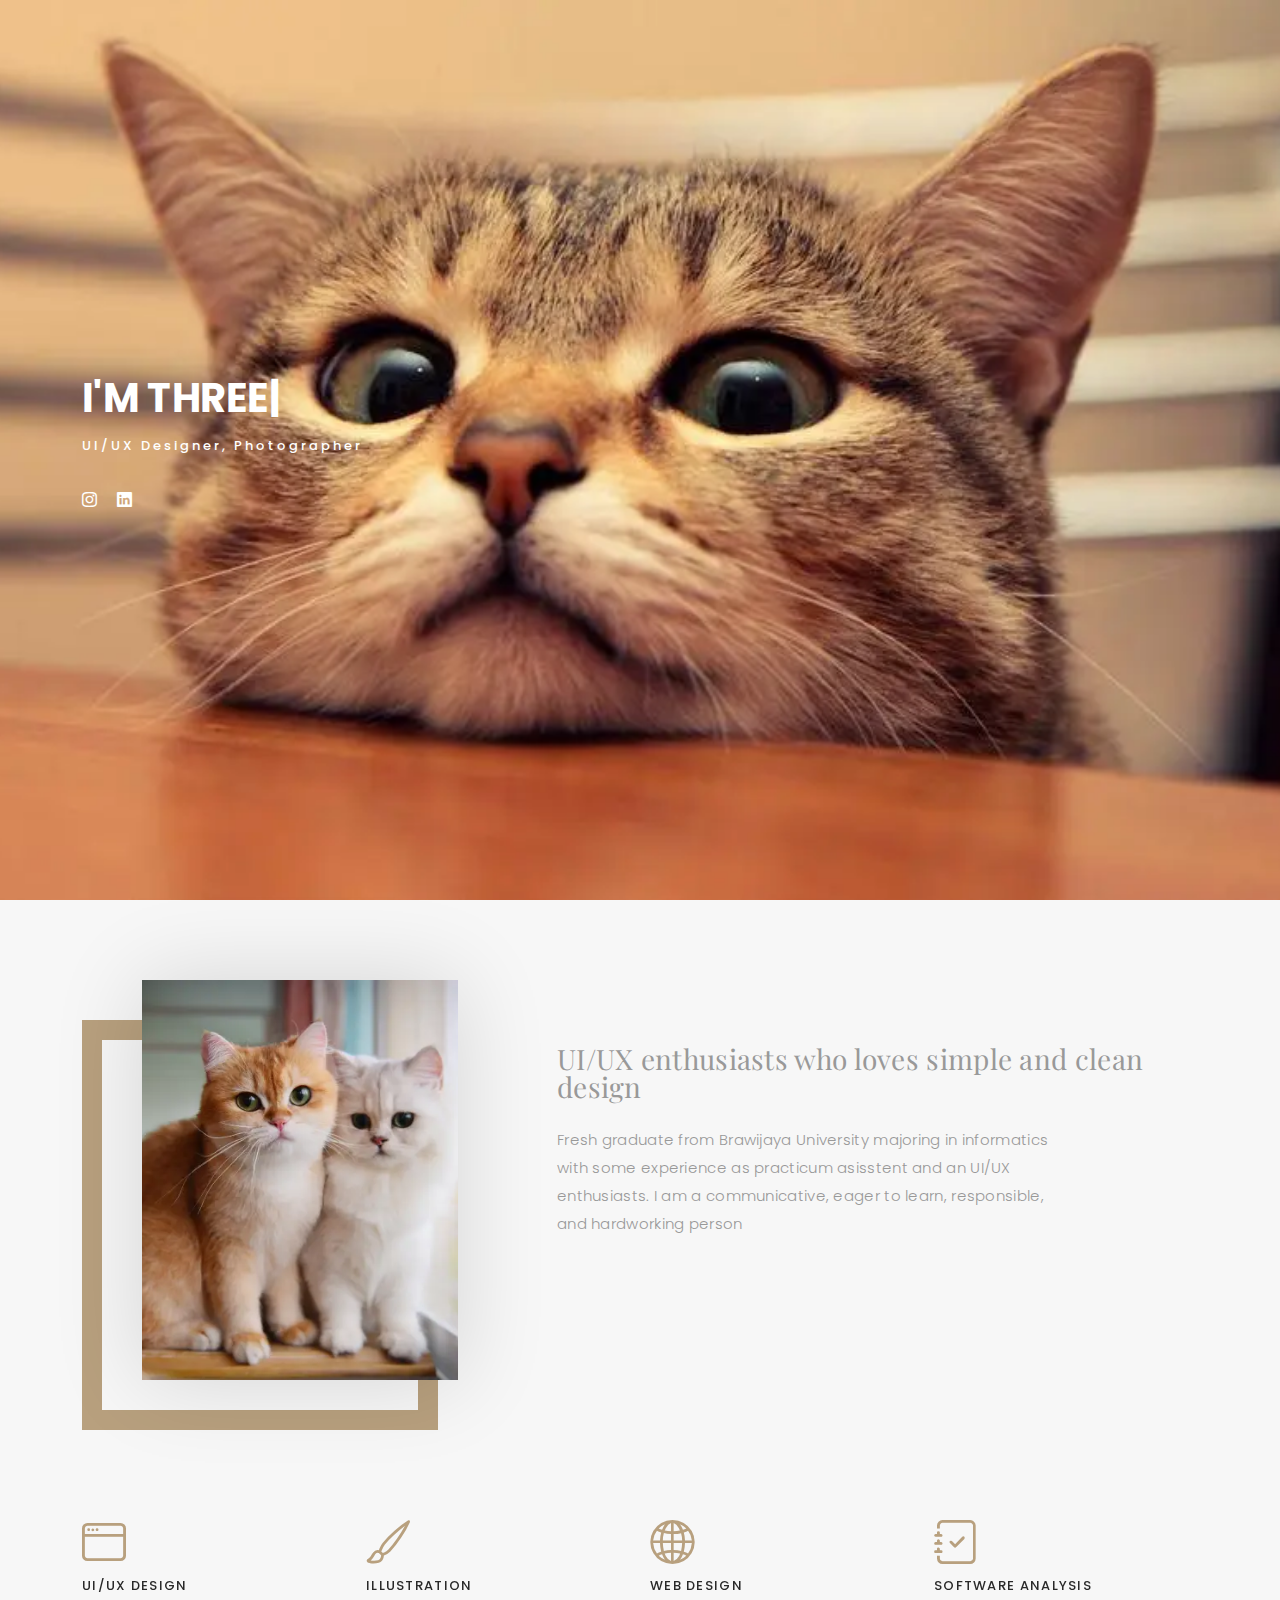
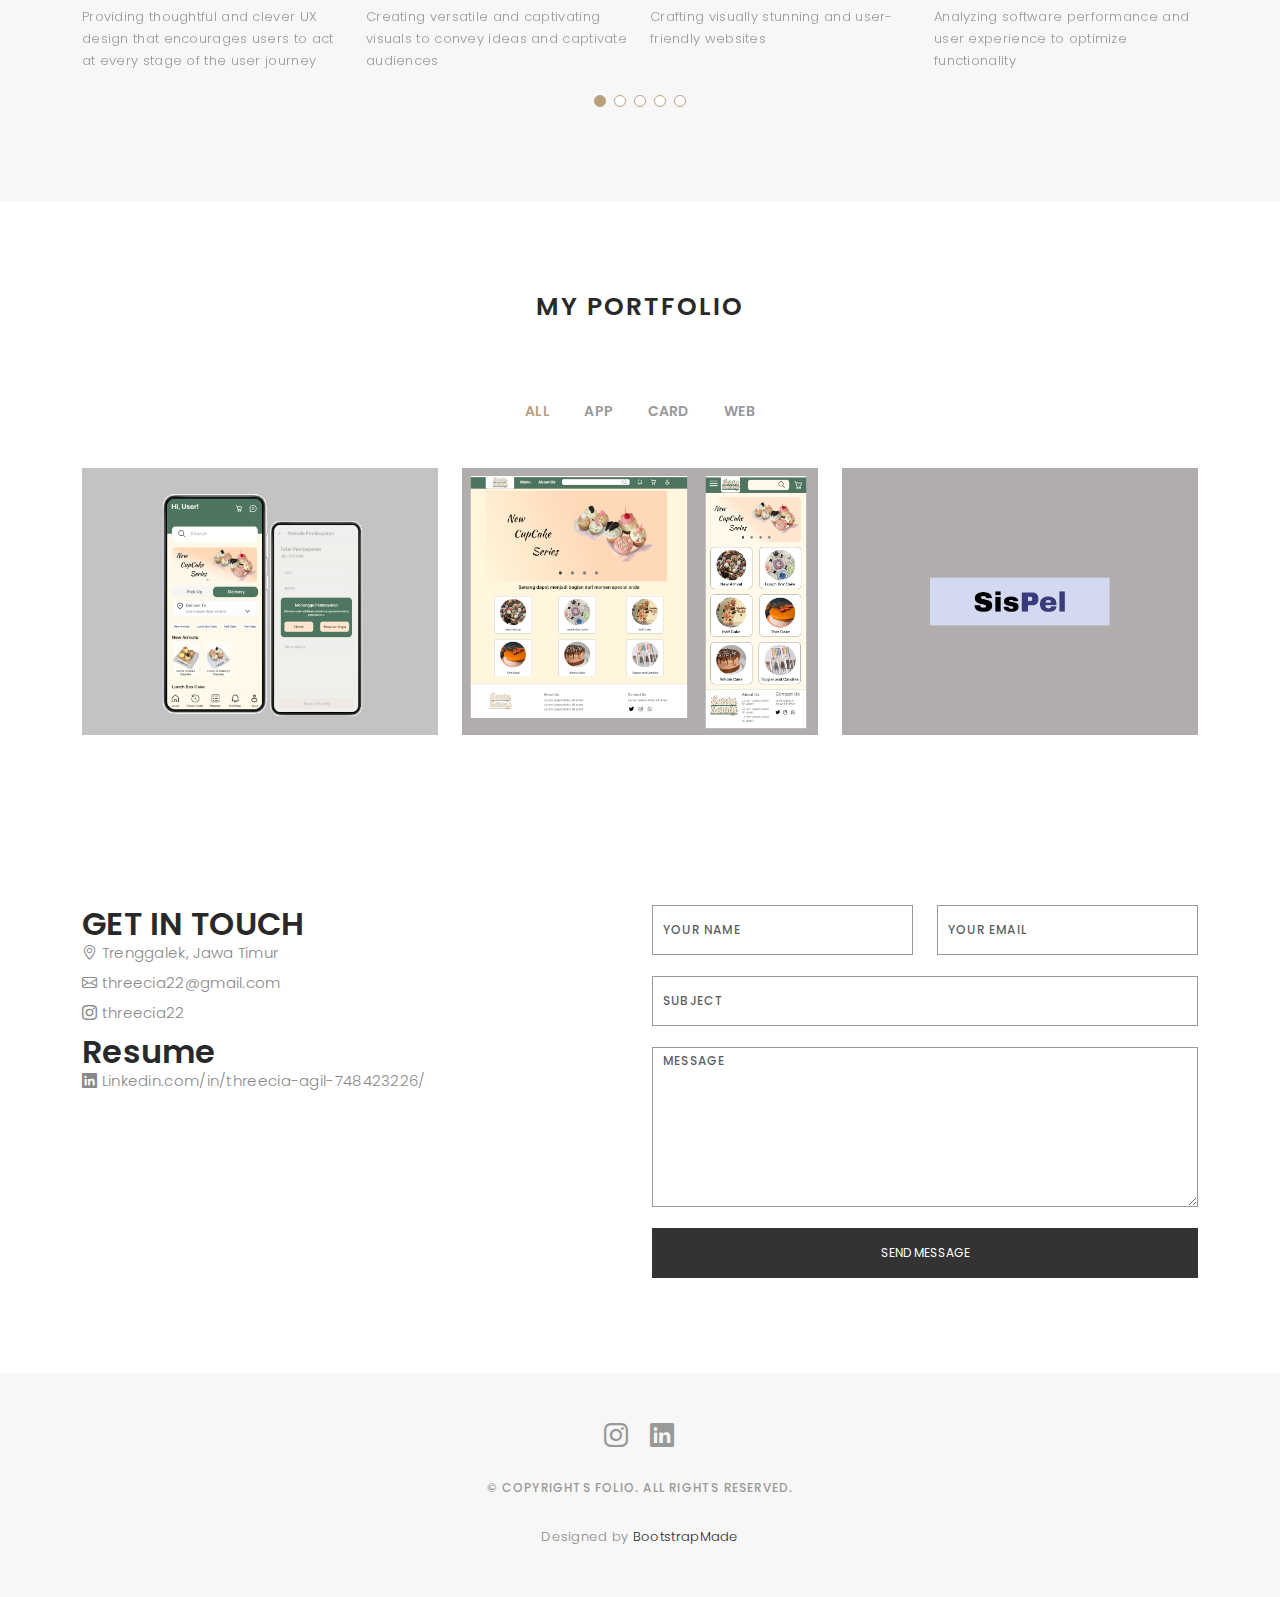
<file: index.html>
<!DOCTYPE html>
<html lang="en">

<head>
  <meta charset="utf-8">
  <meta content="width=device-width, initial-scale=1.0" name="viewport">

  <title>Portfolio Threecia</title>
  <meta content="" name="description">
  <meta content="" name="keywords">

  <!-- Favicons -->
  <link href="assets/img/favicon.png" rel="icon">
  <link href="assets/img/apple-touch-icon.png" rel="apple-touch-icon">

  <!-- Google Fonts -->
  <link href="https://fonts.googleapis.com/css?family=Poppins:300,300i,400,400i,500,500i,600,600i,700,700i|Playfair+Display:400,400i,500,500i,600,600i,700,700i,900,900i" rel="stylesheet">

  <!-- Vendor CSS Files -->
  <link href="assets/vendor/bootstrap/css/bootstrap.min.css" rel="stylesheet">
  <link href="assets/vendor/bootstrap-icons/bootstrap-icons.css" rel="stylesheet">
  <link href="assets/vendor/boxicons/css/boxicons.min.css" rel="stylesheet">
  <link href="assets/vendor/glightbox/css/glightbox.min.css" rel="stylesheet">
  <link href="assets/vendor/swiper/swiper-bundle.min.css" rel="stylesheet">

  <!-- Template Main CSS File -->
  <link href="assets/css/style.css" rel="stylesheet">

  <!-- =======================================================
  * Template Name: Folio
  * Updated: Jul 27 2023 with Bootstrap v5.3.1
  * Template URL: https://bootstrapmade.com/folio-bootstrap-portfolio-template/
  * Author: BootstrapMade.com
  * License: https://bootstrapmade.com/license/
  ======================================================== -->
</head>

<body>

  <!-- ======= Header ======= -->
  <header id="header" class="fixed-top ">
    <div class="container d-flex align-items-center justify-content-between">

      <!-- <a href="index.html" class="logo"><img src="assets/img/logo.png" alt="" class="img-fluid"></a> -->
      <!-- Uncomment below if you prefer to use an text logo -->
      <h1 class="logo"><a href="index.html">My Portfolio</a></h1>

      <nav id="navbar" class="navbar">
        <ul>
          <li><a class="nav-link scrollto active" href="#hero">Home</a></li>
          <li><a class="nav-link scrollto" href="#about">About</a></li>
          <li><a class="nav-link  scrollto" href="#portfolio">Portfolio</a></li>
          <!-- <li><a class="nav-link  scrollto" href="#journal">Blog</a></li>
          <li class="dropdown"><a href="#"><span>Drop Down</span> <i class="bi bi-chevron-down"></i></a>
            <ul>
              <li><a href="#">Drop Down 1</a></li>
              <li class="dropdown"><a href="#"><span>Deep Drop Down</span> <i class="bi bi-chevron-right"></i></a>
                <ul>
                  <li><a href="#">Deep Drop Down 1</a></li>
                  <li><a href="#">Deep Drop Down 2</a></li>
                  <li><a href="#">Deep Drop Down 3</a></li>
                  <li><a href="#">Deep Drop Down 4</a></li>
                  <li><a href="#">Deep Drop Down 5</a></li>
                </ul>
              </li>
              <li><a href="#">Drop Down 2</a></li>
              <li><a href="#">Drop Down 3</a></li>
              <li><a href="#">Drop Down 4</a></li>
            </ul> -->
          </li>
          <li><a class="nav-link scrollto" href="#contact">Contact</a></li>
        </ul>
        <i class="bi bi-list mobile-nav-toggle"></i>
      </nav><!-- .navbar -->

    </div>
  </header><!-- End Header -->

  <!-- ======= Hero Section ======= -->
  <div id="hero" class="home">

    <div class="container">
      <div class="hero-content">
        <h1>I'm <span class="typed" data-typed-items="Threecia Agil R, UI/UX Designer, Photographer"></span></h1>
        <p>UI/UX Designer, Photographer</p>

        <ul class="list-unstyled list-social">
          <li><a href="https://instagram.com/threecia22"><i class="bi bi-instagram"></i></a></li>
          <li><a href="https://linkedin.com/in/threecia-agil-748423226"><i class="bi bi-linkedin"></i></a></li>
        </ul>
      </div>
    </div>
  </div><!-- End Hero -->

  <main id="main">

    <!-- ======= About Section ======= -->
    <div id="about" class="paddsection">
      <div class="container">
        <div class="row justify-content-between">

          <div class="col-lg-4 ">
            <div class="div-img-bg">
              <div class="about-img">
                <img src="resources/img/kucing1.webp" class="img-responsive" alt="me">
              </div>
            </div>
          </div>

          <div class="col-lg-7">
            <div class="about-descr">

              <p class="p-heading">UI/UX enthusiasts who loves simple and clean design</p>
              <p class="separator">Fresh graduate from Brawijaya University majoring in informatics with some experience as
                practicum asisstent and an UI/UX enthusiasts. I am a communicative, eager to learn, responsible,
                and hardworking person</p>

            </div>

          </div>
        </div>
      </div>
    </div><!-- End About Section -->

    <!-- ======= Services Section ======= -->
    <div id="services">
      <div class="container">

        <div class="services-slider swiper" data-aos="fade-up" data-aos-delay="100">
          <div class="swiper-wrapper">

            <div class="swiper-slide">
              <div class="services-block">
                <i class="bi bi-window"></i>
                <span>UI/UX DESIGN</span>
                <p class="separator">Providing thoughtful and clever UX design that encourages users to act at every stage of the user journey</p>
              </div>
            </div><!-- End testimonial item -->

            <div class="swiper-slide">
              <div class="services-block">
                <i class="bi bi-brush"></i>
                <span>Illustration</span>
                <p class="separator">Creating versatile and captivating visuals to convey ideas and captivate audiences</p>
              </div>
            </div><!-- End testimonial item -->

            <div class="swiper-slide">
              <div class="services-block">
                <i class="bi bi-globe2"></i>
                <span>WEB DESIGN</span>
                <p class="separator">Crafting visually stunning and user-friendly websites</p>
              </div>
            </div><!-- End testimonial item -->

            <div class="swiper-slide">
              <div class="services-block">
                <i class="bi bi-journal-check"></i>
                <span>Software Analysis</span>
                <p class="separator">Analyzing software performance and user experience to optimize functionality</p>
              </div>
            </div><!-- End testimonial item -->

            <div class="swiper-slide">
              <div class="services-block">
                <i class="bi bi-camera"></i>
                <span>PHOTOGRAPHY</span>
                <p class="separator">Capturing and preserving moments that evoke emotions and tell stories</p>
              </div>
            </div><!-- End testimonial item -->

          </div>
          <div class="swiper-pagination"></div>
        </div>

      </div>

    </div><!-- End Services Section -->

    <!-- ======= Portfolio Section ======= -->
    <div id="portfolio" class="paddsection">

      <div class="container">
        <div class="section-title text-center">
          <h2>My Portfolio</h2>
        </div>
      </div>

      <div class="container">

        <div class="row">
          <div class="col-lg-12 d-flex justify-content-center">
            <ul id="portfolio-flters">
              <li data-filter="*" class="filter-active">All</li>
              <li data-filter=".filter-app">App</li>
              <li data-filter=".filter-card">Card</li>
              <li data-filter=".filter-web">Web</li>
            </ul>
          </div>
        </div>

        <div class="row portfolio-container">

          <div class="col-lg-4 col-md-6 portfolio-item filter-app">
            <img onclick="window.open('ppt1.html','_self')" src="./resources/img/portfolio/app1.png" class="img-fluid" alt="">
            <div class="portfolio-info">
              <h4 onclick="window.open('ppt1.html','_self')">Mobile App Berty Berry</h4>
              <p>Perancangan Aplikasi Seluler untuk Penjualan di Toko Berty Berry</p>
              <a href="./resources/img/portfolio/app1.png" data-gallery="portfolioGallery" class="portfolio-lightbox preview-link" title="App Mobile Berty Berry"><i class="bx bx-plus"></i></a>
              <a href="ppt1.html" class="details-link" title="More Details"><i class="bx bx-link"></i></a>
            </div>
          </div>

          <div class="col-lg-4 col-md-6 portfolio-item filter-web">
            <img onclick="window.open('ppt2.html','_self')" src="./resources/img/portfolio/web1.png" class="img-fluid" alt="">
            <div class="portfolio-info">
              <h4 onclick="window.open('ppt2.html','_self')">Website Berty Berry</h4>
              <p>Perancangan Aplikasi Website untuk Penjualan di Toko Berty Berry</p>
              <a href="./resources/img/portfolio/web1.png" data-gallery="portfolioGallery" class="portfolio-lightbox preview-link" title="Web Berty Berry"><i class="bx bx-plus"></i></a>
              <a href="ppt2.html" class="details-link" title="More Details"><i class="bx bx-link"></i></a>
            </div>
          </div>

          <!-- <div class="col-lg-4 col-md-6 portfolio-item filter-app">
            <img src="assets/img/portfolio/portfolio-3.jpg" class="img-fluid" alt="">
            <div class="portfolio-info">
              <h4>App 2</h4>
              <p>App</p>
              <a href="assets/img/portfolio/portfolio-3.jpg" data-gallery="portfolioGallery" class="portfolio-lightbox preview-link" title="App 2"><i class="bx bx-plus"></i></a>
              <a href="portfolio-details.html" class="details-link" title="More Details"><i class="bx bx-link"></i></a>
            </div>
          </div> -->

          <!-- <div class="col-lg-4 col-md-6 portfolio-item filter-card">
            <img src="assets/img/portfolio/portfolio-4.jpg" class="img-fluid" alt="">
            <div class="portfolio-info">
              <h4>Card 2</h4>
              <p>Card</p>
              <a href="assets/img/portfolio/portfolio-4.jpg" data-gallery="portfolioGallery" class="portfolio-lightbox preview-link" title="Card 2"><i class="bx bx-plus"></i></a>
              <a href="portfolio-details.html" class="details-link" title="More Details"><i class="bx bx-link"></i></a>
            </div>
          </div> -->

          <div class="col-lg-4 col-md-6 portfolio-item filter-web">
            <img onclick="window.open('ppt3.html','_self')" src="./resources/img/portfolio/web2.png" class="img-fluid" alt="">
            <div class="portfolio-info">
              <h4 onclick="window.open('ppt3.html','_self')">Website SisPel</h4>
              <p>Desain Antrian Pelayanan Pasien di Puskesmas XYZ Berbasis Web
                </p>
              <a href="./resources/img/portfolio/web2.png" data-gallery="portfolioGallery" class="portfolio-lightbox preview-link" title="Web SisPel"><i class="bx bx-plus"></i></a>
              <a href="ppt3.html" class="details-link" title="More Details"><i class="bx bx-link"></i></a>
            </div>
          </div>

          <!-- <div class="col-lg-4 col-md-6 portfolio-item filter-app">
            <img src="assets/img/portfolio/portfolio-6.jpg" class="img-fluid" alt="">
            <div class="portfolio-info">
              <h4>App 3</h4>
              <p>App</p>
              <a href="assets/img/portfolio/portfolio-6.jpg" data-gallery="portfolioGallery" class="portfolio-lightbox preview-link" title="App 3"><i class="bx bx-plus"></i></a>
              <a href="portfolio-details.html" class="details-link" title="More Details"><i class="bx bx-link"></i></a>
            </div>
          </div> -->

        </div>

      </div>

    </div><!-- End Portfolio Section -->

    <!-- ======= Journal Section ======= -->
    <!-- <div id="journal" class="text-left paddsection">

      <div class="container">
        <div class="section-title text-center">
          <h2>journal</h2>
        </div>
      </div>

      <div class="container">
        <div class="journal-block">
          <div class="row">

            <div class="col-lg-4 col-md-6">
              <div class="journal-info">

                <a href="blog-single.html"><img src="assets/img/blog-post-1.jpg" class="img-responsive" alt="img"></a>

                <div class="journal-txt">

                  <h4><a href="blog-single.html">SO LETS MAKE THE MOST IS BEAUTIFUL</a></h4>
                  <p class="separator">To an English person, it will seem like simplified English
                  </p>

                </div>

              </div>
            </div>

            <div class="col-lg-4 col-md-6">
              <div class="journal-info">

                <a href="blog-single.html"><img src="assets/img/blog-post-2.jpg" class="img-responsive" alt="img"></a>

                <div class="journal-txt">

                  <h4><a href="blog-single.html">WE'RE GONA MAKE DREAMS COMES</a></h4>
                  <p class="separator">To an English person, it will seem like simplified English
                  </p>

                </div>

              </div>
            </div>

            <div class="col-lg-4 col-md-6">
              <div class="journal-info">

                <a href="blog-single.html"><img src="assets/img/blog-post-3.jpg" class="img-responsive" alt="img"></a>

                <div class="journal-txt">

                  <h4><a href="blog-single.html">NEW LIFE CIVILIZATIONS TO BOLDLY</a></h4>
                  <p class="separator">To an English person, it will seem like simplified English
                  </p>

                </div>

              </div>
            </div>

          </div>
        </div>
      </div>

    </div> -->
    <!-- End Journal Section -->

    <!-- ======= Contact Section ======= -->
    <div id="contact" class="paddsection">
      <div class="container">
        <div class="contact-block1">
          <div class="row">

            <div class="col-lg-6">
              <div class="contact-contact">

                <h2 class="">GET IN TOUCH</h2>

                <ul class="contact-details">
                  <!-- <li><span>23 Main, Street</span></li> -->
                  <li><span><i class="bi bi-geo-alt"> </i>Trenggalek, Jawa Timur</i></span></li>
                  <li><span><i class="bi bi-envelope"> </i>threecia22@gmail.com</i></span></li>
                  <li onclick="window.open('https://instagram.com/threecia22');"><span><i class="bi bi-instagram"> </i>threecia22</i></span></li>

                </ul>
                <h2 class="">Resume</h2>
                <ul class="contact-details">
                  <li  onclick="window.open('https://www.linkedin.com/in/threecia-agil-748423226/');"><span><i class="bi bi-linkedin"> </i>Linkedin.com/in/threecia-agil-748423226/</span></li>
                </ul>

              </div>
            </div>

            <div class="col-lg-6">
              <form action="forms/contact.php" method="post" role="form" class="php-email-form">
                <div class="row gy-3">

                  <div class="col-lg-6">
                    <div class="form-group contact-block1">
                      <input type="text" name="name" class="form-control" id="name" placeholder="Your Name" required>
                    </div>
                  </div>

                  <div class="col-lg-6">
                    <div class="form-group">
                      <input type="email" class="form-control" name="email" id="email" placeholder="Your Email" required>
                    </div>
                  </div>

                  <div class="col-lg-12">
                    <div class="form-group">
                      <input type="text" class="form-control" name="subject" id="subject" placeholder="Subject" required>
                    </div>
                  </div>

                  <div class="col-lg-12">
                    <div class="form-group">
                      <textarea class="form-control" name="message" placeholder="Message" required></textarea>
                    </div>
                  </div>

                  <div class="col-lg-12">
                    <div class="loading">Loading</div>
                    <div class="error-message"></div>
                    <div class="sent-message">Your message has been sent. Thank you!</div>
                  </div>

                  <div class="mt-0">
                    <input type="submit" class="btn btn-defeault btn-send" value="Send message">
                  </div>

                </div>
              </form>
            </div>
          </div>
        </div>
      </div>
    </div><!-- End Contact Section -->

  </main><!-- End #main -->

  <!-- ======= Footer ======= -->
  <div id="footer" class="text-center">
    <div class="container">
      <div class="socials-media text-center">

        <ul class="list-unstyled">
          <li><a href="https://instagram.com/threecia22"><i class="bi bi-instagram"></i></a></li>
          <li><a href="https://linkedin.com/in/threecia-agil-748423226/"><i class="bi bi-linkedin"></i></a></li>
        </ul>

      </div>

      <p>&copy; Copyrights Folio. All rights reserved.</p>

      <div class="credits">
        <!--
        All the links in the footer should remain intact.
        You can delete the links only if you purchased the pro version.
        Licensing information: https://bootstrapmade.com/license/
        Purchase the pro version with working PHP/AJAX contact form: https://bootstrapmade.com/buy/?theme=Folio
      -->
        Designed by <a href="https://bootstrapmade.com/">BootstrapMade</a>
      </div>

    </div>
  </div><!-- End Footer -->

  <a href="#" class="back-to-top d-flex align-items-center justify-content-center"><i class="bi bi-arrow-up-short"></i></a>

  <!-- Vendor JS Files -->
  <script src="assets/vendor/bootstrap/js/bootstrap.bundle.min.js"></script>
  <script src="assets/vendor/glightbox/js/glightbox.min.js"></script>
  <script src="assets/vendor/isotope-layout/isotope.pkgd.min.js"></script>
  <script src="assets/vendor/swiper/swiper-bundle.min.js"></script>
  <script src="assets/vendor/typed.js/typed.umd.js"></script>
  <script src="assets/vendor/php-email-form/validate.js"></script>

  <!-- Template Main JS File -->
  <script src="assets/js/main.js"></script>

</body>

</html>
</file>
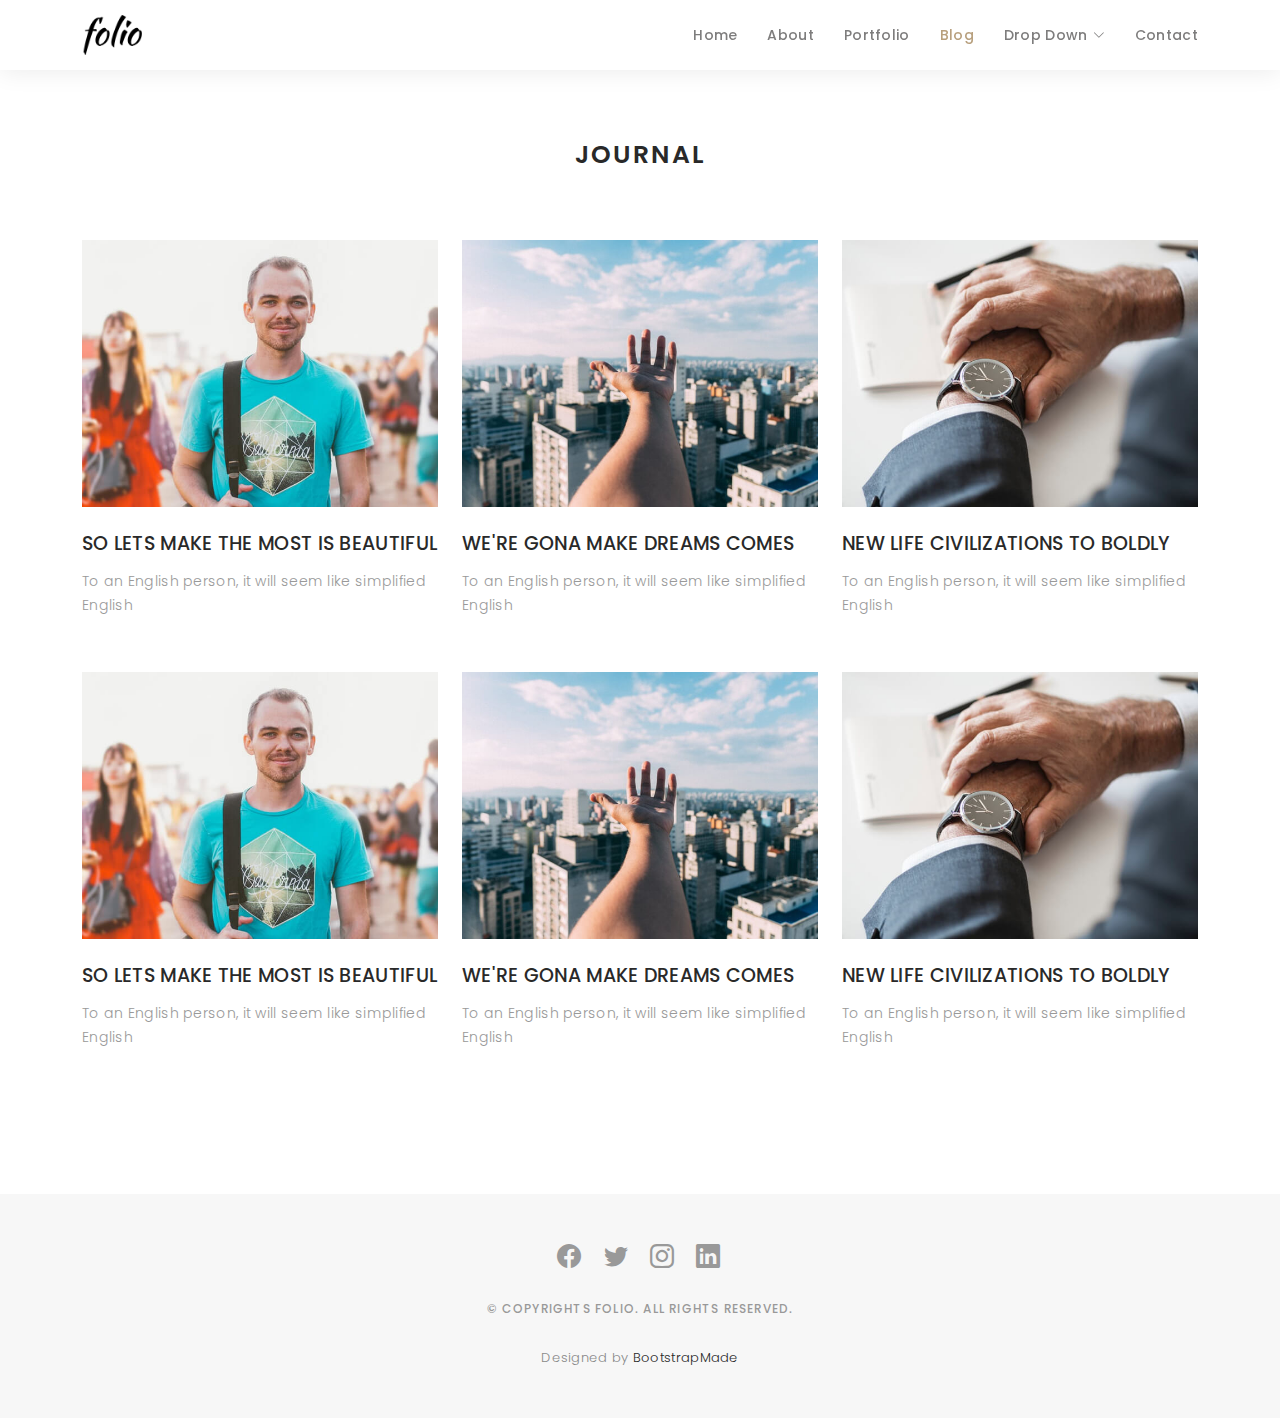
<file: blog-grid.html>
<!DOCTYPE html>
<html lang="en">

<head>
  <meta charset="utf-8">
  <meta content="width=device-width, initial-scale=1.0" name="viewport">

  <title>Folio Bootstrap Template - Blog Grid</title>
  <meta content="" name="description">
  <meta content="" name="keywords">

  <!-- Favicons -->
  <link href="assets/img/favicon.png" rel="icon">
  <link href="assets/img/apple-touch-icon.png" rel="apple-touch-icon">

  <!-- Google Fonts -->
  <link href="https://fonts.googleapis.com/css?family=Poppins:300,300i,400,400i,500,500i,600,600i,700,700i|Playfair+Display:400,400i,500,500i,600,600i,700,700i,900,900i" rel="stylesheet">

  <!-- Vendor CSS Files -->
  <link href="assets/vendor/bootstrap/css/bootstrap.min.css" rel="stylesheet">
  <link href="assets/vendor/bootstrap-icons/bootstrap-icons.css" rel="stylesheet">
  <link href="assets/vendor/boxicons/css/boxicons.min.css" rel="stylesheet">
  <link href="assets/vendor/glightbox/css/glightbox.min.css" rel="stylesheet">
  <link href="assets/vendor/swiper/swiper-bundle.min.css" rel="stylesheet">

  <!-- Template Main CSS File -->
  <link href="assets/css/style.css" rel="stylesheet">

  <!-- =======================================================
  * Template Name: Folio
  * Updated: Jul 27 2023 with Bootstrap v5.3.1
  * Template URL: https://bootstrapmade.com/folio-bootstrap-portfolio-template/
  * Author: BootstrapMade.com
  * License: https://bootstrapmade.com/license/
  ======================================================== -->
</head>

<body>

  <!-- ======= Header ======= -->
  <header id="header" class="fixed-top header-inner-pages">
    <div class="container d-flex align-items-center justify-content-between">

      <a href="index.html" class="logo"><img src="assets/img/logo.png" alt="" class="img-fluid"></a>
      <!-- Uncomment below if you prefer to use an text logo -->
      <!-- <h1 class="logo"><a href="index.html">Folio</a></h1> -->

      <nav id="navbar" class="navbar">
        <ul>
          <li><a class="nav-link scrollto " href="#hero">Home</a></li>
          <li><a class="nav-link scrollto" href="#about">About</a></li>
          <li><a class="nav-link  scrollto" href="#portfolio">Portfolio</a></li>
          <li><a class="nav-link active  scrollto" href="#journal">Blog</a></li>
          <li class="dropdown"><a href="#"><span>Drop Down</span> <i class="bi bi-chevron-down"></i></a>
            <ul>
              <li><a href="#">Drop Down 1</a></li>
              <li class="dropdown"><a href="#"><span>Deep Drop Down</span> <i class="bi bi-chevron-right"></i></a>
                <ul>
                  <li><a href="#">Deep Drop Down 1</a></li>
                  <li><a href="#">Deep Drop Down 2</a></li>
                  <li><a href="#">Deep Drop Down 3</a></li>
                  <li><a href="#">Deep Drop Down 4</a></li>
                  <li><a href="#">Deep Drop Down 5</a></li>
                </ul>
              </li>
              <li><a href="#">Drop Down 2</a></li>
              <li><a href="#">Drop Down 3</a></li>
              <li><a href="#">Drop Down 4</a></li>
            </ul>
          </li>
          <li><a class="nav-link scrollto" href="#contact">Contact</a></li>
        </ul>
        <i class="bi bi-list mobile-nav-toggle"></i>
      </nav><!-- .navbar -->

    </div>
  </header><!-- End Header -->

  <main id="main">

    <!-- ======= Blog Grid ======= -->
    <div id="journal-blog" class="text-left  paddsections">

      <div class="container">
        <div class="section-title text-center">
          <h2>journal</h2>
        </div>
      </div>

      <div class="container">
        <div class="journal-block">
          <div class="row">

            <div class="col-lg-4 col-md-6">
              <div class="journal-info mb-30">

                <a href="blog-single.html"><img src="assets/img/blog-post-1.jpg" class="img-responsive" alt="img"></a>

                <div class="journal-txt">

                  <h4><a href="blog-single.html">SO LETS MAKE THE MOST IS BEAUTIFUL</a></h4>
                  <p class="separator">To an English person, it will seem like simplified English
                  </p>

                </div>

              </div>
            </div>

            <div class="col-lg-4 col-md-6">
              <div class="journal-info mb-30">

                <a href="blog-single.html"><img src="assets/img/blog-post-2.jpg" class="img-responsive" alt="img"></a>

                <div class="journal-txt">

                  <h4><a href="blog-single.html">WE'RE GONA MAKE DREAMS COMES</a></h4>
                  <p class="separator">To an English person, it will seem like simplified English
                  </p>

                </div>

              </div>
            </div>

            <div class="col-lg-4 col-md-6">
              <div class="journal-info mb-30">

                <a href="blog-single.html"><img src="assets/img/blog-post-3.jpg" class="img-responsive" alt="img"></a>

                <div class="journal-txt">

                  <h4><a href="blog-single.html">NEW LIFE CIVILIZATIONS TO BOLDLY</a></h4>
                  <p class="separator">To an English person, it will seem like simplified English
                  </p>

                </div>

              </div>
            </div>

            <div class="col-lg-4 col-md-6">
              <div class="journal-info mb-30">

                <a href="blog-single.html"><img src="assets/img/blog-post-1.jpg" class="img-responsive" alt="img"></a>

                <div class="journal-txt">

                  <h4><a href="blog-single.html">SO LETS MAKE THE MOST IS BEAUTIFUL</a></h4>
                  <p class="separator">To an English person, it will seem like simplified English
                  </p>

                </div>

              </div>
            </div>

            <div class="col-lg-4 col-md-6">
              <div class="journal-info mb-30">

                <a href="blog-single.html"><img src="assets/img/blog-post-2.jpg" class="img-responsive" alt="img"></a>

                <div class="journal-txt">

                  <h4><a href="blog-single.html">WE'RE GONA MAKE DREAMS COMES</a></h4>
                  <p class="separator">To an English person, it will seem like simplified English
                  </p>

                </div>

              </div>
            </div>

            <div class="col-lg-4 col-md-6">
              <div class="journal-info mb-30">

                <a href="blog-single.html"><img src="assets/img/blog-post-3.jpg" class="img-responsive" alt="img"></a>

                <div class="journal-txt">

                  <h4><a href="blog-single.html">NEW LIFE CIVILIZATIONS TO BOLDLY</a></h4>
                  <p class="separator">To an English person, it will seem like simplified English
                  </p>

                </div>

              </div>
            </div>

          </div>
        </div>
      </div>
    </div><!-- End Blog Grid -->

  </main><!-- End #main -->

  <!-- ======= Footer ======= -->
  <div id="footer" class="text-center">
    <div class="container">
      <div class="socials-media text-center">

        <ul class="list-unstyled">
          <li><a href="#"><i class="bi bi-facebook"></i></a></li>
          <li><a href="#"><i class="bi bi-twitter"></i></a></li>
          <li><a href="#"><i class="bi bi-instagram"></i></a></li>
          <li><a href="#"><i class="bi bi-linkedin"></i></a></li>
        </ul>

      </div>

      <p>&copy; Copyrights Folio. All rights reserved.</p>

      <div class="credits">
        <!--
        All the links in the footer should remain intact.
        You can delete the links only if you purchased the pro version.
        Licensing information: https://bootstrapmade.com/license/
        Purchase the pro version with working PHP/AJAX contact form: https://bootstrapmade.com/buy/?theme=Folio
      -->
        Designed by <a href="https://bootstrapmade.com/">BootstrapMade</a>
      </div>

    </div>
  </div><!-- End Footer -->

  <a href="#" class="back-to-top d-flex align-items-center justify-content-center"><i class="bi bi-arrow-up-short"></i></a>

  <!-- Vendor JS Files -->
  <script src="assets/vendor/bootstrap/js/bootstrap.bundle.min.js"></script>
  <script src="assets/vendor/glightbox/js/glightbox.min.js"></script>
  <script src="assets/vendor/isotope-layout/isotope.pkgd.min.js"></script>
  <script src="assets/vendor/swiper/swiper-bundle.min.js"></script>
  <script src="assets/vendor/typed.js/typed.umd.js"></script>
  <script src="assets/vendor/php-email-form/validate.js"></script>

  <!-- Template Main JS File -->
  <script src="assets/js/main.js"></script>

</body>

</html>
</file>
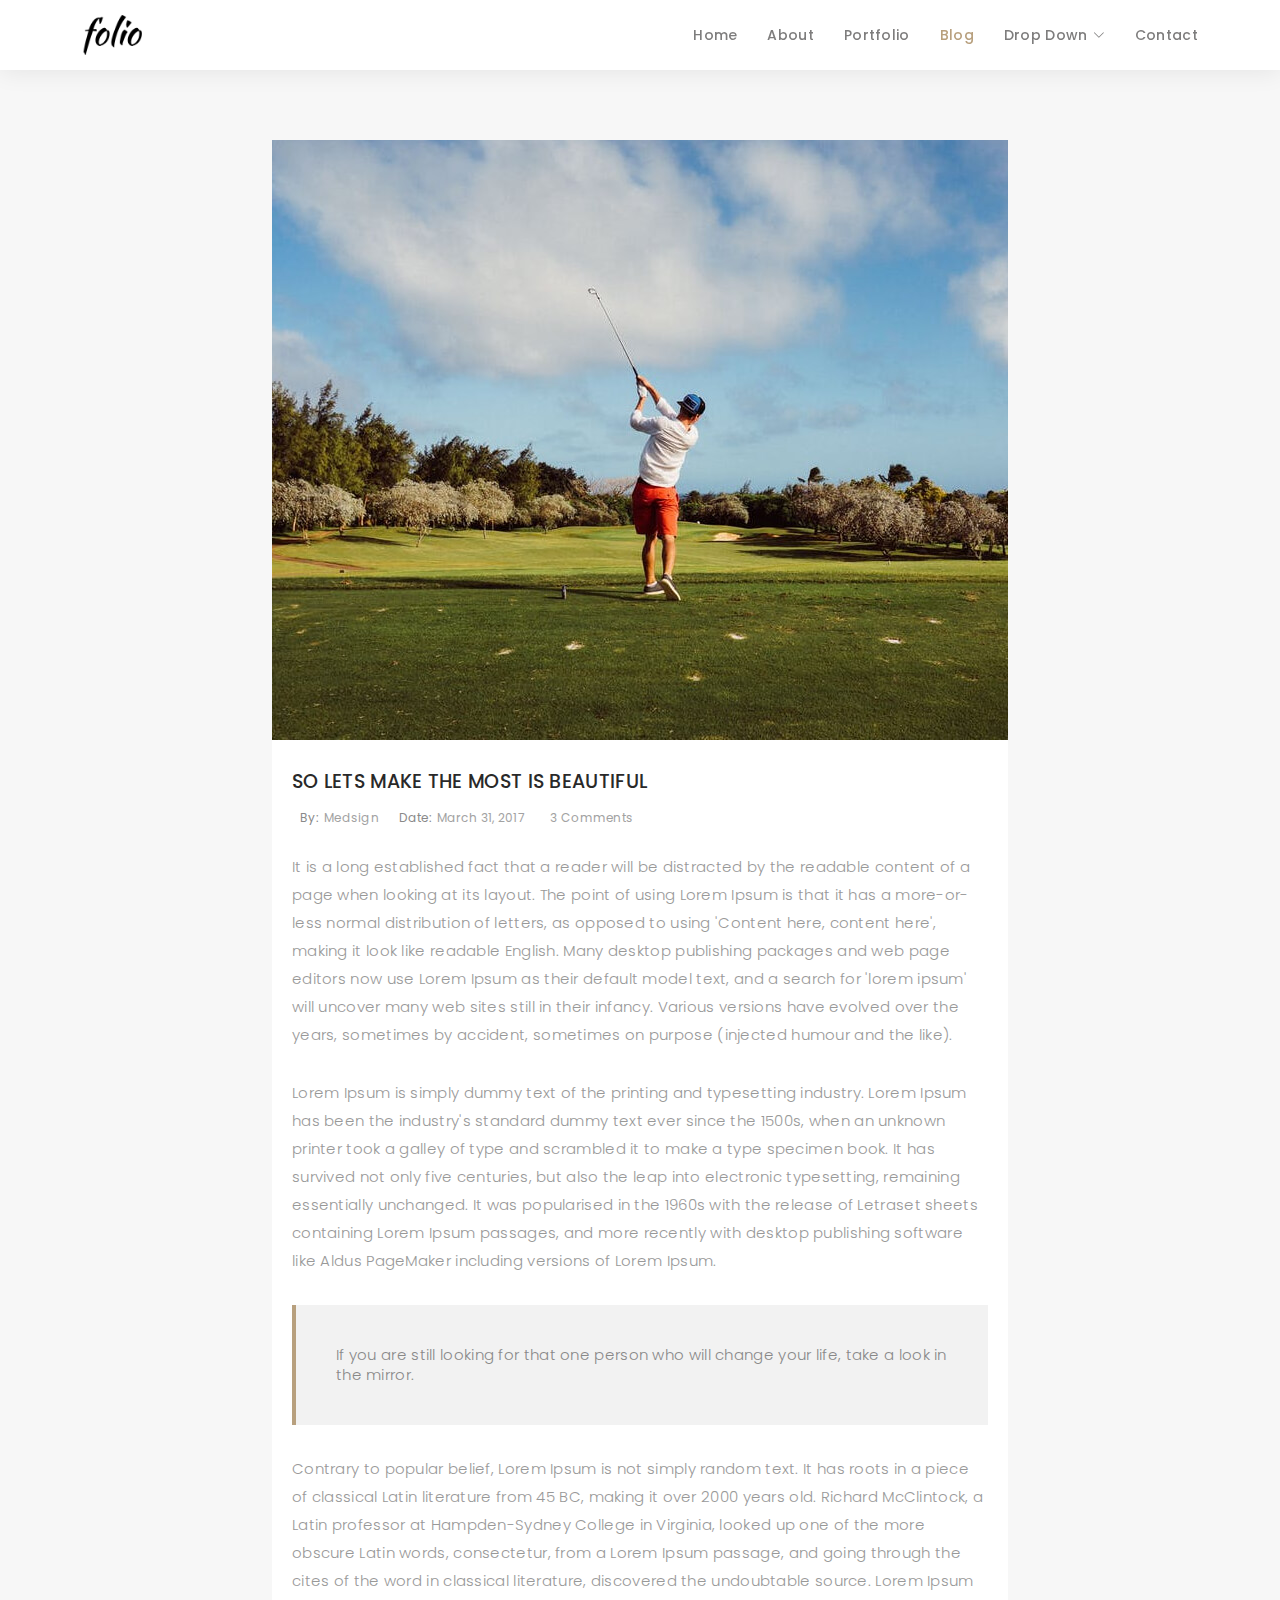
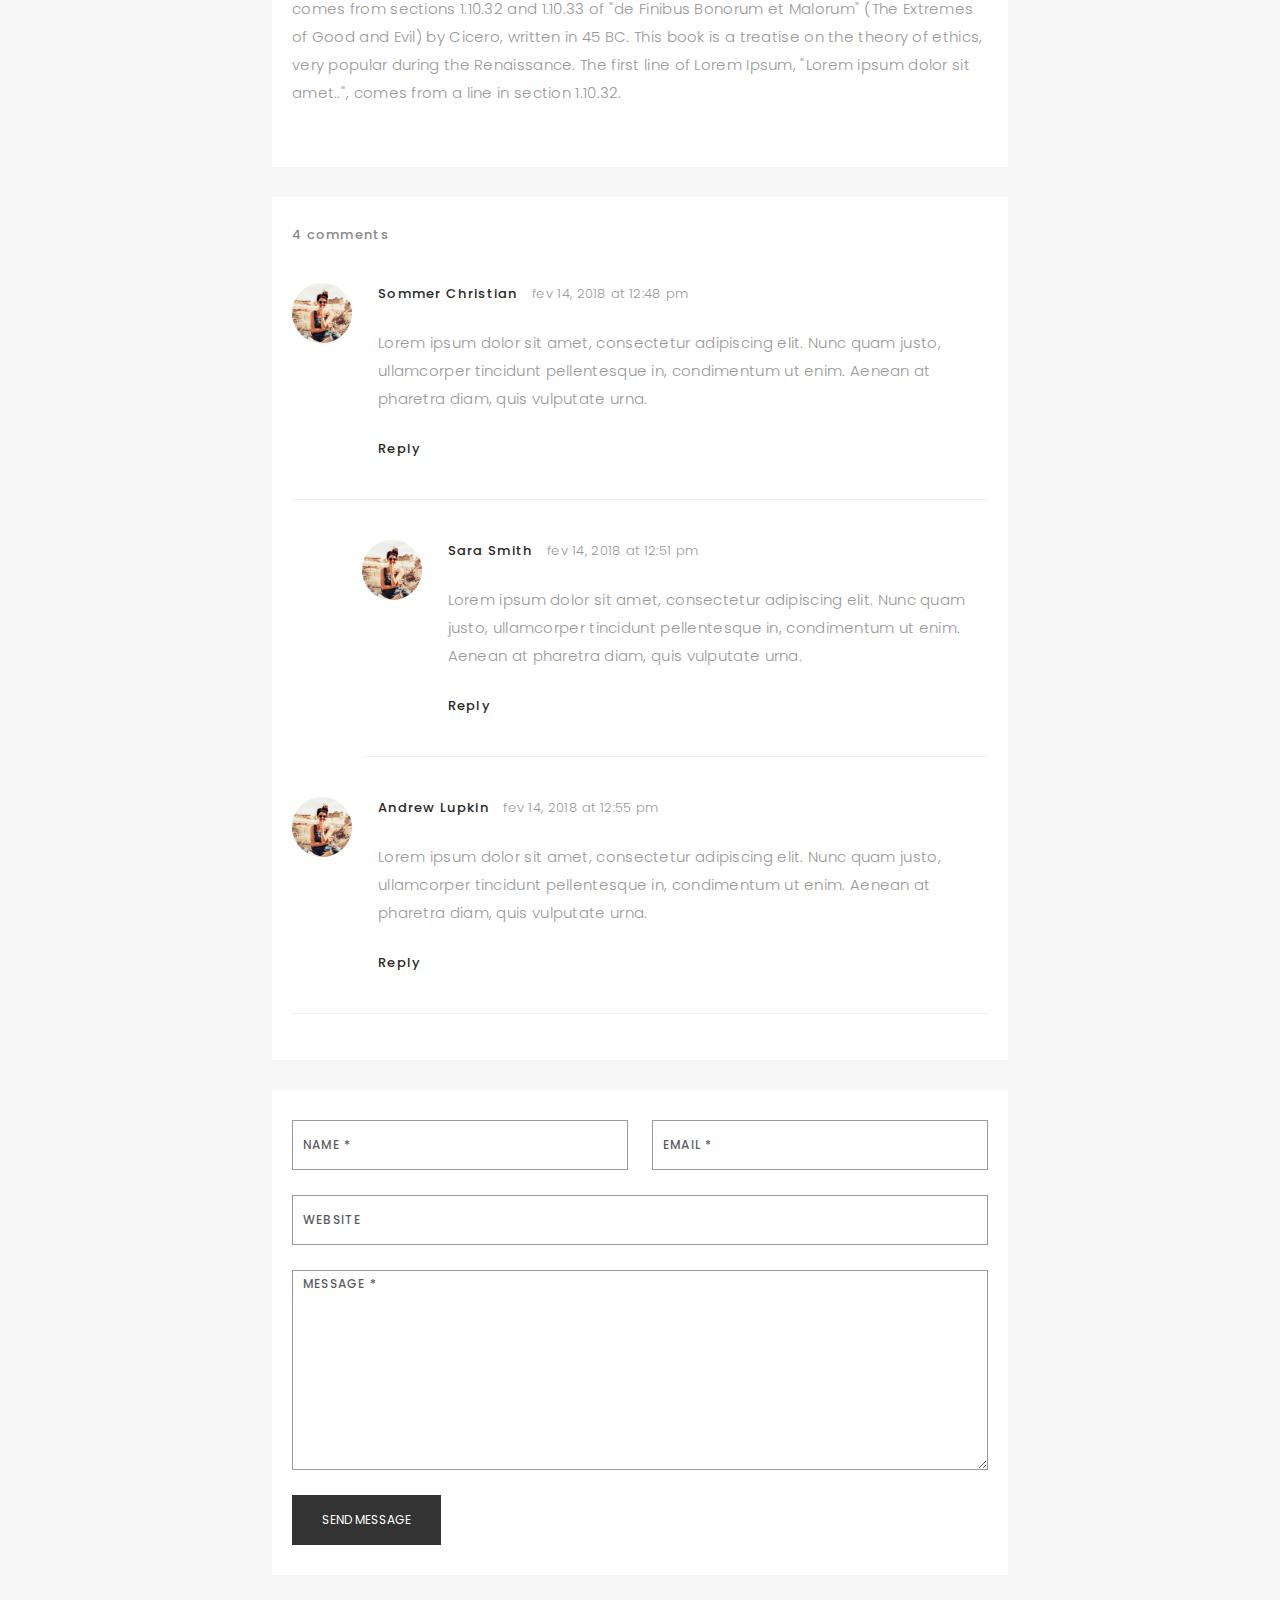
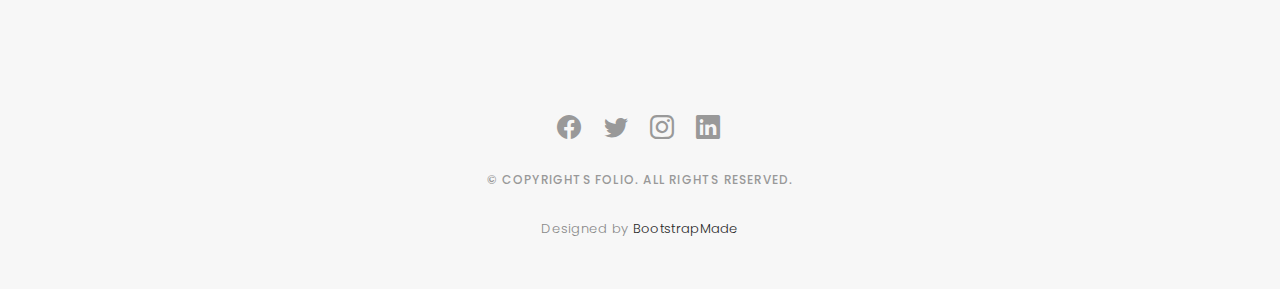
<file: blog-single.html>
<!DOCTYPE html>
<html lang="en">

<head>
  <meta charset="utf-8">
  <meta content="width=device-width, initial-scale=1.0" name="viewport">

  <title>Folio Bootstrap Template - Blog Single</title>
  <meta content="" name="description">
  <meta content="" name="keywords">

  <!-- Favicons -->
  <link href="assets/img/favicon.png" rel="icon">
  <link href="assets/img/apple-touch-icon.png" rel="apple-touch-icon">

  <!-- Google Fonts -->
  <link href="https://fonts.googleapis.com/css?family=Poppins:300,300i,400,400i,500,500i,600,600i,700,700i|Playfair+Display:400,400i,500,500i,600,600i,700,700i,900,900i" rel="stylesheet">

  <!-- Vendor CSS Files -->
  <link href="assets/vendor/bootstrap/css/bootstrap.min.css" rel="stylesheet">
  <link href="assets/vendor/bootstrap-icons/bootstrap-icons.css" rel="stylesheet">
  <link href="assets/vendor/boxicons/css/boxicons.min.css" rel="stylesheet">
  <link href="assets/vendor/glightbox/css/glightbox.min.css" rel="stylesheet">
  <link href="assets/vendor/swiper/swiper-bundle.min.css" rel="stylesheet">

  <!-- Template Main CSS File -->
  <link href="assets/css/style.css" rel="stylesheet">

  <!-- =======================================================
  * Template Name: Folio
  * Updated: Jul 27 2023 with Bootstrap v5.3.1
  * Template URL: https://bootstrapmade.com/folio-bootstrap-portfolio-template/
  * Author: BootstrapMade.com
  * License: https://bootstrapmade.com/license/
  ======================================================== -->
</head>

<body>

  <!-- ======= Header ======= -->
  <header id="header" class="fixed-top header-inner-pages">
    <div class="container d-flex align-items-center justify-content-between">

      <a href="index.html" class="logo"><img src="assets/img/logo.png" alt="" class="img-fluid"></a>
      <!-- Uncomment below if you prefer to use an text logo -->
      <!-- <h1 class="logo"><a href="index.html">Folio</a></h1> -->

      <nav id="navbar" class="navbar">
        <ul>
          <li><a class="nav-link scrollto " href="#hero">Home</a></li>
          <li><a class="nav-link scrollto" href="#about">About</a></li>
          <li><a class="nav-link  scrollto" href="#portfolio">Portfolio</a></li>
          <li><a class="nav-link active  scrollto" href="#journal">Blog</a></li>
          <li class="dropdown"><a href="#"><span>Drop Down</span> <i class="bi bi-chevron-down"></i></a>
            <ul>
              <li><a href="#">Drop Down 1</a></li>
              <li class="dropdown"><a href="#"><span>Deep Drop Down</span> <i class="bi bi-chevron-right"></i></a>
                <ul>
                  <li><a href="#">Deep Drop Down 1</a></li>
                  <li><a href="#">Deep Drop Down 2</a></li>
                  <li><a href="#">Deep Drop Down 3</a></li>
                  <li><a href="#">Deep Drop Down 4</a></li>
                  <li><a href="#">Deep Drop Down 5</a></li>
                </ul>
              </li>
              <li><a href="#">Drop Down 2</a></li>
              <li><a href="#">Drop Down 3</a></li>
              <li><a href="#">Drop Down 4</a></li>
            </ul>
          </li>
          <li><a class="nav-link scrollto" href="#contact">Contact</a></li>
        </ul>
        <i class="bi bi-list mobile-nav-toggle"></i>
      </nav><!-- .navbar -->

    </div>
  </header><!-- End Header -->

  <main id="main">

    <!-- ======= Blog Single ======= -->
    <div class="main-content paddsection">
      <div class="container">
        <div class="row justify-content-center">
          <div class="col-md-8 col-md-offset-2">
            <div class="row">
              <div class="container-main single-main">
                <div class="col-md-12">
                  <div class="block-main mb-30">
                    <img src="assets/img/blog-post-big.jpg" class="img-responsive" alt="reviews2">
                    <div class="content-main single-post padDiv">
                      <div class="journal-txt">
                        <h4><a href="#">SO LETS MAKE THE MOST IS BEAUTIFUL</a></h4>
                      </div>
                      <div class="post-meta">
                        <ul class="list-unstyled mb-0">
                          <li class="author">by:<a href="#">medsign</a></li>
                          <li class="date">date:<a href="#">March 31, 2017</a></li>
                          <li class="commont"><i class="ion-ios-heart-outline"></i><a href="#">3 Comments</a></li>
                        </ul>
                      </div>
                      <p class="mb-30">It is a long established fact that a reader will be distracted by the readable content of a page when looking at its layout. The point of using Lorem Ipsum is that it has a more-or-less normal distribution of letters, as opposed to
                        using 'Content here, content here', making it look like readable English. Many desktop publishing packages and web page editors now use Lorem Ipsum as their default model text, and a search for 'lorem ipsum' will uncover many web
                        sites still in their infancy. Various versions have evolved over the years, sometimes by accident, sometimes on purpose (injected humour and the like).</p>
                      <p class="mb-30">Lorem Ipsum is simply dummy text of the printing and typesetting industry. Lorem Ipsum has been the industry's standard dummy text ever since the 1500s, when an unknown printer took a galley of type and scrambled it to make a type
                        specimen book. It has survived not only five centuries, but also the leap into electronic typesetting, remaining essentially unchanged. It was popularised in the 1960s with the release of Letraset sheets containing Lorem Ipsum passages,
                        and more recently with desktop publishing software like Aldus PageMaker including versions of Lorem Ipsum.</p>
                      <blockquote>If you are still looking for that one person who will change your life, take a look in the mirror.</blockquote>
                      <p class="mb-30">Contrary to popular belief, Lorem Ipsum is not simply random text. It has roots in a piece of classical Latin literature from 45 BC, making it over 2000 years old. Richard McClintock, a Latin professor at Hampden-Sydney College in
                        Virginia, looked up one of the more obscure Latin words, consectetur, from a Lorem Ipsum passage, and going through the cites of the word in classical literature, discovered the undoubtable source. Lorem Ipsum comes from sections
                        1.10.32 and 1.10.33 of "de Finibus Bonorum et Malorum" (The Extremes of Good and Evil) by Cicero, written in 45 BC. This book is a treatise on the theory of ethics, very popular during the Renaissance. The first line of Lorem Ipsum,
                        "Lorem ipsum dolor sit amet..", comes from a line in section 1.10.32.</p>
                    </div>
                  </div>
                </div>
                <div class="col-md-12">
                  <div class="comments text-left padDiv mb-30">
                    <div class="entry-comments">
                      <h6 class="mb-30">4 comments</h6>
                      <ul class="entry-comments-list list-unstyled">
                        <li>
                          <div class="entry-comments-item">
                            <img src="assets/img/avatar.jpg" class="entry-comments-avatar" alt="">
                            <div class="entry-comments-body">
                              <span class="entry-comments-author">Sommer Christian</span>
                              <span><a href="#">fev 14, 2018 at 12:48 pm</a></span>
                              <p class="mb-10">Lorem ipsum dolor sit amet, consectetur adipiscing elit. Nunc quam justo, ullamcorper tincidunt pellentesque in, condimentum ut enim. Aenean at pharetra diam, quis vulputate urna. </p>
                              <a class="rep" href="#">Reply</a>
                            </div>
                          </div>
                          <ul class="entry-comments-reply list-unstyled">
                            <li>
                              <div class="entry-comments-item">
                                <img src="assets/img/avatar.jpg" class="entry-comments-avatar" alt="">
                                <div class="entry-comments-body">
                                  <span class="entry-comments-author">Sara Smith</span>
                                  <span><a href="#">fev 14, 2018 at 12:51 pm</a></span>
                                  <p class="mb-10">Lorem ipsum dolor sit amet, consectetur adipiscing elit. Nunc quam justo, ullamcorper tincidunt pellentesque in, condimentum ut enim. Aenean at pharetra diam, quis vulputate urna.</p>
                                  <a class="rep" href="#">Reply</a>
                                </div>
                              </div>
                            </li>
                          </ul>
                        </li>
                        <li>
                          <div class="entry-comments-item">
                            <img src="assets/img/avatar.jpg" class="entry-comments-avatar" alt="">
                            <div class="entry-comments-body">
                              <span class="entry-comments-author">Andrew Lupkin</span>
                              <span><a href="#">fev 14, 2018 at 12:55 pm</a></span>
                              <p class="mb-10">Lorem ipsum dolor sit amet, consectetur adipiscing elit. Nunc quam justo, ullamcorper tincidunt pellentesque in, condimentum ut enim. Aenean at pharetra diam, quis vulputate urna. </p>
                              <a class="rep" href="#">Reply</a>
                            </div>
                          </div>
                        </li>
                      </ul>
                    </div>
                  </div>
                </div>
                <div class="col-lg-12">
                  <div class="cmt padDiv">
                    <form id="comment-form" method="post" action="" role="form">
                      <div class="row">
                        <div class="col-lg-6">
                          <div class="form-group">
                            <input id="form_name" type="text" name="name" class="form-control" placeholder="Name *" required="required">
                          </div>
                        </div>
                        <div class="col-lg-6">
                          <div class="form-group">
                            <input id="form_email" type="email" name="email" class="form-control" placeholder="email *" required="required">
                          </div>
                        </div>
                        <div class="col-md-12">
                          <div class="form-group">
                            <input id="form_name" type="text" name="website" class="form-control" placeholder="Website">
                          </div>
                        </div>
                        <div class="col-lg-12">
                          <div class="form-group">
                            <textarea id="form_message" name="message" class="form-control" placeholder="Message *" style="height: 200px;" required="required"></textarea>
                          </div>
                        </div>
                        <div class="col-lg-12">
                          <input type="submit" class="btn btn-defeault btn-send" value="Send message">
                        </div>
                      </div>
                    </form>
                  </div>
                </div>
              </div>
            </div>
          </div>
        </div>
      </div>
    </div><!-- End Blog Single -->

  </main><!-- End #main -->

  <!-- ======= Footer ======= -->
  <div id="footer" class="text-center">
    <div class="container">
      <div class="socials-media text-center">

        <ul class="list-unstyled">
          <li><a href="#"><i class="bi bi-facebook"></i></a></li>
          <li><a href="#"><i class="bi bi-twitter"></i></a></li>
          <li><a href="#"><i class="bi bi-instagram"></i></a></li>
          <li><a href="#"><i class="bi bi-linkedin"></i></a></li>
        </ul>

      </div>

      <p>&copy; Copyrights Folio. All rights reserved.</p>

      <div class="credits">
        <!--
        All the links in the footer should remain intact.
        You can delete the links only if you purchased the pro version.
        Licensing information: https://bootstrapmade.com/license/
        Purchase the pro version with working PHP/AJAX contact form: https://bootstrapmade.com/buy/?theme=Folio
      -->
        Designed by <a href="https://bootstrapmade.com/">BootstrapMade</a>
      </div>

    </div>
  </div><!-- End Footer -->

  <a href="#" class="back-to-top d-flex align-items-center justify-content-center"><i class="bi bi-arrow-up-short"></i></a>

  <!-- Vendor JS Files -->
  <script src="assets/vendor/bootstrap/js/bootstrap.bundle.min.js"></script>
  <script src="assets/vendor/glightbox/js/glightbox.min.js"></script>
  <script src="assets/vendor/isotope-layout/isotope.pkgd.min.js"></script>
  <script src="assets/vendor/swiper/swiper-bundle.min.js"></script>
  <script src="assets/vendor/typed.js/typed.umd.js"></script>
  <script src="assets/vendor/php-email-form/validate.js"></script>

  <!-- Template Main JS File -->
  <script src="assets/js/main.js"></script>

</body>

</html>
</file>
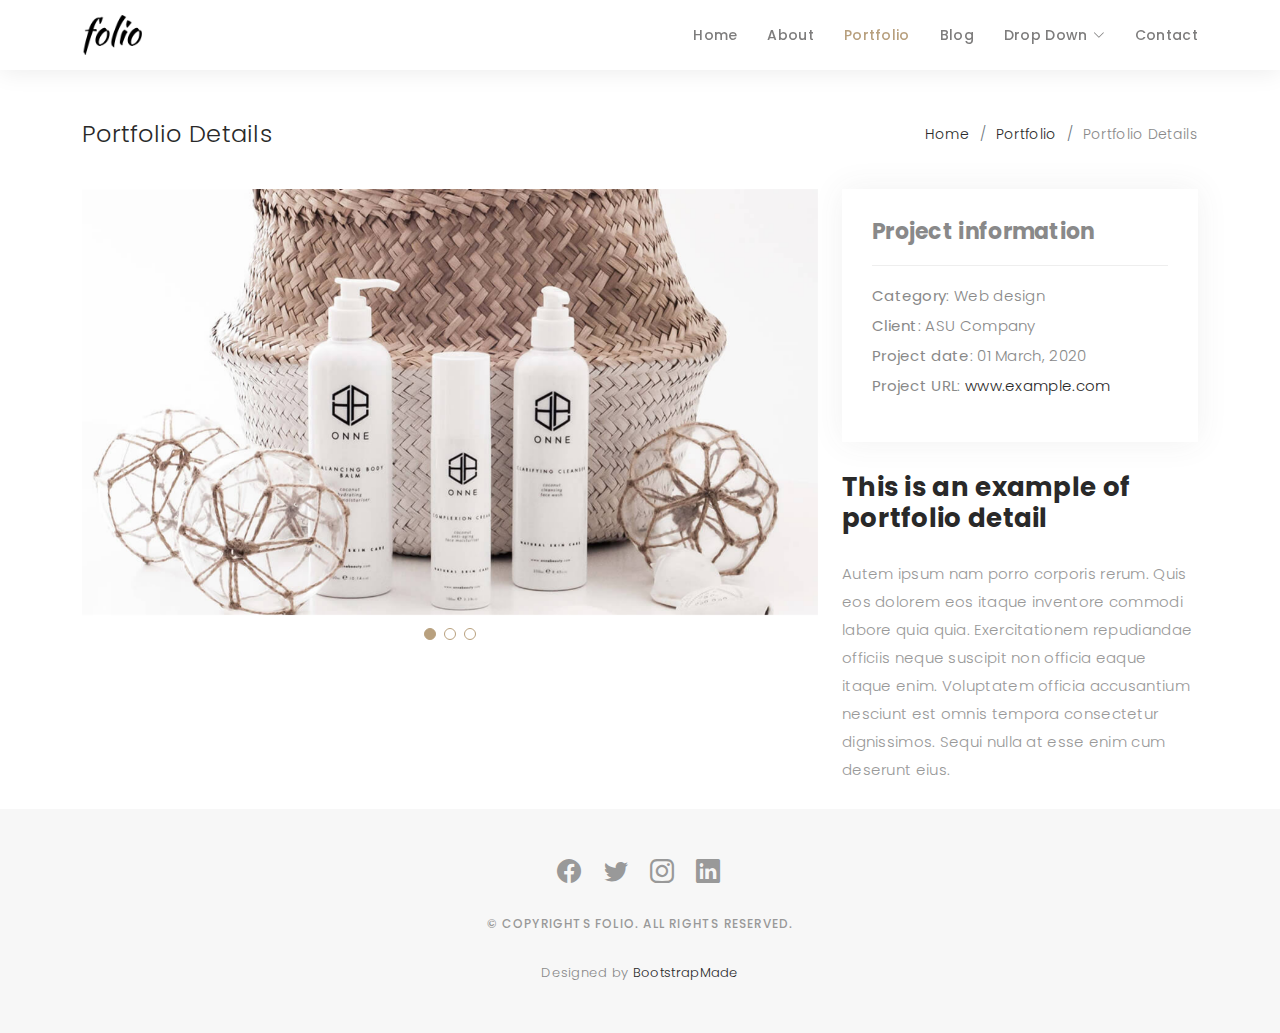
<file: portfolio-details.html>
<!DOCTYPE html>
<html lang="en">

<head>
  <meta charset="utf-8">
  <meta content="width=device-width, initial-scale=1.0" name="viewport">

  <title>Portfolio Details - Folio Bootstrap Template</title>
  <meta content="" name="description">
  <meta content="" name="keywords">

  <!-- Favicons -->
  <link href="assets/img/favicon.png" rel="icon">
  <link href="assets/img/apple-touch-icon.png" rel="apple-touch-icon">

  <!-- Google Fonts -->
  <link href="https://fonts.googleapis.com/css?family=Poppins:300,300i,400,400i,500,500i,600,600i,700,700i|Playfair+Display:400,400i,500,500i,600,600i,700,700i,900,900i" rel="stylesheet">

  <!-- Vendor CSS Files -->
  <link href="assets/vendor/bootstrap/css/bootstrap.min.css" rel="stylesheet">
  <link href="assets/vendor/bootstrap-icons/bootstrap-icons.css" rel="stylesheet">
  <link href="assets/vendor/boxicons/css/boxicons.min.css" rel="stylesheet">
  <link href="assets/vendor/glightbox/css/glightbox.min.css" rel="stylesheet">
  <link href="assets/vendor/swiper/swiper-bundle.min.css" rel="stylesheet">

  <!-- Template Main CSS File -->
  <link href="assets/css/style.css" rel="stylesheet">

  <!-- =======================================================
  * Template Name: Folio
  * Updated: Jul 27 2023 with Bootstrap v5.3.1
  * Template URL: https://bootstrapmade.com/folio-bootstrap-portfolio-template/
  * Author: BootstrapMade.com
  * License: https://bootstrapmade.com/license/
  ======================================================== -->
</head>

<body>

  <!-- ======= Header ======= -->
  <header id="header" class="fixed-top header-inner-pages">
    <div class="container d-flex align-items-center justify-content-between">

      <a href="index.html" class="logo"><img src="assets/img/logo.png" alt="" class="img-fluid"></a>
      <!-- Uncomment below if you prefer to use an text logo -->
      <!-- <h1 class="logo"><a href="index.html">Folio</a></h1> -->

      <nav id="navbar" class="navbar">
        <ul>
          <li><a class="nav-link scrollto " href="#hero">Home</a></li>
          <li><a class="nav-link scrollto" href="#about">About</a></li>
          <li><a class="nav-link active  scrollto" href="#portfolio">Portfolio</a></li>
          <li><a class="nav-link  scrollto" href="#journal">Blog</a></li>
          <li class="dropdown"><a href="#"><span>Drop Down</span> <i class="bi bi-chevron-down"></i></a>
            <ul>
              <li><a href="#">Drop Down 1</a></li>
              <li class="dropdown"><a href="#"><span>Deep Drop Down</span> <i class="bi bi-chevron-right"></i></a>
                <ul>
                  <li><a href="#">Deep Drop Down 1</a></li>
                  <li><a href="#">Deep Drop Down 2</a></li>
                  <li><a href="#">Deep Drop Down 3</a></li>
                  <li><a href="#">Deep Drop Down 4</a></li>
                  <li><a href="#">Deep Drop Down 5</a></li>
                </ul>
              </li>
              <li><a href="#">Drop Down 2</a></li>
              <li><a href="#">Drop Down 3</a></li>
              <li><a href="#">Drop Down 4</a></li>
            </ul>
          </li>
          <li><a class="nav-link scrollto" href="#contact">Contact</a></li>
        </ul>
        <i class="bi bi-list mobile-nav-toggle"></i>
      </nav><!-- .navbar -->

    </div>
  </header><!-- End Header -->

  <main id="main">

    <!-- ======= Breadcrumbs Section ======= -->
    <section class="breadcrumbs">
      <div class="container">

        <div class="d-flex justify-content-between align-items-center">
          <h2>Portfolio Details</h2>
          <ol>
            <li><a href="index.html">Home</a></li>
            <li><a href="portfolio.html">Portfolio</a></li>
            <li>Portfolio Details</li>
          </ol>
        </div>

      </div>
    </section><!-- Breadcrumbs Section -->

    <!-- ======= Portfolio Details Section ======= -->
    <section id="portfolio-details" class="portfolio-details">
      <div class="container">

        <div class="row gy-4">

          <div class="col-lg-8">
            <div class="portfolio-details-slider swiper">
              <div class="swiper-wrapper align-items-center">

                <div class="swiper-slide">
                  <img src="assets/img/portfolio/portfolio-details-1.jpg" alt="">
                </div>

                <div class="swiper-slide">
                  <img src="assets/img/portfolio/portfolio-details-2.jpg" alt="">
                </div>

                <div class="swiper-slide">
                  <img src="assets/img/portfolio/portfolio-details-3.jpg" alt="">
                </div>

              </div>
              <div class="swiper-pagination"></div>
            </div>
          </div>

          <div class="col-lg-4">
            <div class="portfolio-info">
              <h3>Project information</h3>
              <ul>
                <li><strong>Category</strong>: Web design</li>
                <li><strong>Client</strong>: ASU Company</li>
                <li><strong>Project date</strong>: 01 March, 2020</li>
                <li><strong>Project URL</strong>: <a href="#">www.example.com</a></li>
              </ul>
            </div>
            <div class="portfolio-description">
              <h2>This is an example of portfolio detail</h2>
              <p>
                Autem ipsum nam porro corporis rerum. Quis eos dolorem eos itaque inventore commodi labore quia quia. Exercitationem repudiandae officiis neque suscipit non officia eaque itaque enim. Voluptatem officia accusantium nesciunt est omnis tempora consectetur dignissimos. Sequi nulla at esse enim cum deserunt eius.
              </p>
            </div>
          </div>

        </div>

      </div>
    </section><!-- End Portfolio Details Section -->

  </main><!-- End #main -->

  <!-- ======= Footer ======= -->
  <div id="footer" class="text-center">
    <div class="container">
      <div class="socials-media text-center">

        <ul class="list-unstyled">
          <li><a href="#"><i class="bi bi-facebook"></i></a></li>
          <li><a href="#"><i class="bi bi-twitter"></i></a></li>
          <li><a href="#"><i class="bi bi-instagram"></i></a></li>
          <li><a href="#"><i class="bi bi-linkedin"></i></a></li>
        </ul>

      </div>

      <p>&copy; Copyrights Folio. All rights reserved.</p>

      <div class="credits">
        <!--
        All the links in the footer should remain intact.
        You can delete the links only if you purchased the pro version.
        Licensing information: https://bootstrapmade.com/license/
        Purchase the pro version with working PHP/AJAX contact form: https://bootstrapmade.com/buy/?theme=Folio
      -->
        Designed by <a href="https://bootstrapmade.com/">BootstrapMade</a>
      </div>

    </div>
  </div><!-- End Footer -->

  <a href="#" class="back-to-top d-flex align-items-center justify-content-center"><i class="bi bi-arrow-up-short"></i></a>

  <!-- Vendor JS Files -->
  <script src="assets/vendor/bootstrap/js/bootstrap.bundle.min.js"></script>
  <script src="assets/vendor/glightbox/js/glightbox.min.js"></script>
  <script src="assets/vendor/isotope-layout/isotope.pkgd.min.js"></script>
  <script src="assets/vendor/swiper/swiper-bundle.min.js"></script>
  <script src="assets/vendor/typed.js/typed.umd.js"></script>
  <script src="assets/vendor/php-email-form/validate.js"></script>

  <!-- Template Main JS File -->
  <script src="assets/js/main.js"></script>

</body>

</html>
</file>
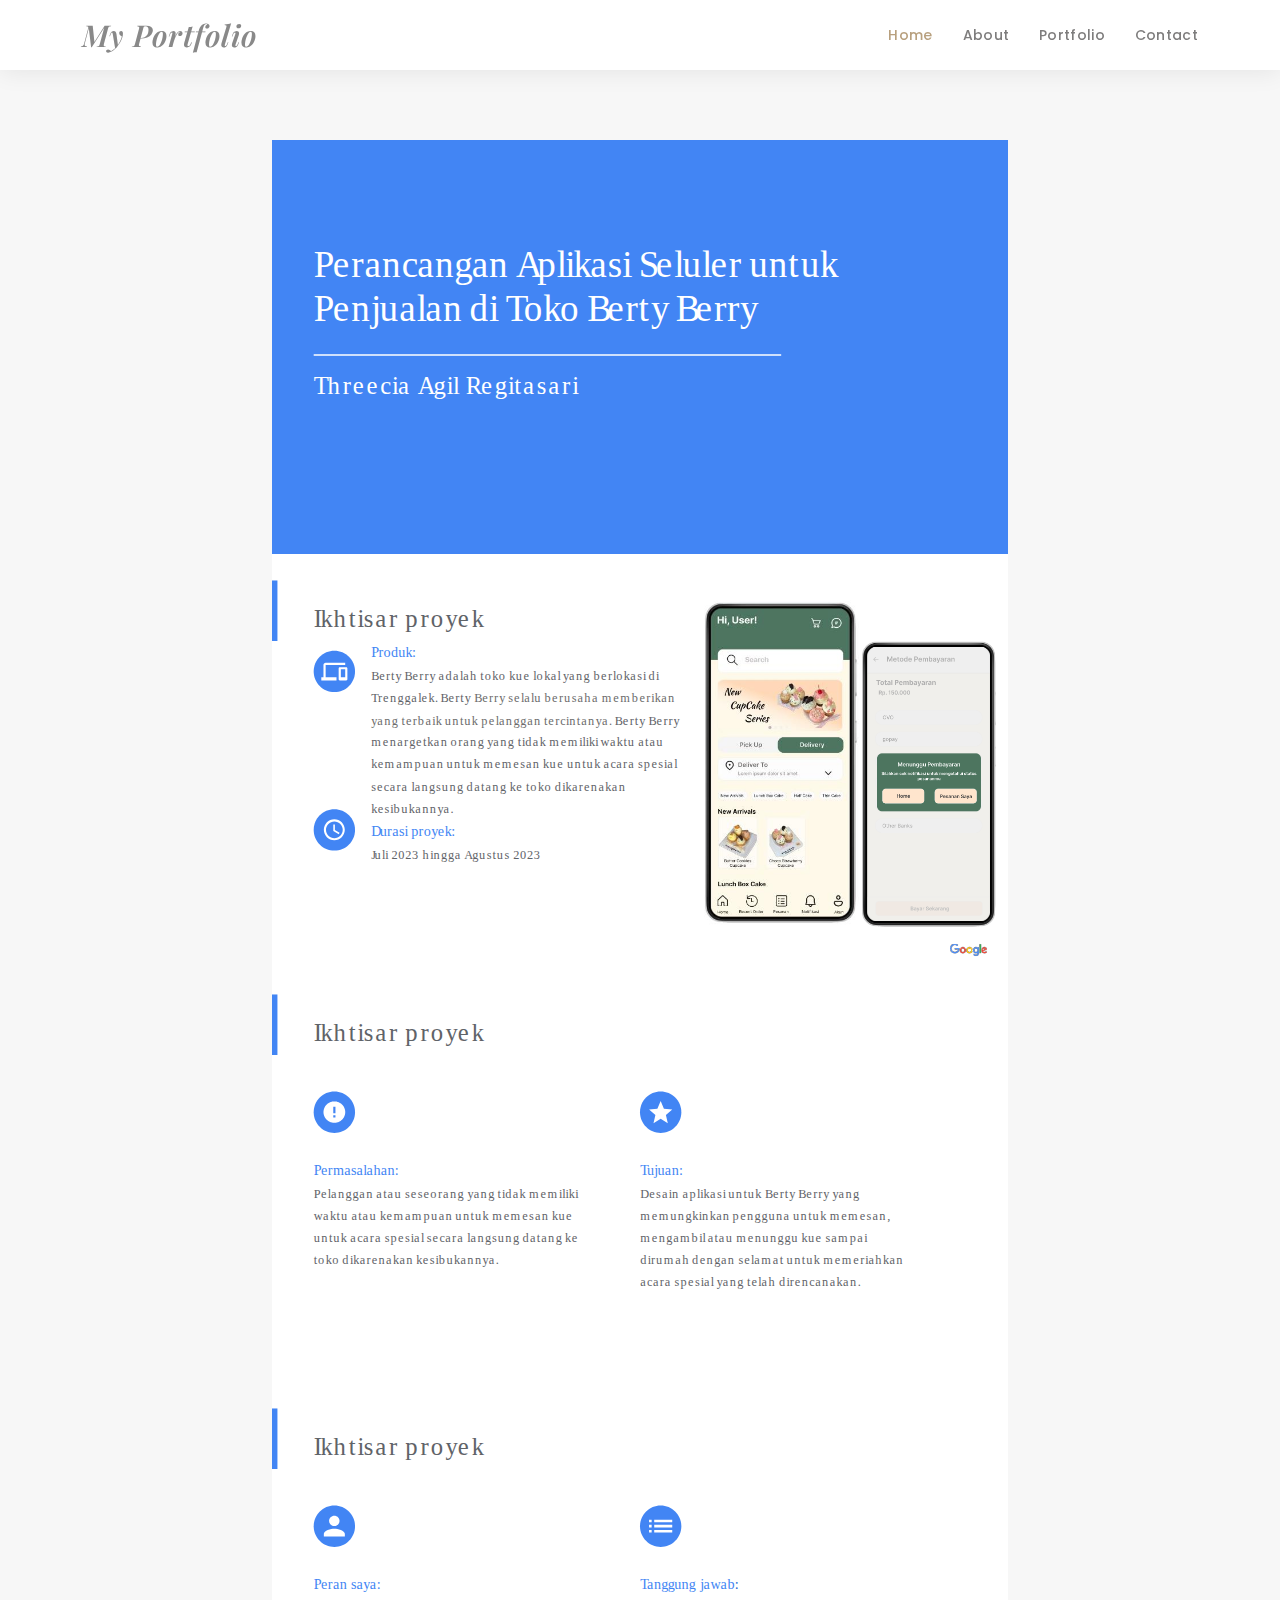
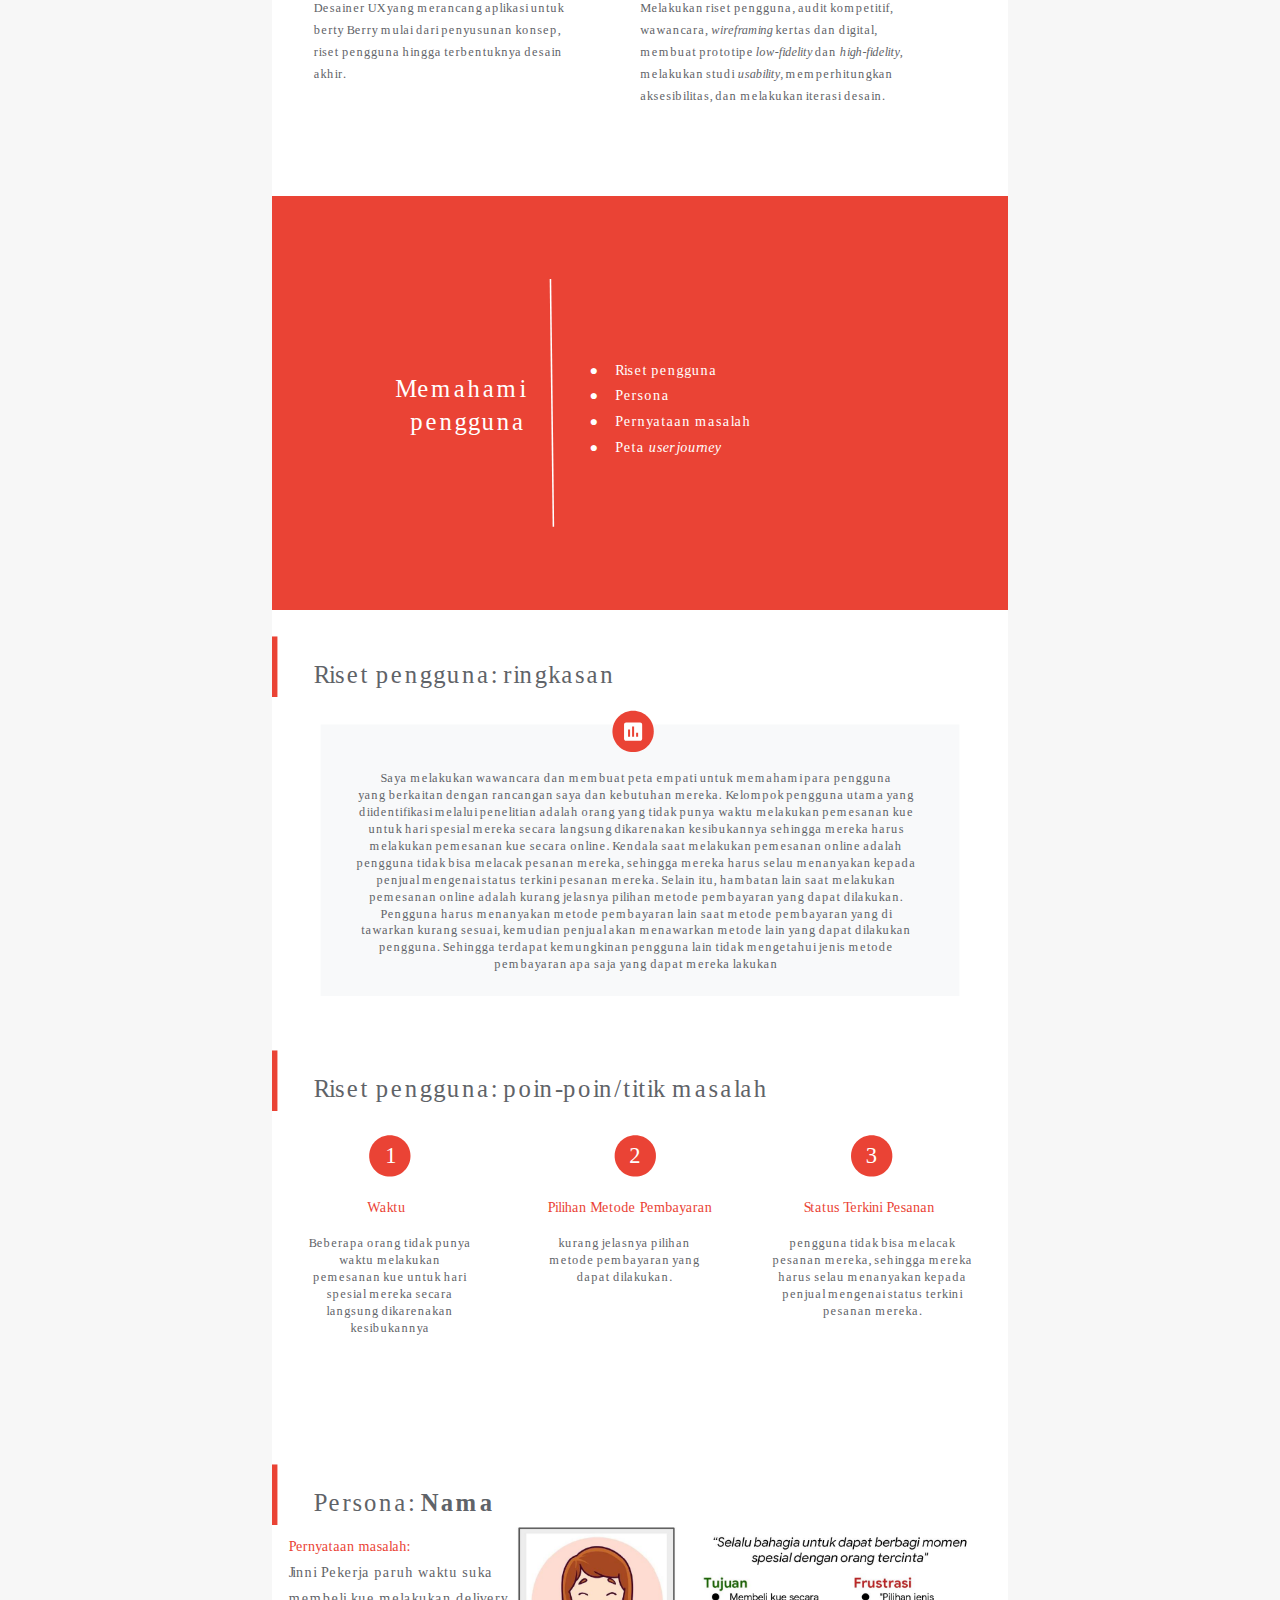
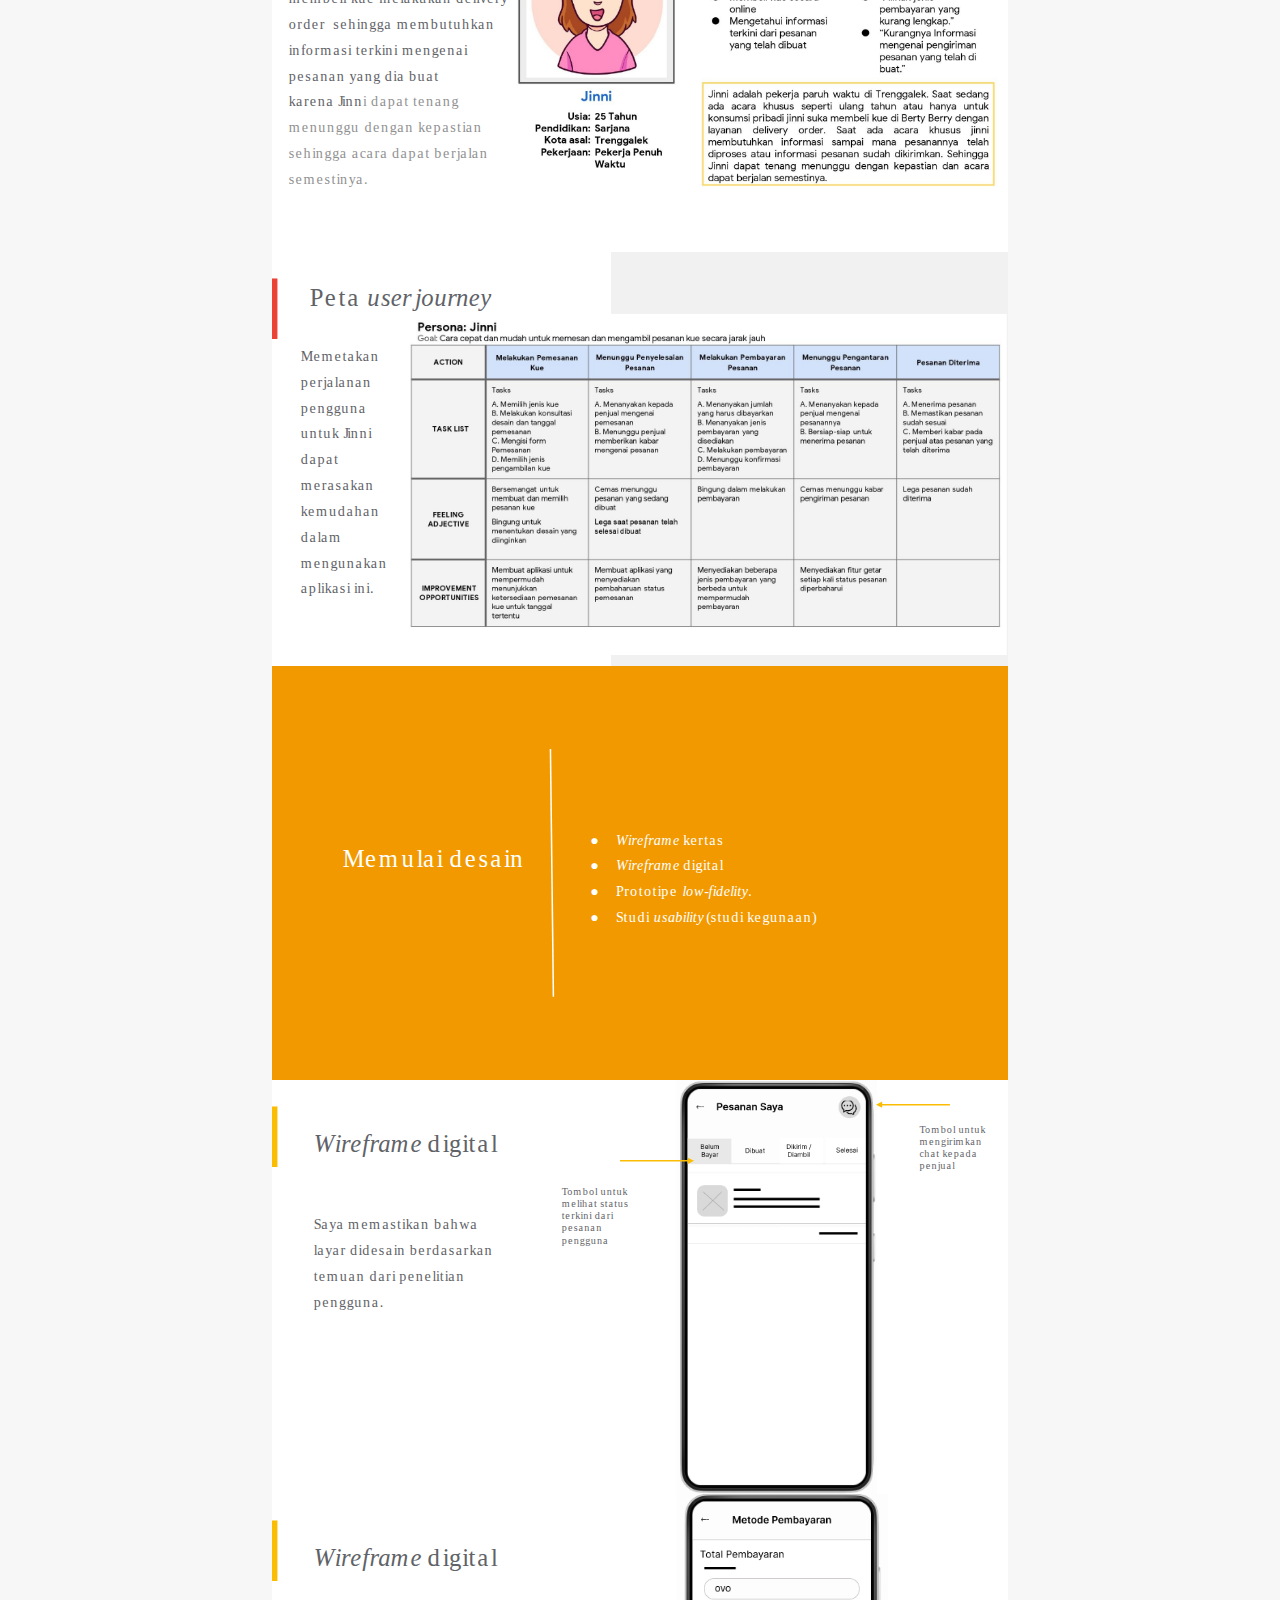
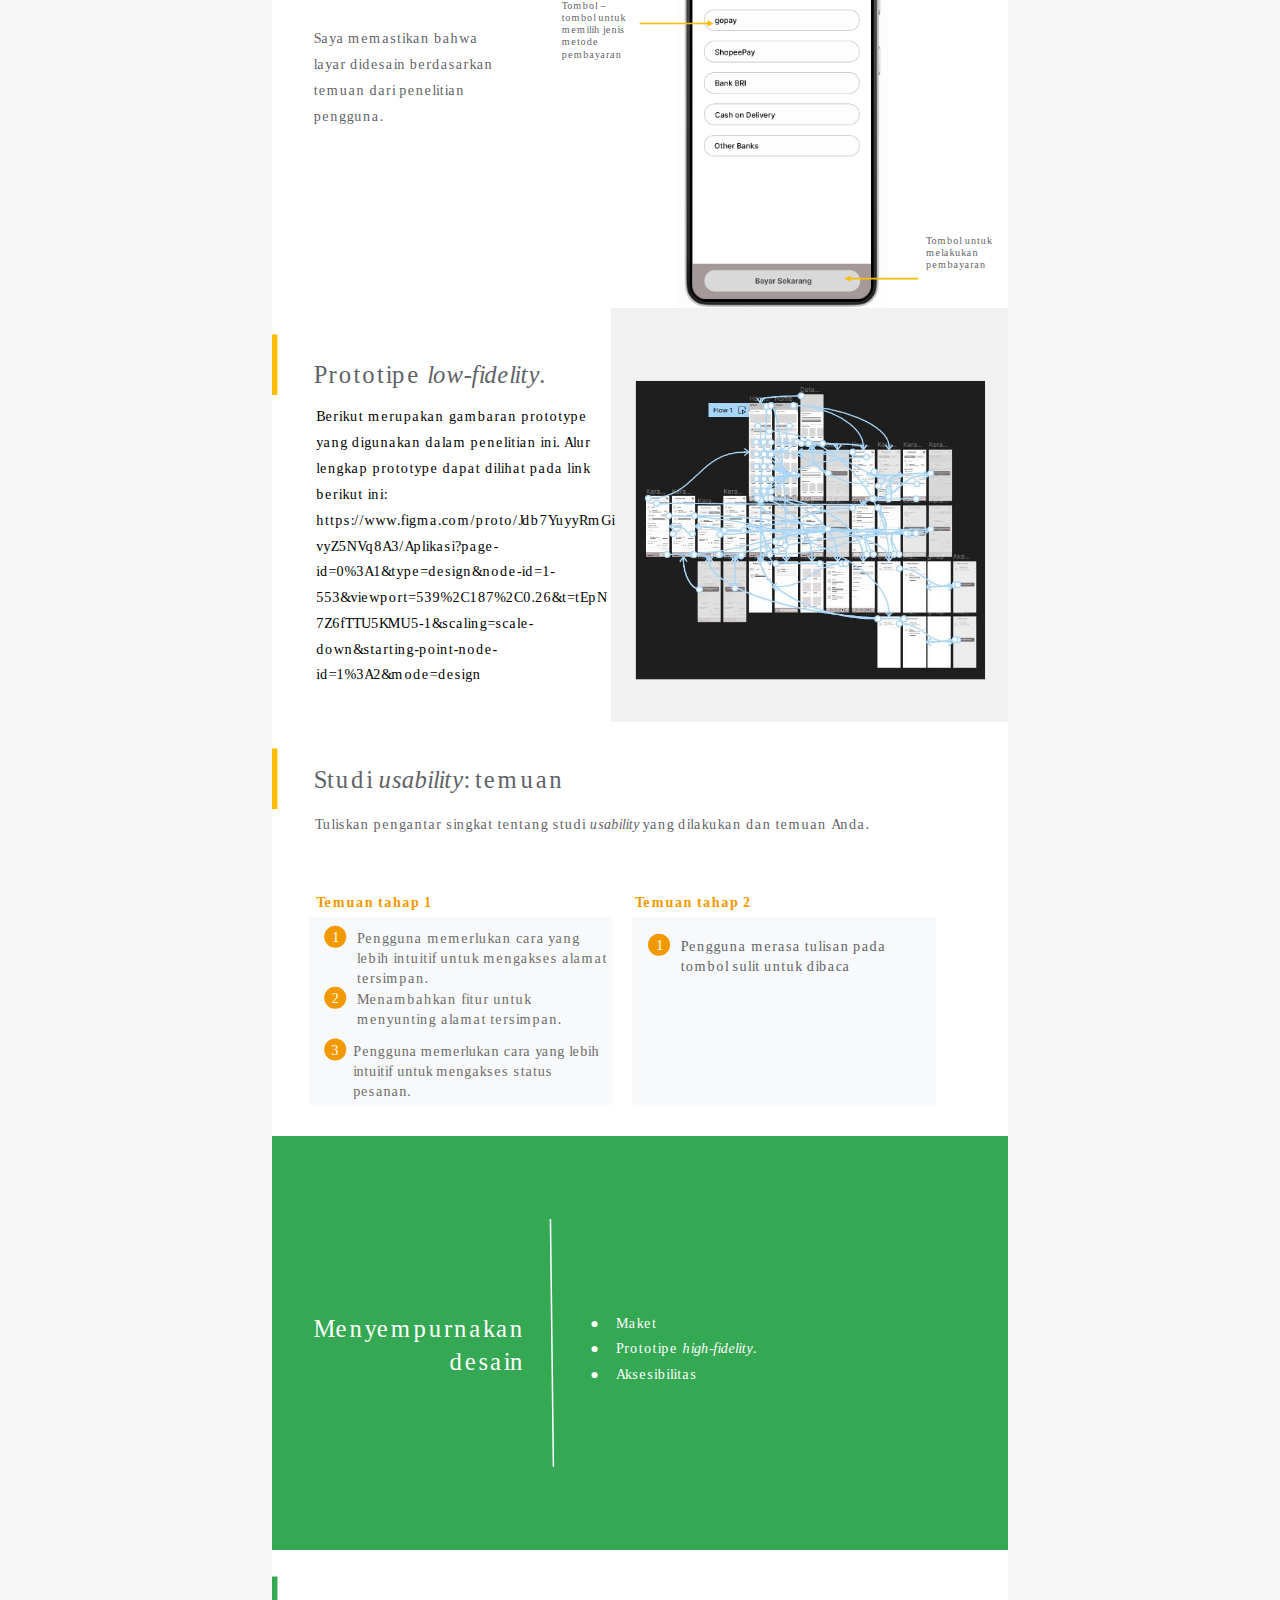
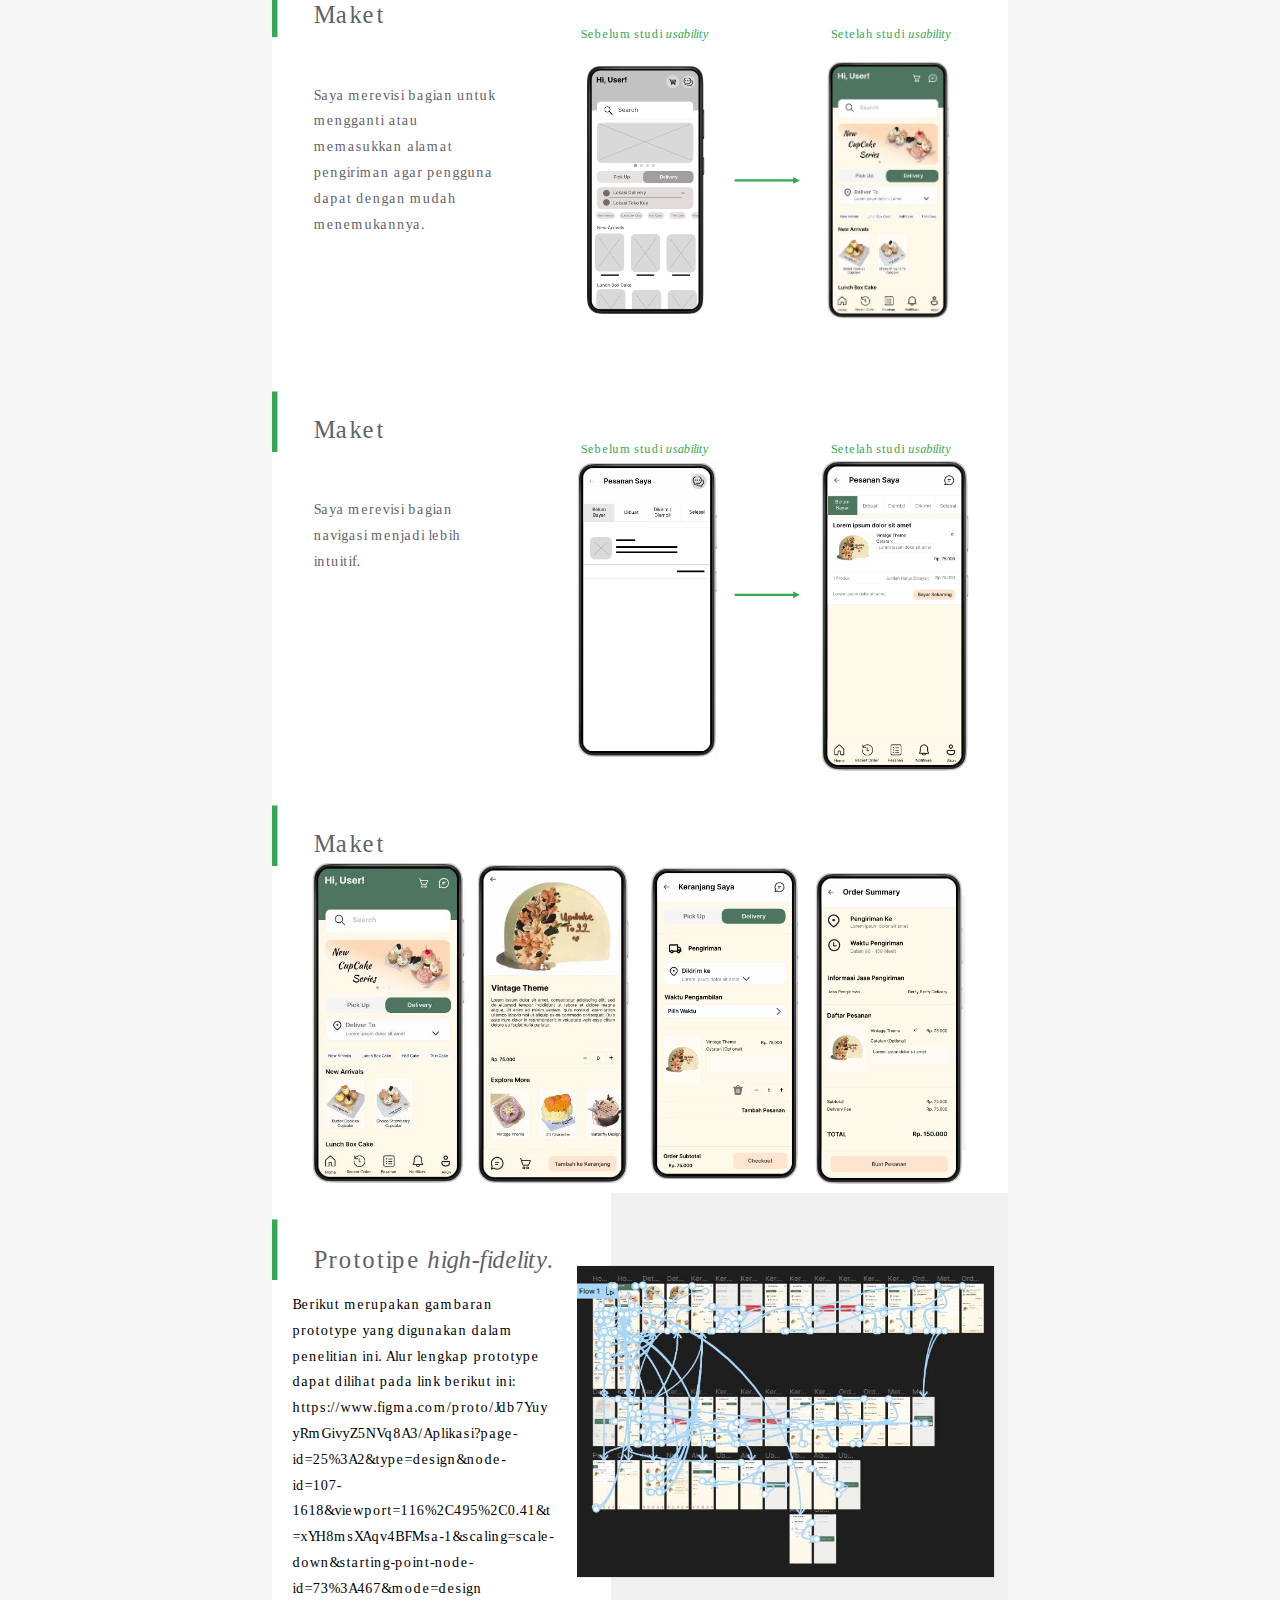
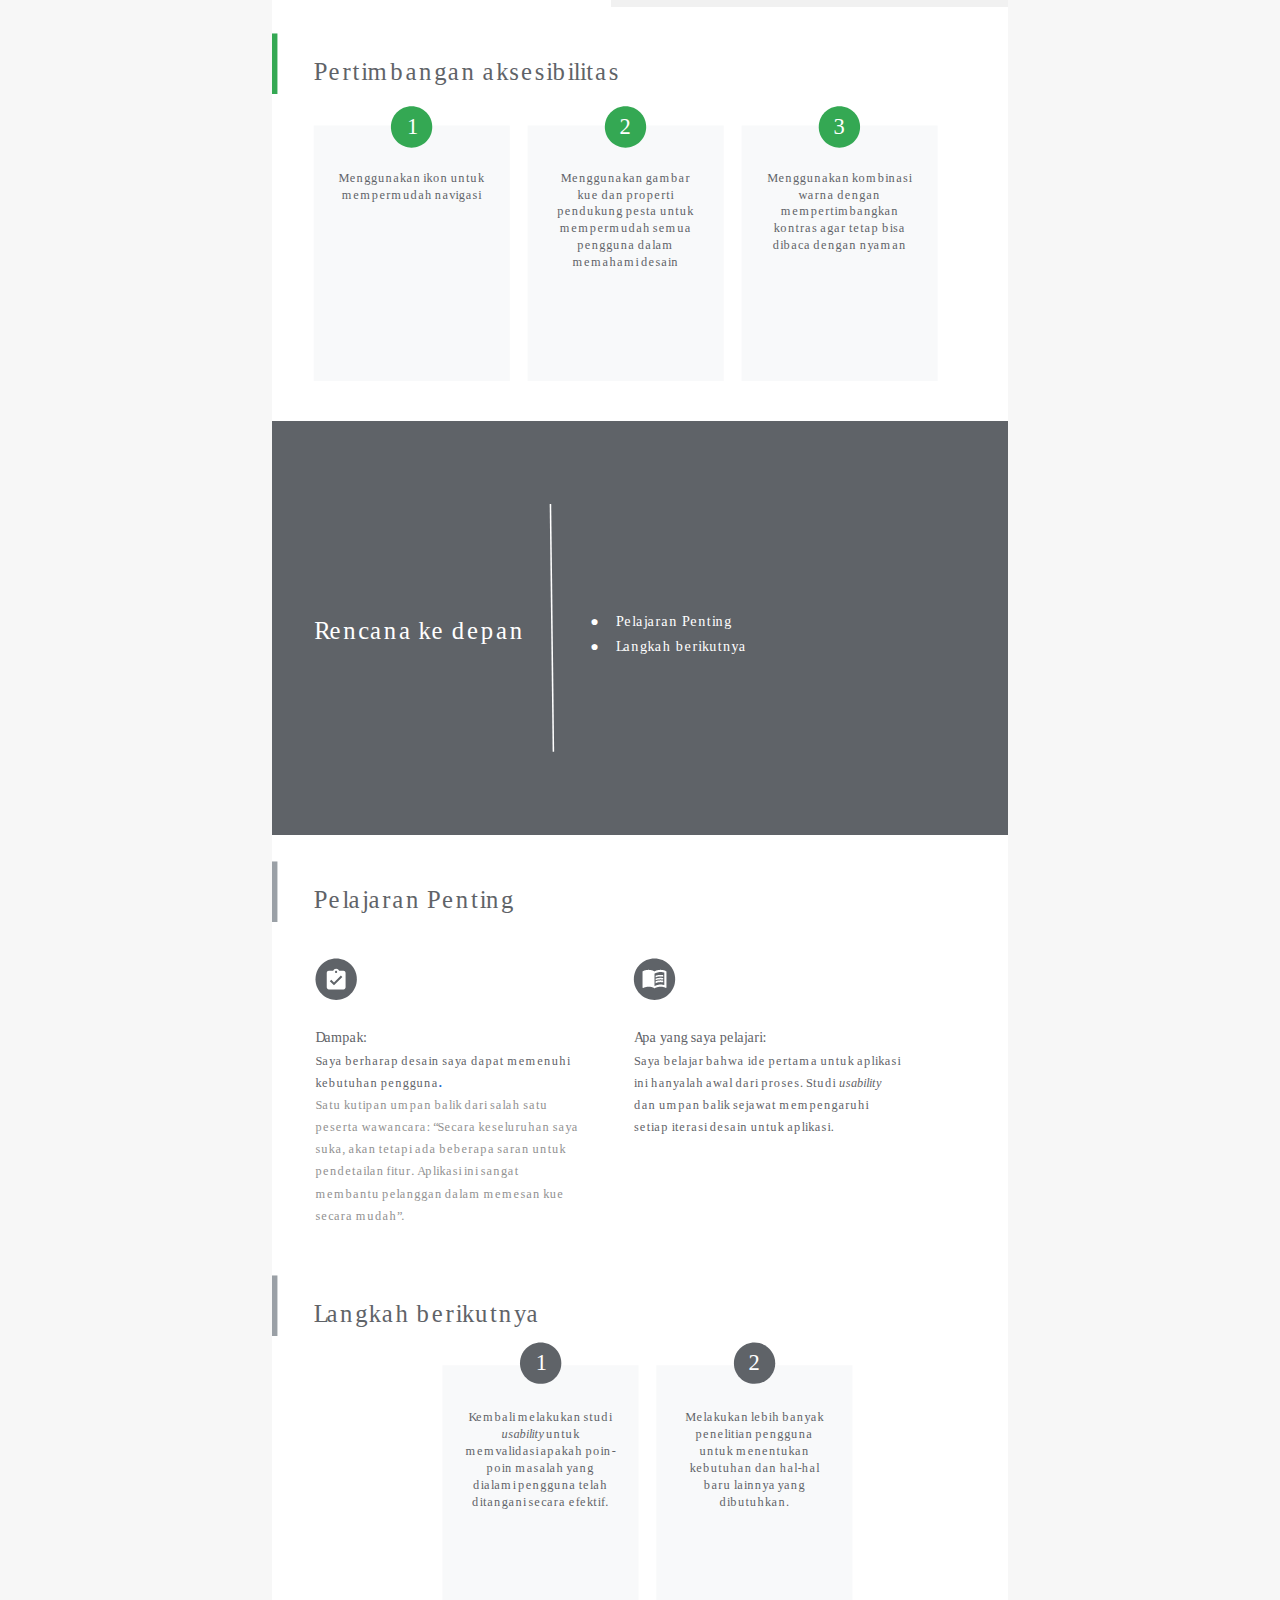
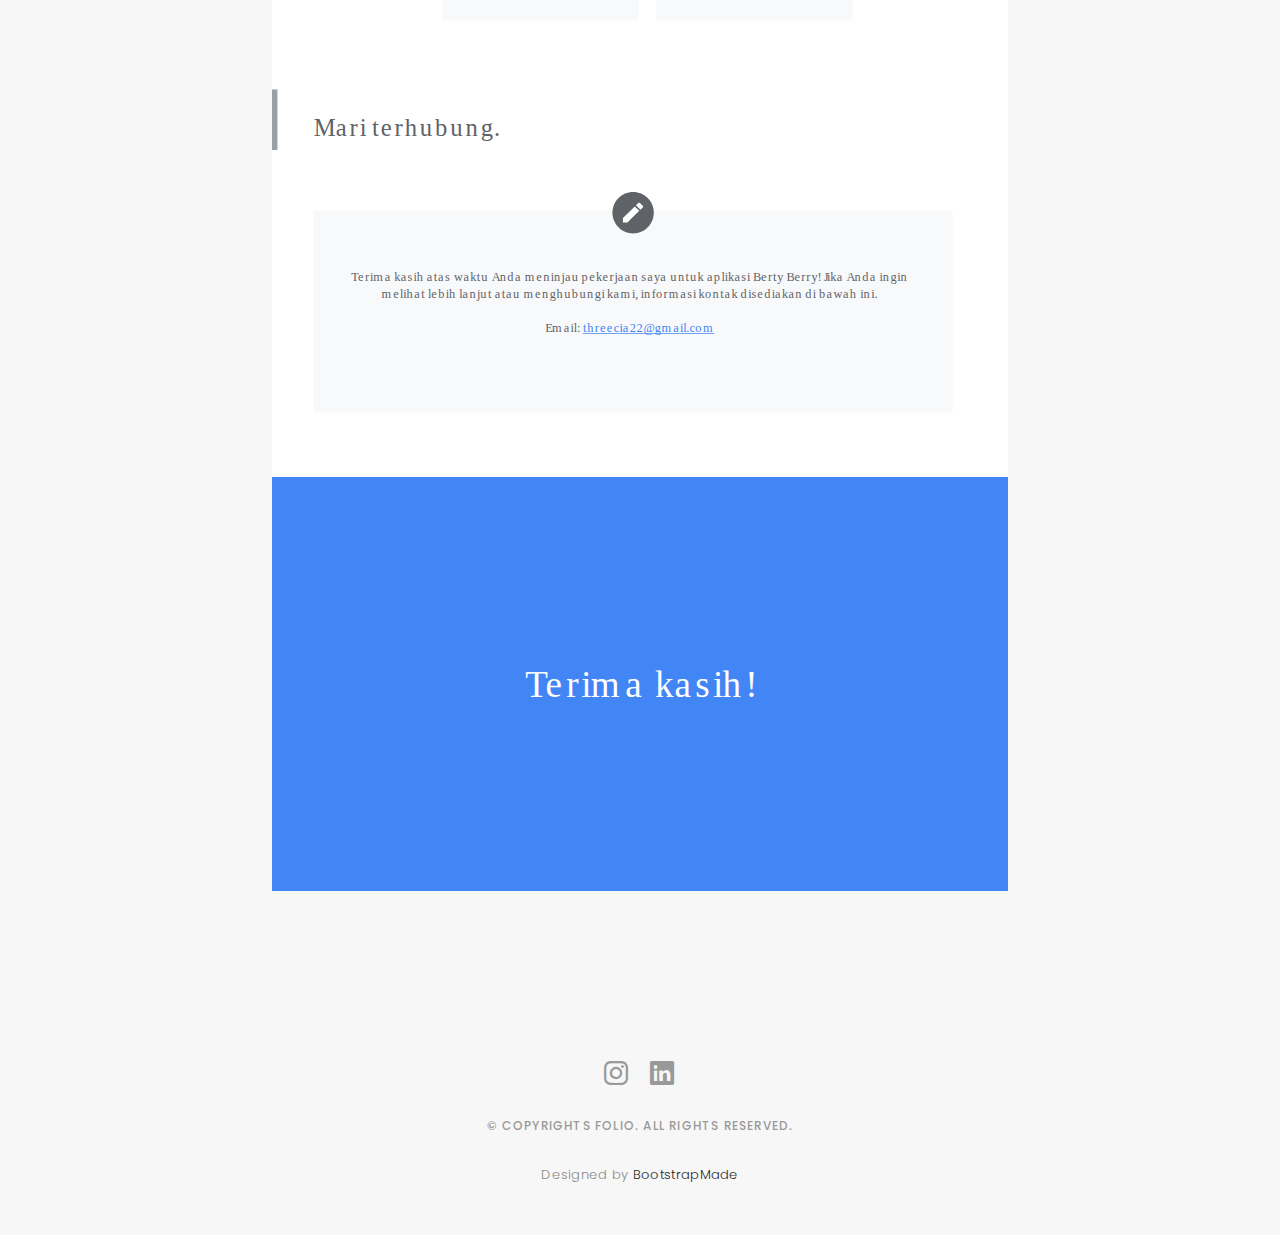
<file: ppt1.html>
<!DOCTYPE html>
<html lang="en">

<head>
  <meta charset="utf-8">
  <meta content="width=device-width, initial-scale=1.0" name="viewport">

  <title>Portfolio Threecia</title>
  <meta content="" name="description">
  <meta content="" name="keywords">

  <!-- Favicons -->
  <link href="assets/img/favicon.png" rel="icon">
  <link href="assets/img/apple-touch-icon.png" rel="apple-touch-icon">

  <!-- Google Fonts -->
  <link
    href="https://fonts.googleapis.com/css?family=Poppins:300,300i,400,400i,500,500i,600,600i,700,700i|Playfair+Display:400,400i,500,500i,600,600i,700,700i,900,900i"
    rel="stylesheet">

  <!-- Vendor CSS Files -->
  <link href="assets/vendor/bootstrap/css/bootstrap.min.css" rel="stylesheet">
  <link href="assets/vendor/bootstrap-icons/bootstrap-icons.css" rel="stylesheet">
  <link href="assets/vendor/boxicons/css/boxicons.min.css" rel="stylesheet">
  <link href="assets/vendor/glightbox/css/glightbox.min.css" rel="stylesheet">
  <link href="assets/vendor/swiper/swiper-bundle.min.css" rel="stylesheet">

  <!-- Template Main CSS File -->
  <link href="assets/css/style.css" rel="stylesheet">

  <!-- =======================================================
  * Template Name: Folio
  * Updated: Jul 27 2023 with Bootstrap v5.3.1
  * Template URL: https://bootstrapmade.com/folio-bootstrap-portfolio-template/
  * Author: BootstrapMade.com
  * License: https://bootstrapmade.com/license/
  ======================================================== -->
</head>

<body>

  <!-- ======= Header ======= -->
  <header id="header" class="fixed-top header-inner-pages">
    <div class="container d-flex align-items-center justify-content-between">

      <!-- <a href="index.html" class="logo"><img src="assets/img/logo.png" alt="" class="img-fluid"></a> -->
      <!-- Uncomment below if you prefer to use an text logo -->
      <h1 class="logo"><a href="index.html">My Portfolio</a></h1>

      <nav id="navbar" class="navbar">
        <ul>
          <li><a class="nav-link scrollto active" href="index.html#hero">Home</a></li>
          <li><a class="nav-link scrollto" href="index.html#about">About</a></li>
          <li><a class="nav-link  scrollto" href="index.html#portfolio">Portfolio</a></li>
          <!-- <li><a class="nav-link  scrollto" href="#journal">Blog</a></li>
          <li class="dropdown"><a href="#"><span>Drop Down</span> <i class="bi bi-chevron-down"></i></a>
            <ul>
              <li><a href="#">Drop Down 1</a></li>
              <li class="dropdown"><a href="#"><span>Deep Drop Down</span> <i class="bi bi-chevron-right"></i></a>
                <ul>
                  <li><a href="#">Deep Drop Down 1</a></li>
                  <li><a href="#">Deep Drop Down 2</a></li>
                  <li><a href="#">Deep Drop Down 3</a></li>
                  <li><a href="#">Deep Drop Down 4</a></li>
                  <li><a href="#">Deep Drop Down 5</a></li>
                </ul>
              </li>
              <li><a href="#">Drop Down 2</a></li>
              <li><a href="#">Drop Down 3</a></li>
              <li><a href="#">Drop Down 4</a></li>
            </ul> -->
          </li>
          <li><a class="nav-link scrollto" href="index.html#contact">Contact</a></li>
        </ul>
        <i class="bi bi-list mobile-nav-toggle"></i>
      </nav><!-- .navbar -->

    </div>
  </header><!-- End Header -->



  <main id="main">

    <!-- ======= Blog Single ======= -->
    <div class="main-content paddsection">
      <div class="container">
        <div class="row justify-content-center">
          <div class="col-md-8 col-md-offset-2">
            <div class="row">
              <div class="container-main single-main">
                <div class="col-md-12">
                  <div class="block-main mb-30">
                    <img src="./resources/pdf/ppt1/ppt1-1.svg" class="img-fluid" alt="reviews2">
                    <img src="./resources/pdf/ppt1/ppt1-2.svg" class="img-fluid" alt="reviews2">
                    <img src="./resources/pdf/ppt1/ppt1-3.svg" class="img-fluid" alt="reviews2">
                    <img src="./resources/pdf/ppt1/ppt1-4.svg" class="img-fluid" alt="reviews2">
                    <img src="./resources/pdf/ppt1/ppt1-5.svg" class="img-fluid" alt="reviews2">
                    <img src="./resources/pdf/ppt1/ppt1-6.svg" class="img-fluid" alt="reviews2">
                    <img src="./resources/pdf/ppt1/ppt1-7.svg" class="img-fluid" alt="reviews2">
                    <img src="./resources/pdf/ppt1/ppt1-8.svg" class="img-fluid" alt="reviews2">
                    <img src="./resources/pdf/ppt1/ppt1-9.svg" class="img-fluid" alt="reviews2">
                    <img src="./resources/pdf/ppt1/ppt1-10.svg" class="img-fluid" alt="reviews2">
                    <img src="./resources/pdf/ppt1/ppt1-11.svg" class="img-fluid" alt="reviews2">
                    <img src="./resources/pdf/ppt1/ppt1-12.svg" class="img-fluid" alt="reviews2">
                    <img src="./resources/pdf/ppt1/ppt1-13.svg" class="img-fluid" alt="reviews2">
                    <img src="./resources/pdf/ppt1/ppt1-14.svg" class="img-fluid" alt="reviews2">
                    <img src="./resources/pdf/ppt1/ppt1-15.svg" class="img-fluid" alt="reviews2">
                    <img src="./resources/pdf/ppt1/ppt1-16.svg" class="img-fluid" alt="reviews2">
                    <img src="./resources/pdf/ppt1/ppt1-17.svg" class="img-fluid" alt="reviews2">
                    <img src="./resources/pdf/ppt1/ppt1-18.svg" class="img-fluid" alt="reviews2">
                    <img src="./resources/pdf/ppt1/ppt1-19.svg" class="img-fluid" alt="reviews2">
                    <img src="./resources/pdf/ppt1/ppt1-20.svg" class="img-fluid" alt="reviews2">
                    <img src="./resources/pdf/ppt1/ppt1-21.svg" class="img-fluid" alt="reviews2">
                    <img src="./resources/pdf/ppt1/ppt1-22.svg" class="img-fluid" alt="reviews2">
                    <img src="./resources/pdf/ppt1/ppt1-23.svg" class="img-fluid" alt="reviews2">
                    <img src="./resources/pdf/ppt1/ppt1-24.svg" class="img-fluid" alt="reviews2">
                    <img src="./resources/pdf/ppt1/ppt1-25.svg" class="img-fluid" alt="reviews2">
                  </div>
                </div>
              </div>
            </div>
          </div>
        </div>
      </div>
    </div><!-- End Blog Single -->

  </main><!-- End #main -->

  <!-- ======= Footer ======= -->
  <div id="footer" class="text-center">
    <div class="container">
      <div class="socials-media text-center">

        <ul class="list-unstyled">
          <li><a href="https://instagram.com/threecia22"><i class="bi bi-instagram"></i></a></li>
          <li><a href="https://linkedin.com/in/threecia-agil-748423226/"><i class="bi bi-linkedin"></i></a></li>
        </ul>

      </div>

      <p>&copy; Copyrights Folio. All rights reserved.</p>

      <div class="credits">
        <!--
        All the links in the footer should remain intact.
        You can delete the links only if you purchased the pro version.
        Licensing information: https://bootstrapmade.com/license/
        Purchase the pro version with working PHP/AJAX contact form: https://bootstrapmade.com/buy/?theme=Folio
      -->
        Designed by <a href="https://bootstrapmade.com/">BootstrapMade</a>
      </div>

    </div>
  </div><!-- End Footer -->

  <a href="#" class="back-to-top d-flex align-items-center justify-content-center"><i
      class="bi bi-arrow-up-short"></i></a>

  <!-- Vendor JS Files -->
  <script src="assets/vendor/bootstrap/js/bootstrap.bundle.min.js"></script>
  <script src="assets/vendor/glightbox/js/glightbox.min.js"></script>
  <script src="assets/vendor/isotope-layout/isotope.pkgd.min.js"></script>
  <script src="assets/vendor/swiper/swiper-bundle.min.js"></script>
  <script src="assets/vendor/typed.js/typed.umd.js"></script>
  <script src="assets/vendor/php-email-form/validate.js"></script>

  <!-- Template Main JS File -->
  <script src="assets/js/main.js"></script>

</body>

</html>
</file>
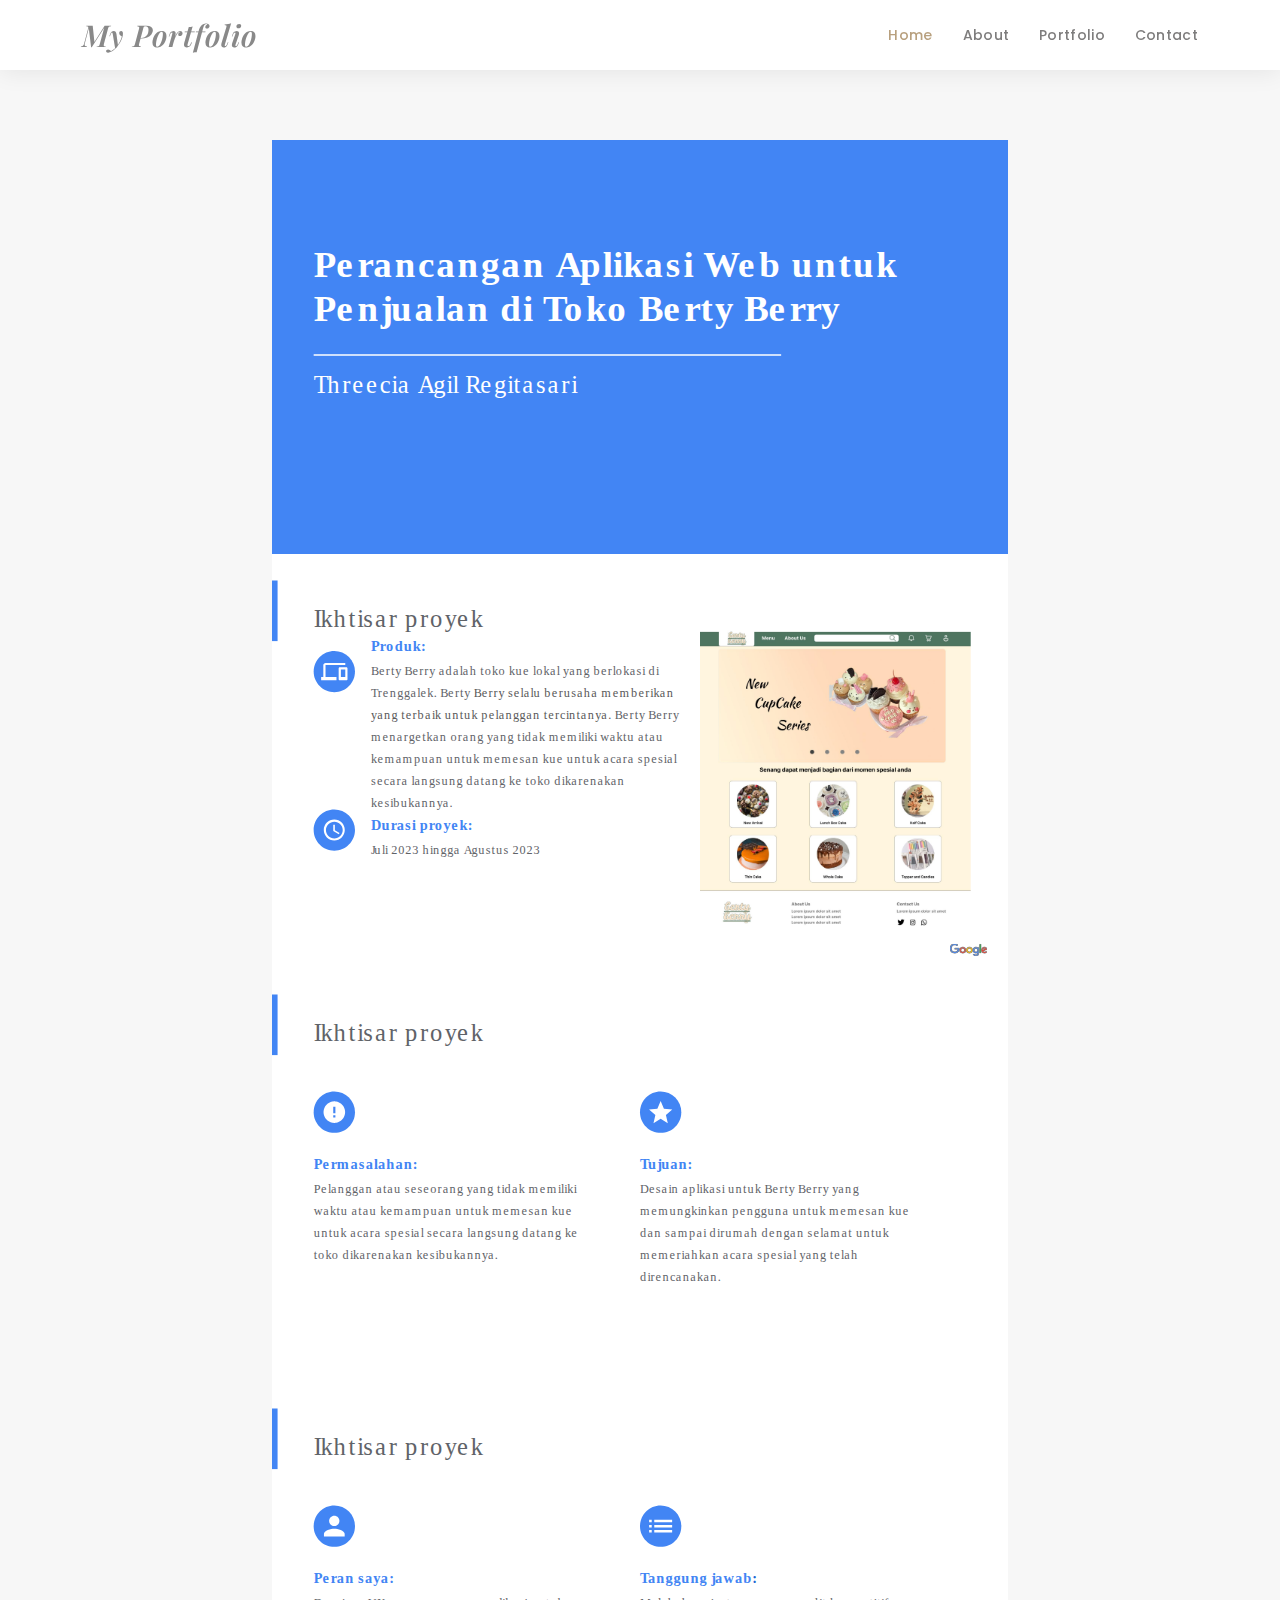
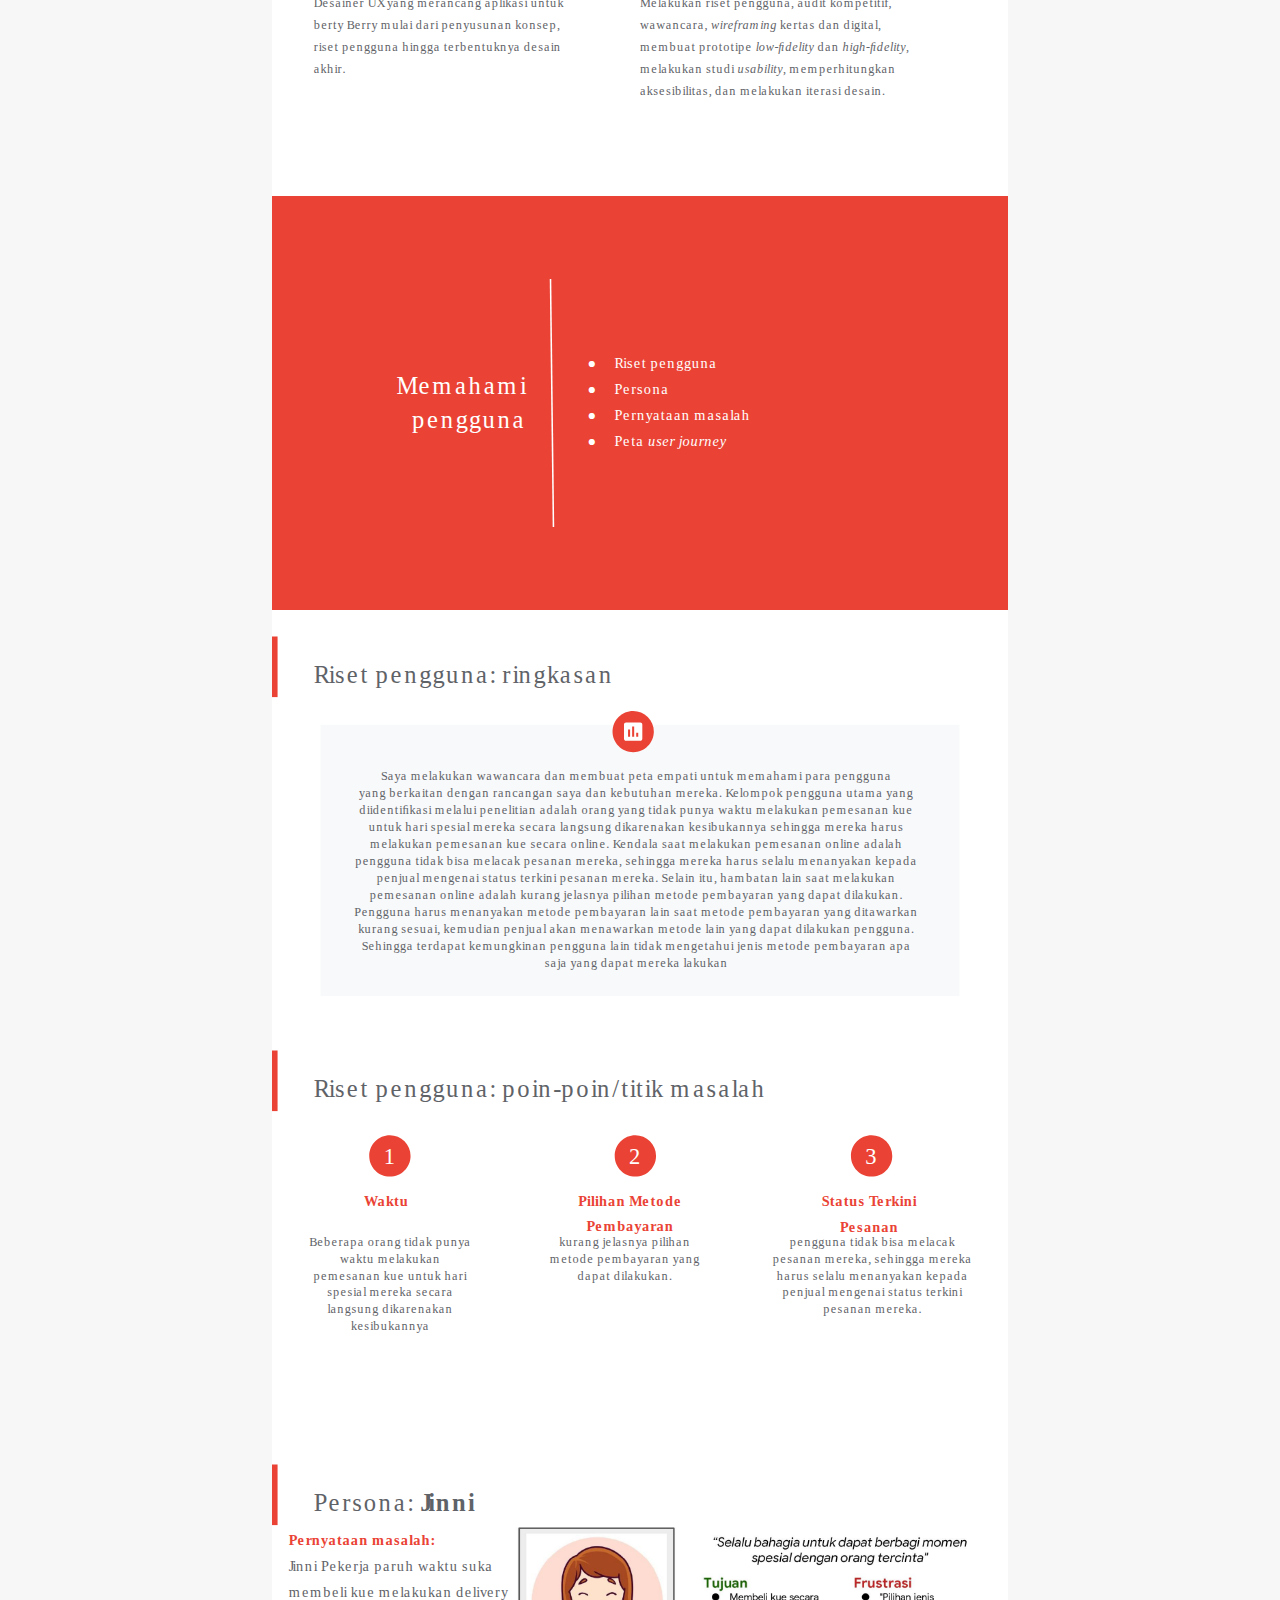
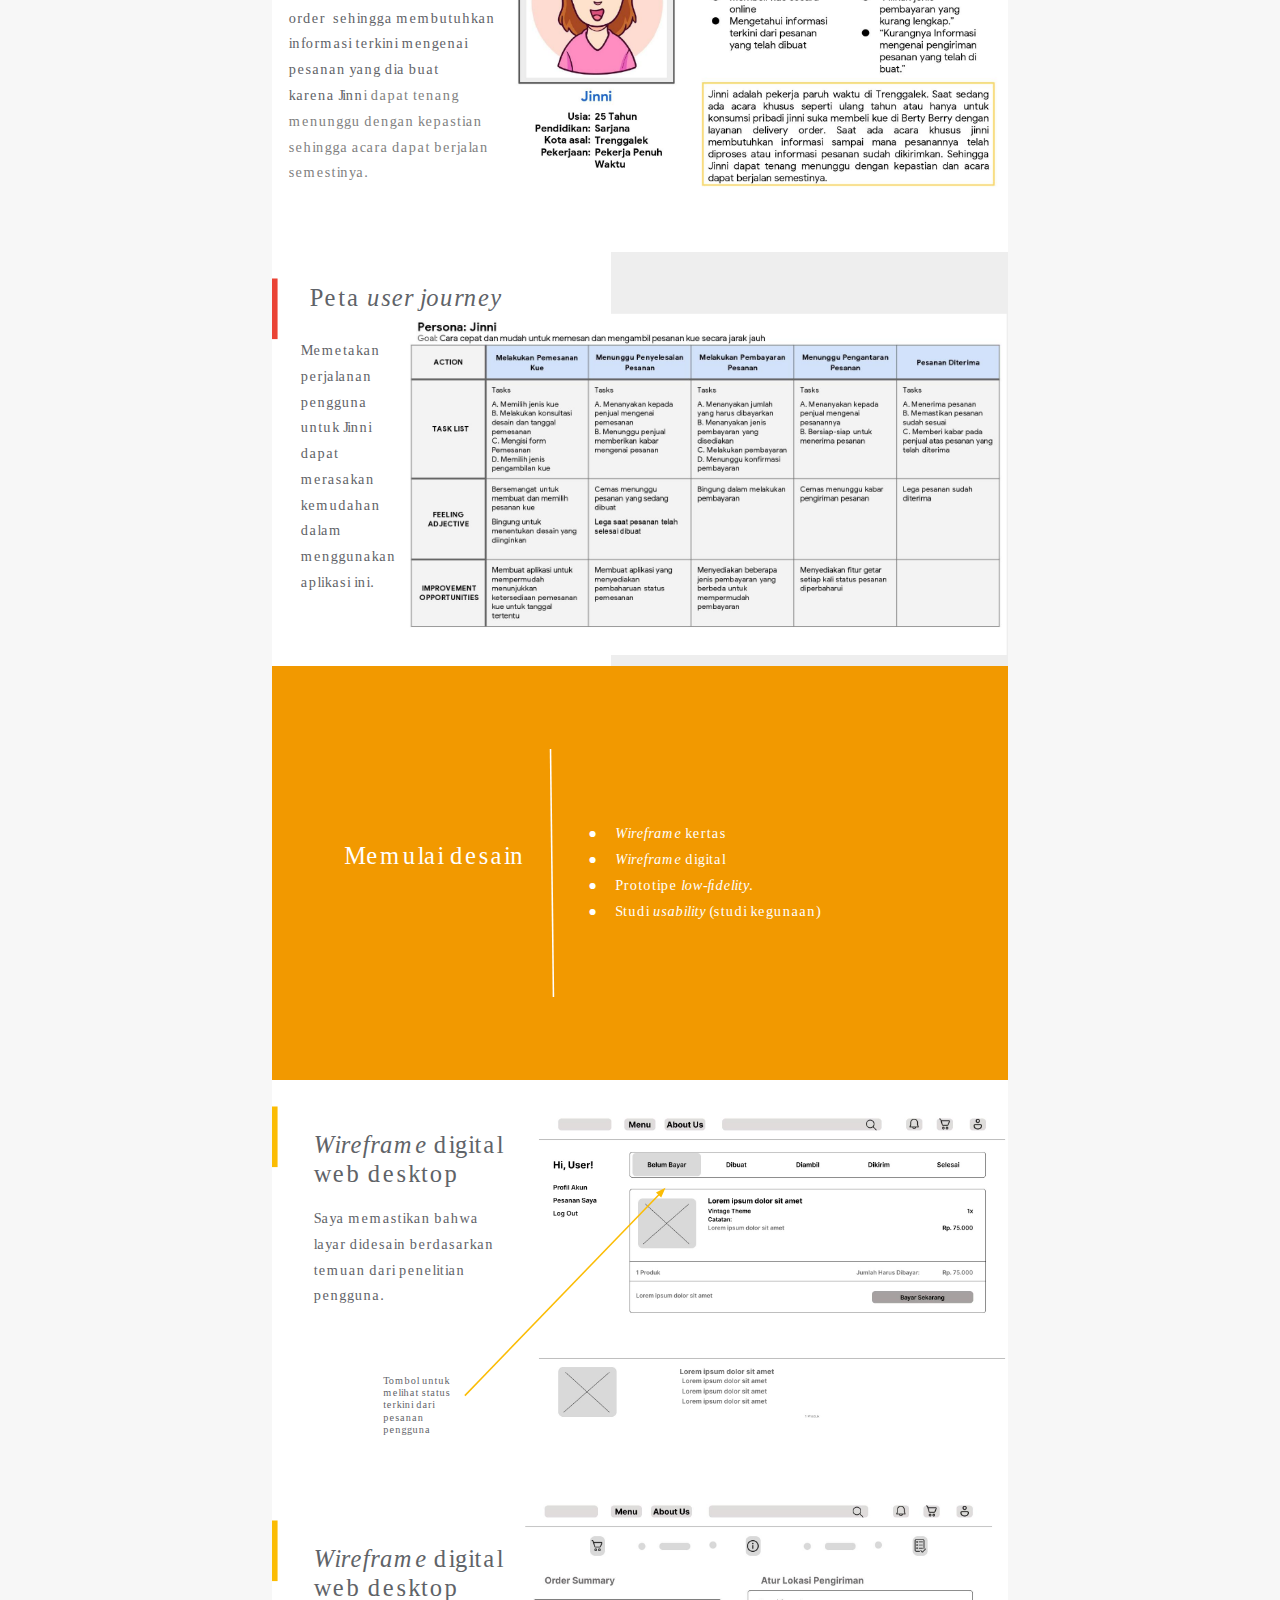
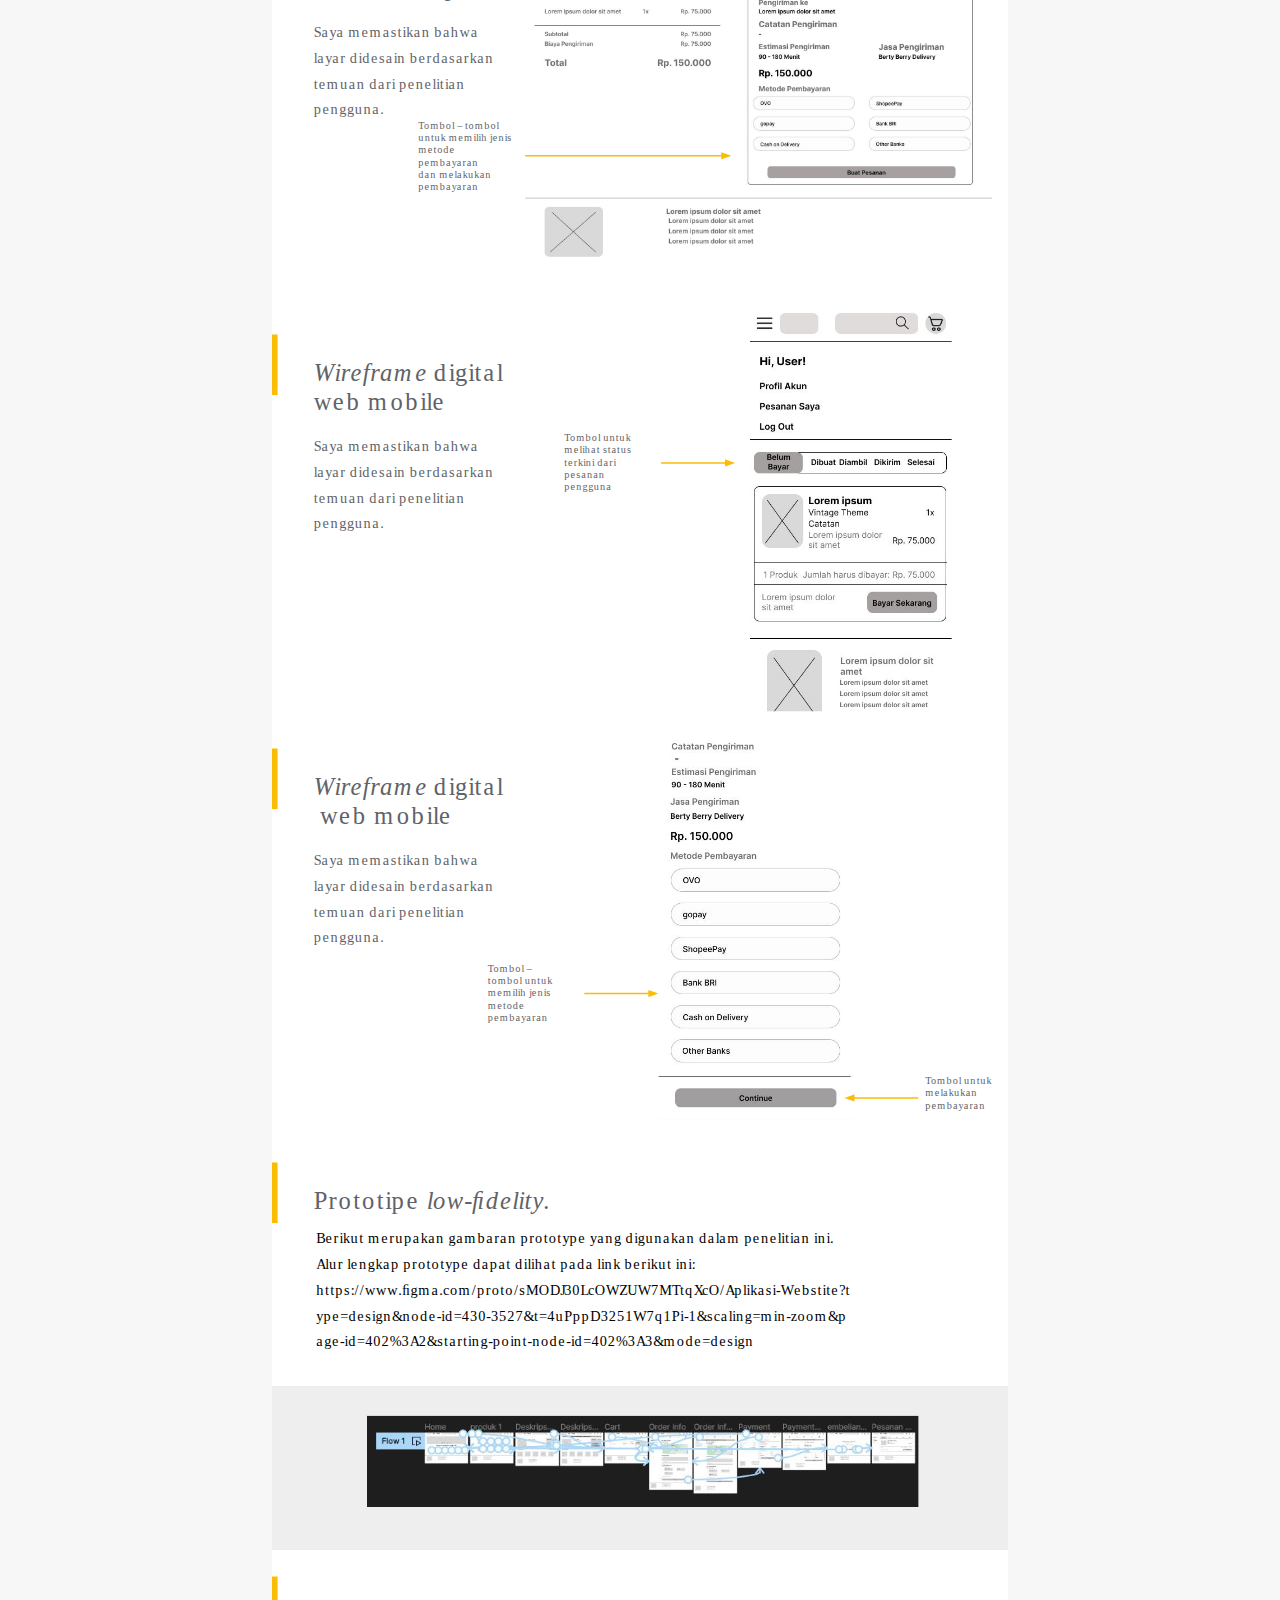
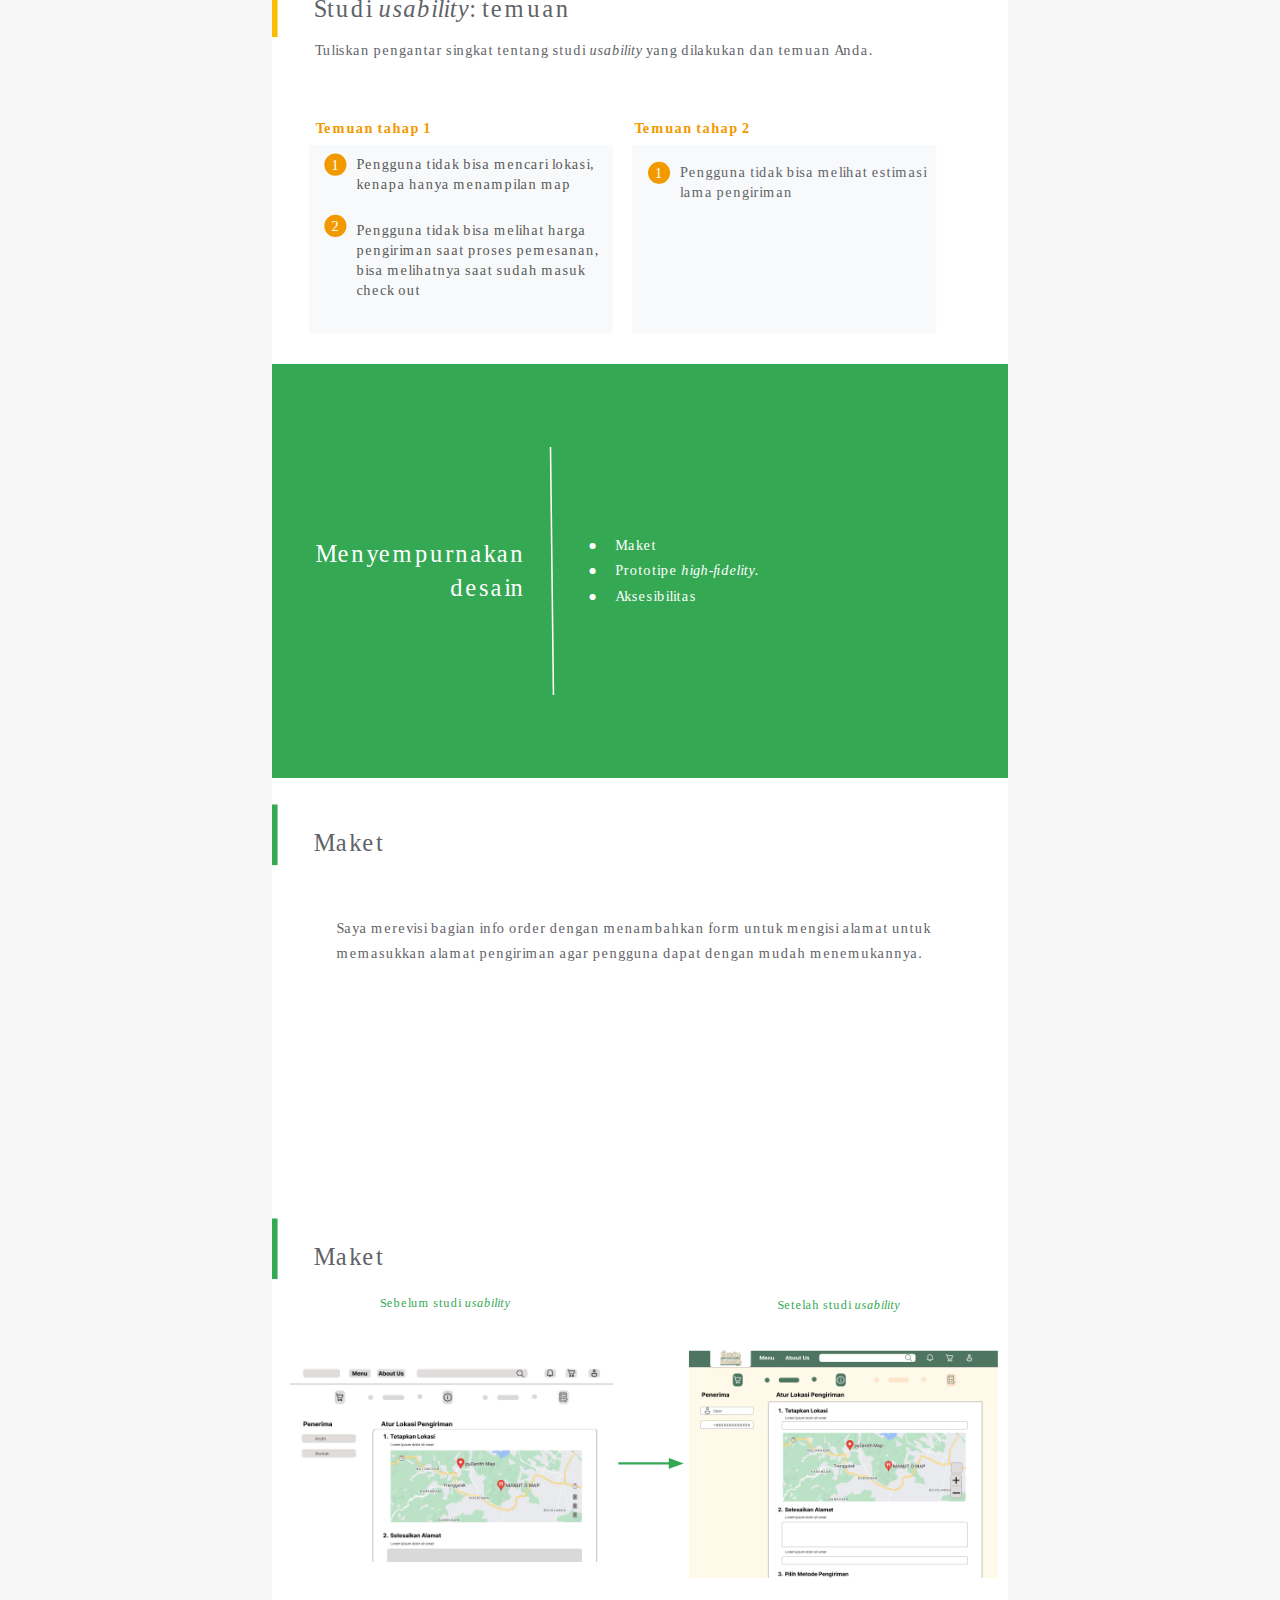
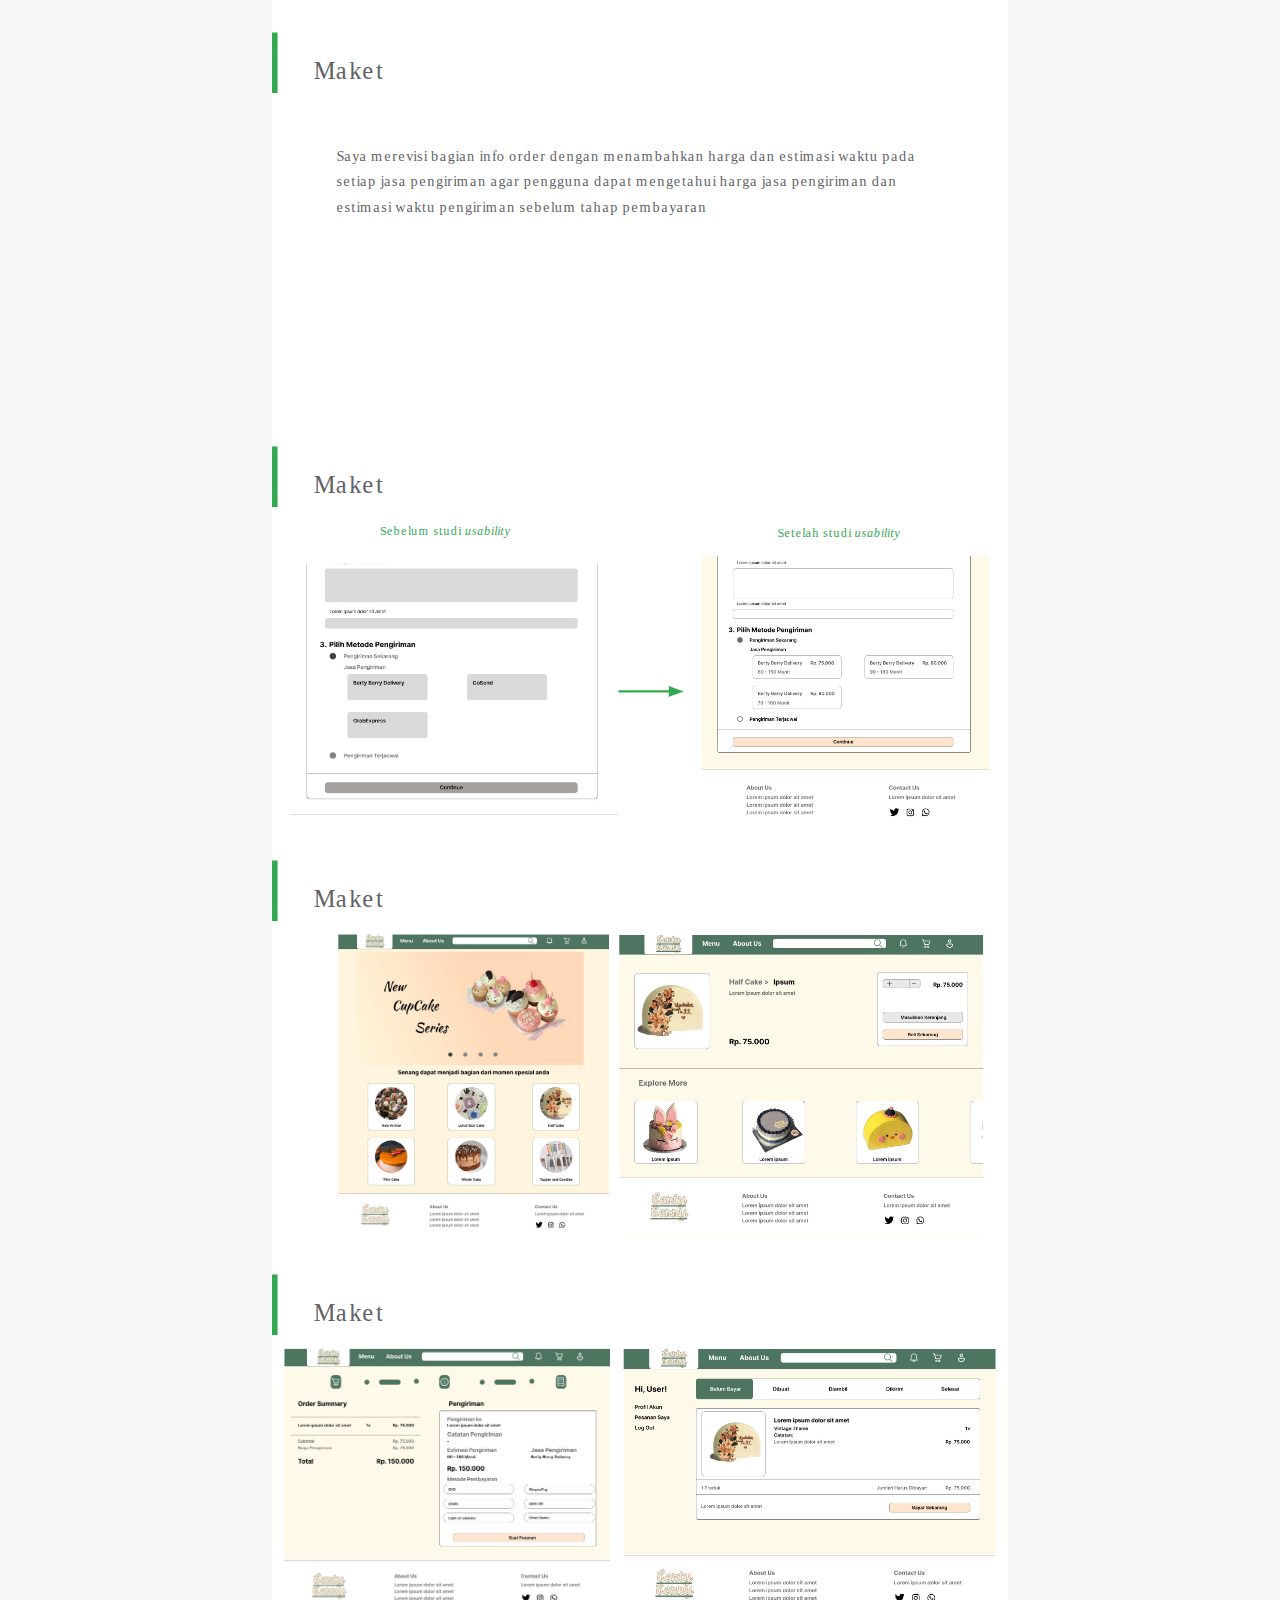
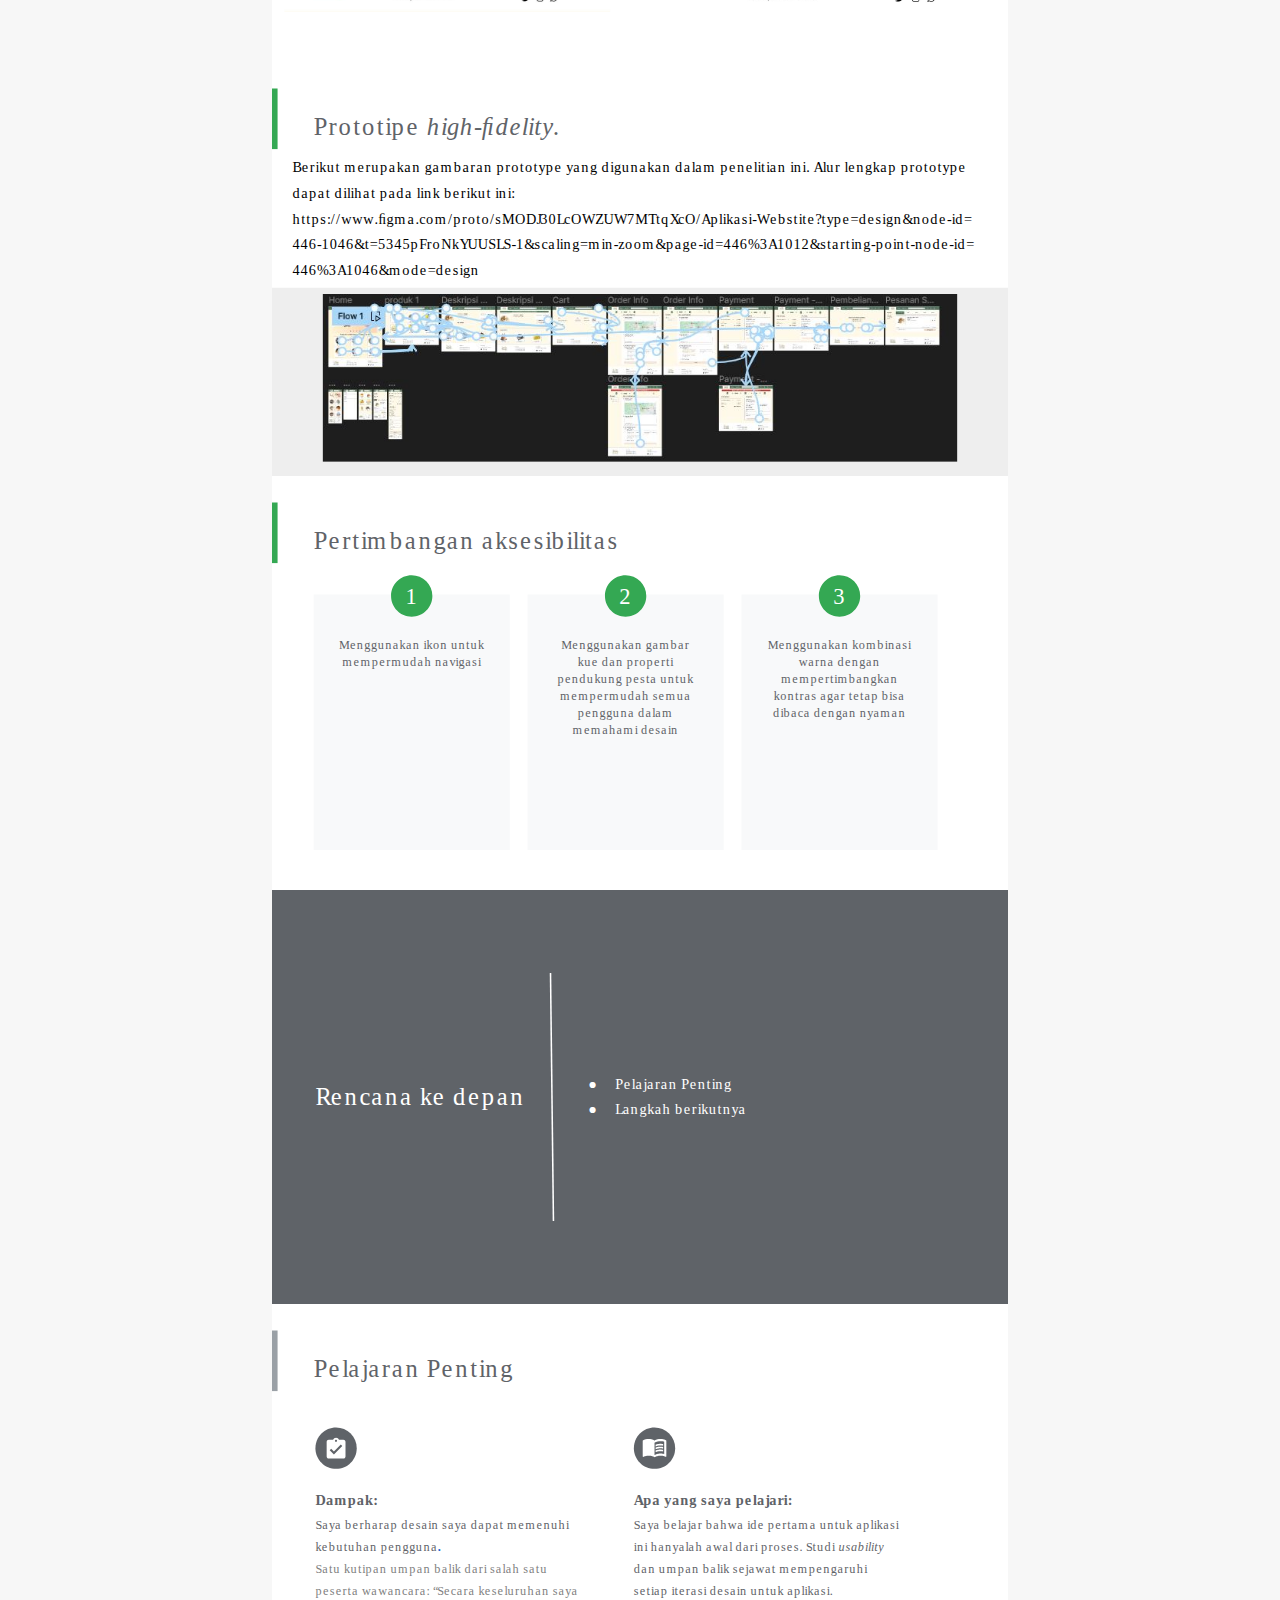
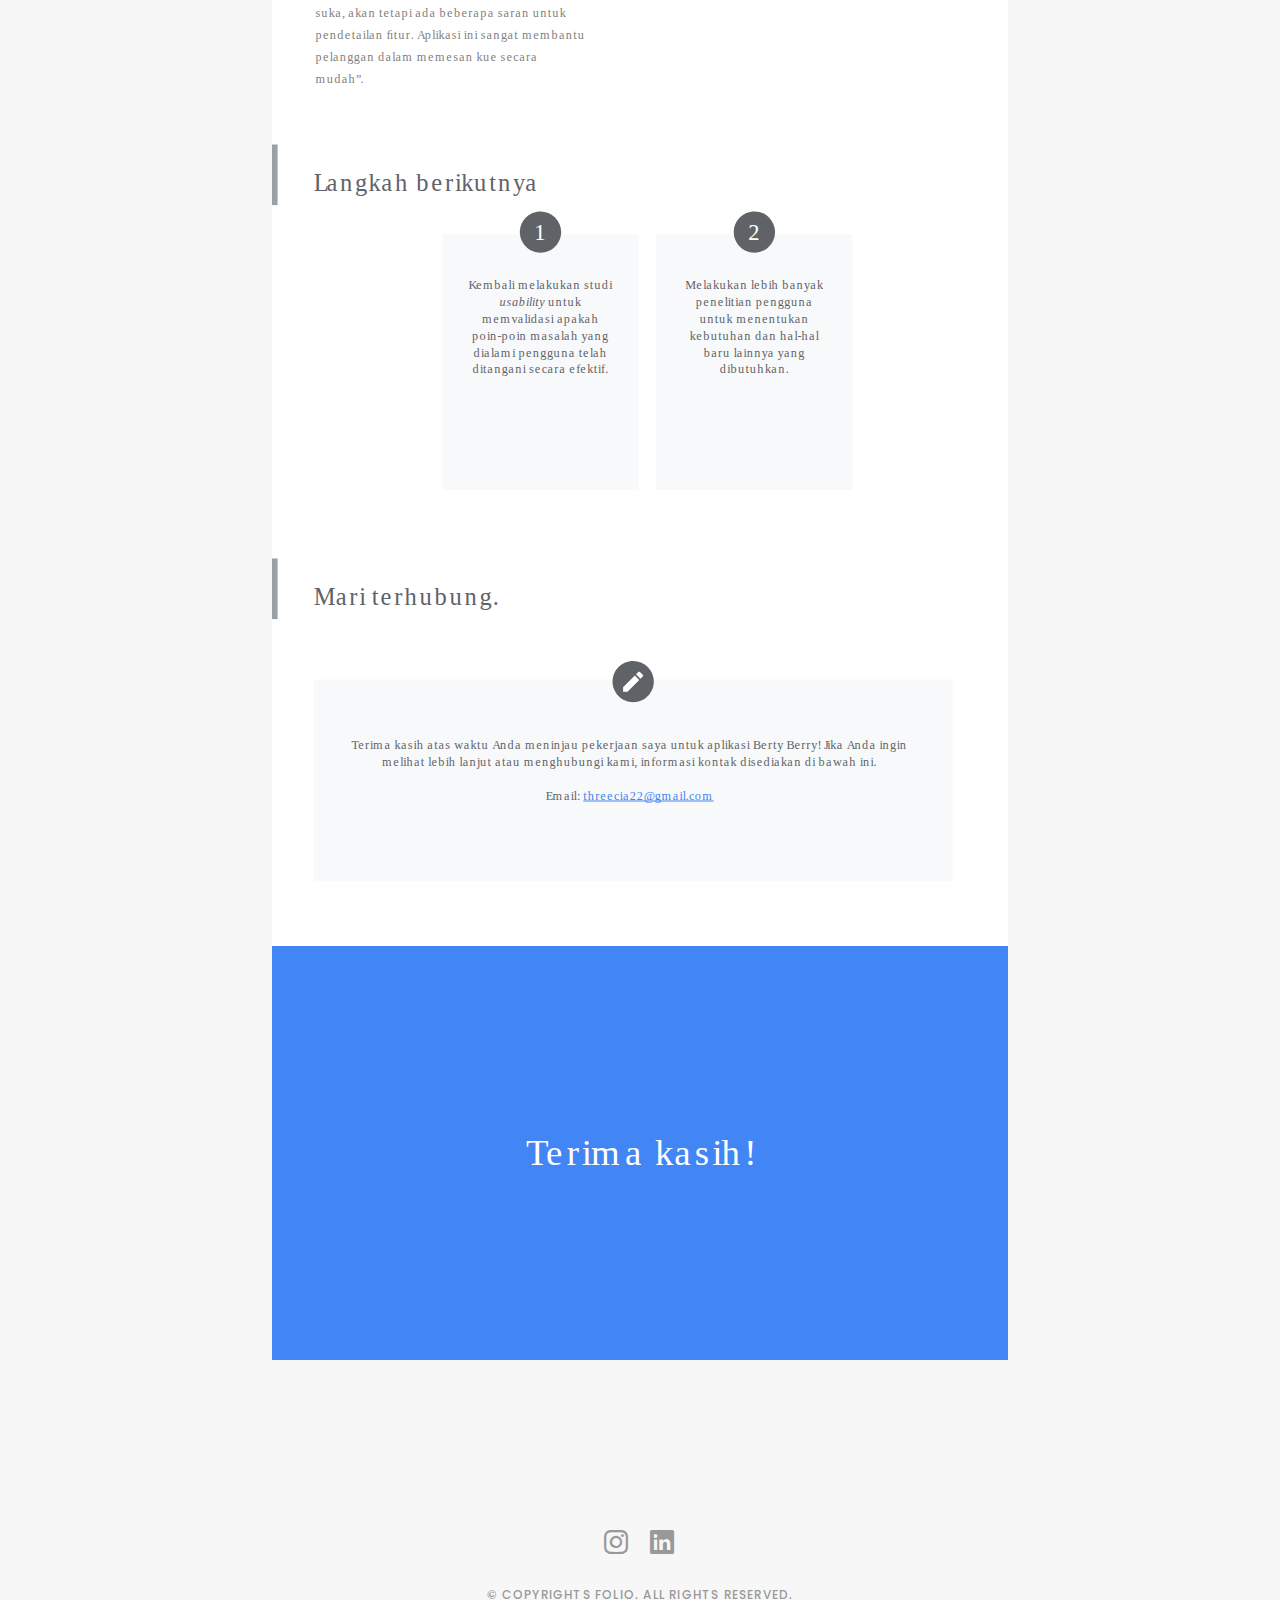
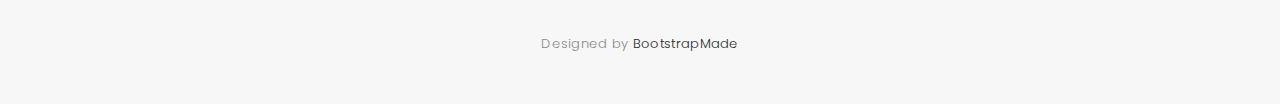
<file: ppt2.html>
<!DOCTYPE html>
<html lang="en">

<head>
  <meta charset="utf-8">
  <meta content="width=device-width, initial-scale=1.0" name="viewport">

  <title>Portfolio Threecia</title>
  <meta content="" name="description">
  <meta content="" name="keywords">

  <!-- Favicons -->
  <link href="assets/img/favicon.png" rel="icon">
  <link href="assets/img/apple-touch-icon.png" rel="apple-touch-icon">

  <!-- Google Fonts -->
  <link
    href="https://fonts.googleapis.com/css?family=Poppins:300,300i,400,400i,500,500i,600,600i,700,700i|Playfair+Display:400,400i,500,500i,600,600i,700,700i,900,900i"
    rel="stylesheet">

  <!-- Vendor CSS Files -->
  <link href="assets/vendor/bootstrap/css/bootstrap.min.css" rel="stylesheet">
  <link href="assets/vendor/bootstrap-icons/bootstrap-icons.css" rel="stylesheet">
  <link href="assets/vendor/boxicons/css/boxicons.min.css" rel="stylesheet">
  <link href="assets/vendor/glightbox/css/glightbox.min.css" rel="stylesheet">
  <link href="assets/vendor/swiper/swiper-bundle.min.css" rel="stylesheet">

  <!-- Template Main CSS File -->
  <link href="assets/css/style.css" rel="stylesheet">

  <!-- =======================================================
  * Template Name: Folio
  * Updated: Jul 27 2023 with Bootstrap v5.3.1
  * Template URL: https://bootstrapmade.com/folio-bootstrap-portfolio-template/
  * Author: BootstrapMade.com
  * License: https://bootstrapmade.com/license/
  ======================================================== -->
</head>

<body>

  <!-- ======= Header ======= -->
  <header id="header" class="fixed-top header-inner-pages">
    <div class="container d-flex align-items-center justify-content-between">

      <!-- <a href="index.html" class="logo"><img src="assets/img/logo.png" alt="" class="img-fluid"></a> -->
      <!-- Uncomment below if you prefer to use an text logo -->
      <h1 class="logo"><a href="index.html">My Portfolio</a></h1>

      <nav id="navbar" class="navbar">
        <ul>
          <li><a class="nav-link scrollto active" href="index.html#hero">Home</a></li>
          <li><a class="nav-link scrollto" href="index.html#about">About</a></li>
          <li><a class="nav-link  scrollto" href="index.html#portfolio">Portfolio</a></li>
          <!-- <li><a class="nav-link  scrollto" href="#journal">Blog</a></li>
          <li class="dropdown"><a href="#"><span>Drop Down</span> <i class="bi bi-chevron-down"></i></a>
            <ul>
              <li><a href="#">Drop Down 1</a></li>
              <li class="dropdown"><a href="#"><span>Deep Drop Down</span> <i class="bi bi-chevron-right"></i></a>
                <ul>
                  <li><a href="#">Deep Drop Down 1</a></li>
                  <li><a href="#">Deep Drop Down 2</a></li>
                  <li><a href="#">Deep Drop Down 3</a></li>
                  <li><a href="#">Deep Drop Down 4</a></li>
                  <li><a href="#">Deep Drop Down 5</a></li>
                </ul>
              </li>
              <li><a href="#">Drop Down 2</a></li>
              <li><a href="#">Drop Down 3</a></li>
              <li><a href="#">Drop Down 4</a></li>
            </ul> -->
          </li>
          <li><a class="nav-link scrollto" href="index.html#contact">Contact</a></li>
        </ul>
        <i class="bi bi-list mobile-nav-toggle"></i>
      </nav><!-- .navbar -->

    </div>
  </header><!-- End Header -->



  <main id="main">

    <!-- ======= Blog Single ======= -->
    <div class="main-content paddsection">
      <div class="container">
        <div class="row justify-content-center">
          <div class="col-md-8 col-md-offset-2">
            <div class="row">
              <div class="container-main single-main">
                <div class="col-md-12">
                  <div class="block-main mb-30">
                    <img src="./resources/pdf/ppt2/ppt2-1.svg" class="img-fluid" alt="reviews2">
                    <img src="./resources/pdf/ppt2/ppt2-2.svg" class="img-fluid" alt="reviews2">
                    <img src="./resources/pdf/ppt2/ppt2-3.svg" class="img-fluid" alt="reviews2">
                    <img src="./resources/pdf/ppt2/ppt2-4.svg" class="img-fluid" alt="reviews2">
                    <img src="./resources/pdf/ppt2/ppt2-5.svg" class="img-fluid" alt="reviews2">
                    <img src="./resources/pdf/ppt2/ppt2-6.svg" class="img-fluid" alt="reviews2">
                    <img src="./resources/pdf/ppt2/ppt2-7.svg" class="img-fluid" alt="reviews2">
                    <img src="./resources/pdf/ppt2/ppt2-8.svg" class="img-fluid" alt="reviews2">
                    <img src="./resources/pdf/ppt2/ppt2-9.svg" class="img-fluid" alt="reviews2">
                    <img src="./resources/pdf/ppt2/ppt2-10.svg" class="img-fluid" alt="reviews2">
                    <img src="./resources/pdf/ppt2/ppt2-11.svg" class="img-fluid" alt="reviews2">
                    <img src="./resources/pdf/ppt2/ppt2-12.svg" class="img-fluid" alt="reviews2">
                    <img src="./resources/pdf/ppt2/ppt2-13.svg" class="img-fluid" alt="reviews2">
                    <img src="./resources/pdf/ppt2/ppt2-14.svg" class="img-fluid" alt="reviews2">
                    <img src="./resources/pdf/ppt2/ppt2-15.svg" class="img-fluid" alt="reviews2">
                    <img src="./resources/pdf/ppt2/ppt2-16.svg" class="img-fluid" alt="reviews2">
                    <img src="./resources/pdf/ppt2/ppt2-17.svg" class="img-fluid" alt="reviews2">
                    <img src="./resources/pdf/ppt2/ppt2-18.svg" class="img-fluid" alt="reviews2">
                    <img src="./resources/pdf/ppt2/ppt2-19.svg" class="img-fluid" alt="reviews2">
                    <img src="./resources/pdf/ppt2/ppt2-20.svg" class="img-fluid" alt="reviews2">
                    <img src="./resources/pdf/ppt2/ppt2-21.svg" class="img-fluid" alt="reviews2">
                    <img src="./resources/pdf/ppt2/ppt2-22.svg" class="img-fluid" alt="reviews2">
                    <img src="./resources/pdf/ppt2/ppt2-23.svg" class="img-fluid" alt="reviews2">
                    <img src="./resources/pdf/ppt2/ppt2-24.svg" class="img-fluid" alt="reviews2">
                    <img src="./resources/pdf/ppt2/ppt2-25.svg" class="img-fluid" alt="reviews2">
                    <img src="./resources/pdf/ppt2/ppt2-26.svg" class="img-fluid" alt="reviews2">
                    <img src="./resources/pdf/ppt2/ppt2-27.svg" class="img-fluid" alt="reviews2">
                    <img src="./resources/pdf/ppt2/ppt2-28.svg" class="img-fluid" alt="reviews2">
                    <img src="./resources/pdf/ppt2/ppt2-29.svg" class="img-fluid" alt="reviews2">
                    <img src="./resources/pdf/ppt2/ppt2-30.svg" class="img-fluid" alt="reviews2">
                  </div>
                </div>
              </div>
            </div>
          </div>
        </div>
      </div>
    </div><!-- End Blog Single -->

  </main><!-- End #main -->

  <!-- ======= Footer ======= -->
  <div id="footer" class="text-center">
    <div class="container">
      <div class="socials-media text-center">

        <ul class="list-unstyled">
          <li><a href="https://instagram.com/threecia22"><i class="bi bi-instagram"></i></a></li>
          <li><a href="https://linkedin.com/in/threecia-agil-748423226/"><i class="bi bi-linkedin"></i></a></li>
        </ul>

      </div>

      <p>&copy; Copyrights Folio. All rights reserved.</p>

      <div class="credits">
        <!--
        All the links in the footer should remain intact.
        You can delete the links only if you purchased the pro version.
        Licensing information: https://bootstrapmade.com/license/
        Purchase the pro version with working PHP/AJAX contact form: https://bootstrapmade.com/buy/?theme=Folio
      -->
        Designed by <a href="https://bootstrapmade.com/">BootstrapMade</a>
      </div>

    </div>
  </div><!-- End Footer -->

  <a href="#" class="back-to-top d-flex align-items-center justify-content-center"><i
      class="bi bi-arrow-up-short"></i></a>

  <!-- Vendor JS Files -->
  <script src="assets/vendor/bootstrap/js/bootstrap.bundle.min.js"></script>
  <script src="assets/vendor/glightbox/js/glightbox.min.js"></script>
  <script src="assets/vendor/isotope-layout/isotope.pkgd.min.js"></script>
  <script src="assets/vendor/swiper/swiper-bundle.min.js"></script>
  <script src="assets/vendor/typed.js/typed.umd.js"></script>
  <script src="assets/vendor/php-email-form/validate.js"></script>

  <!-- Template Main JS File -->
  <script src="assets/js/main.js"></script>

</body>

</html>
</file>
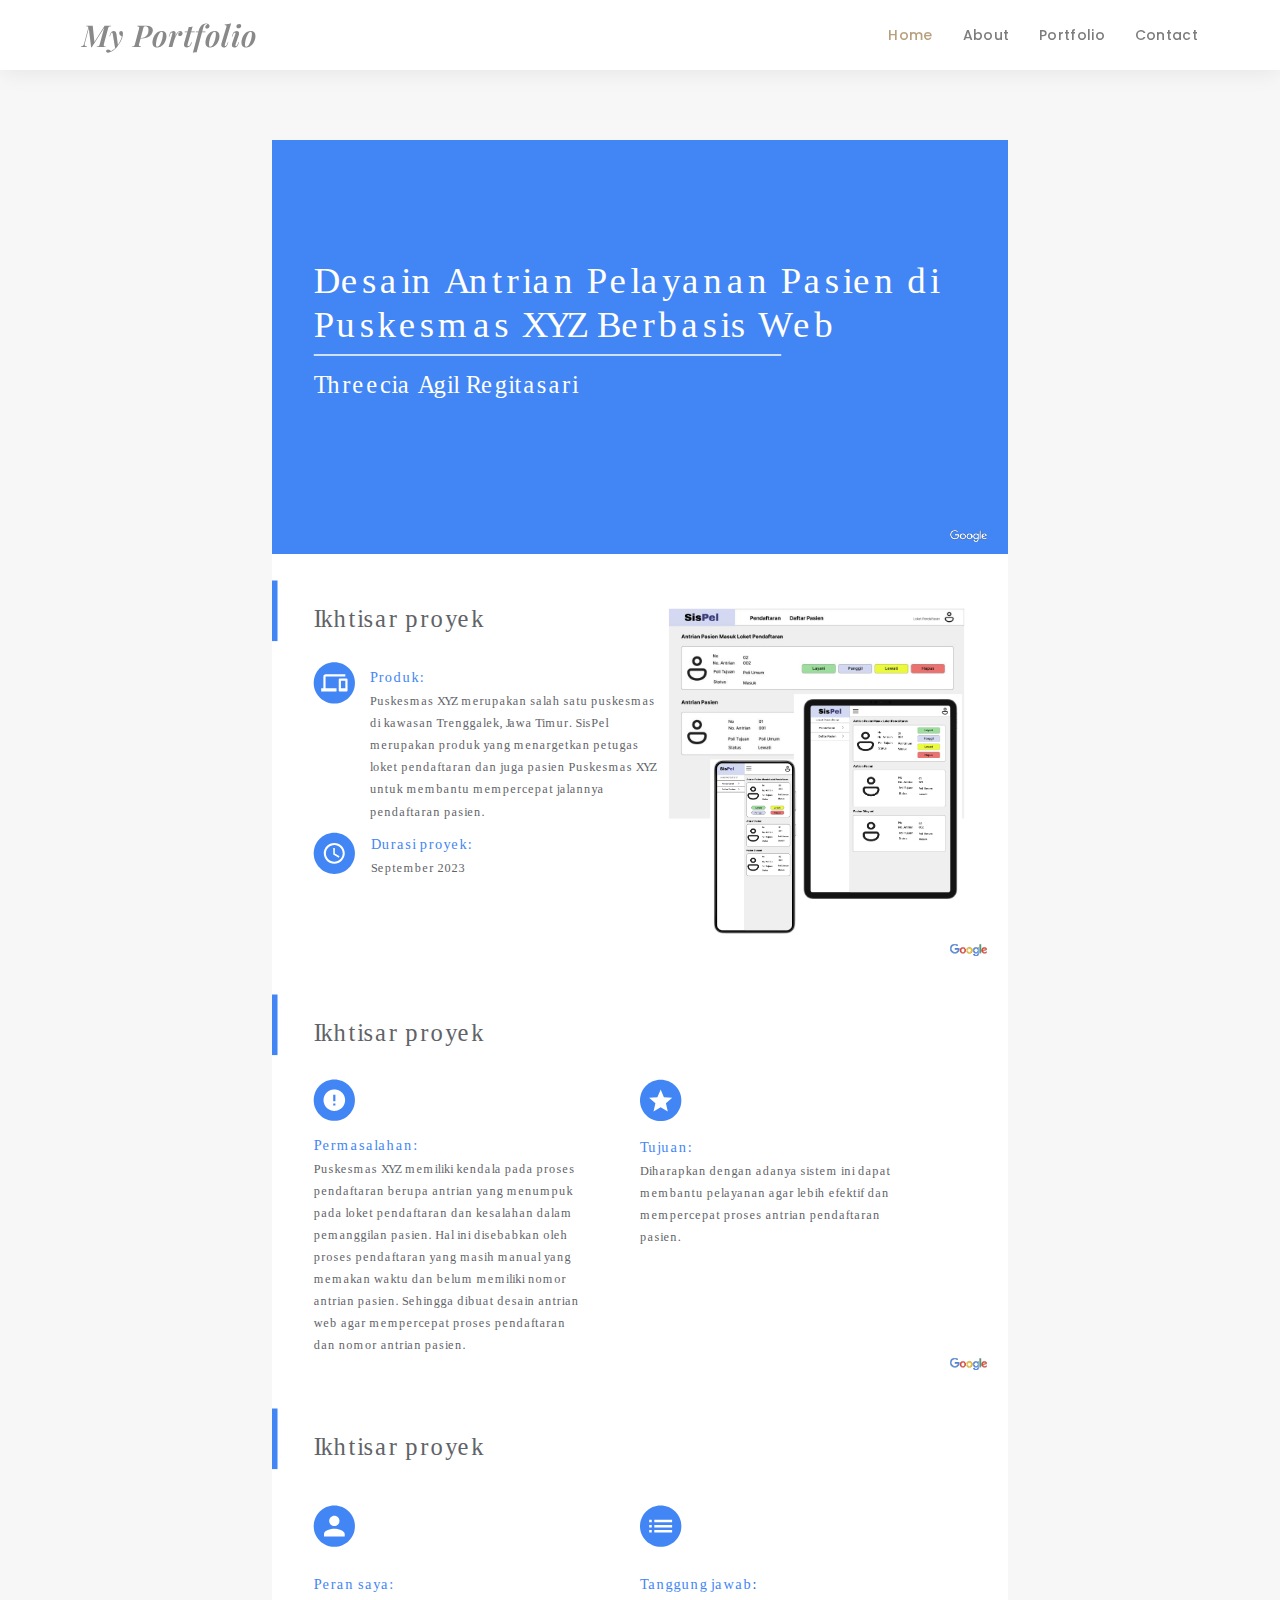
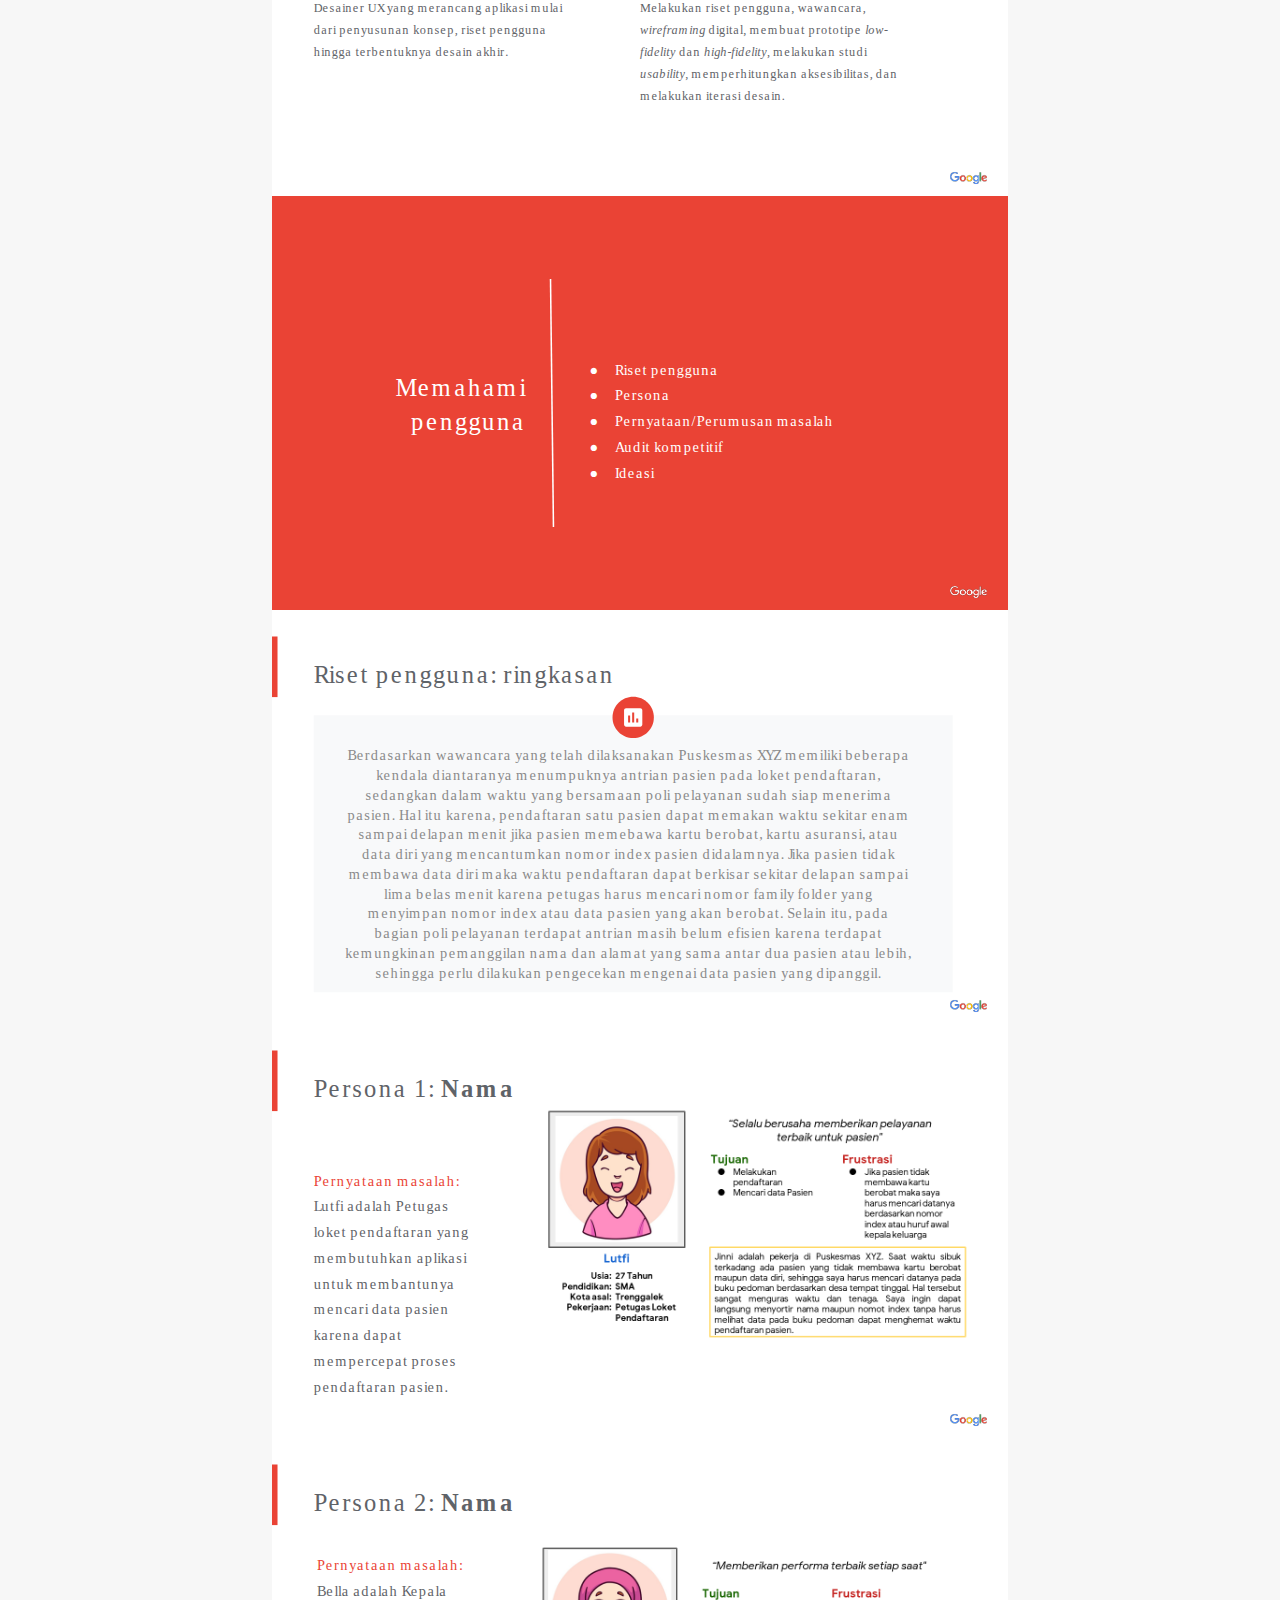
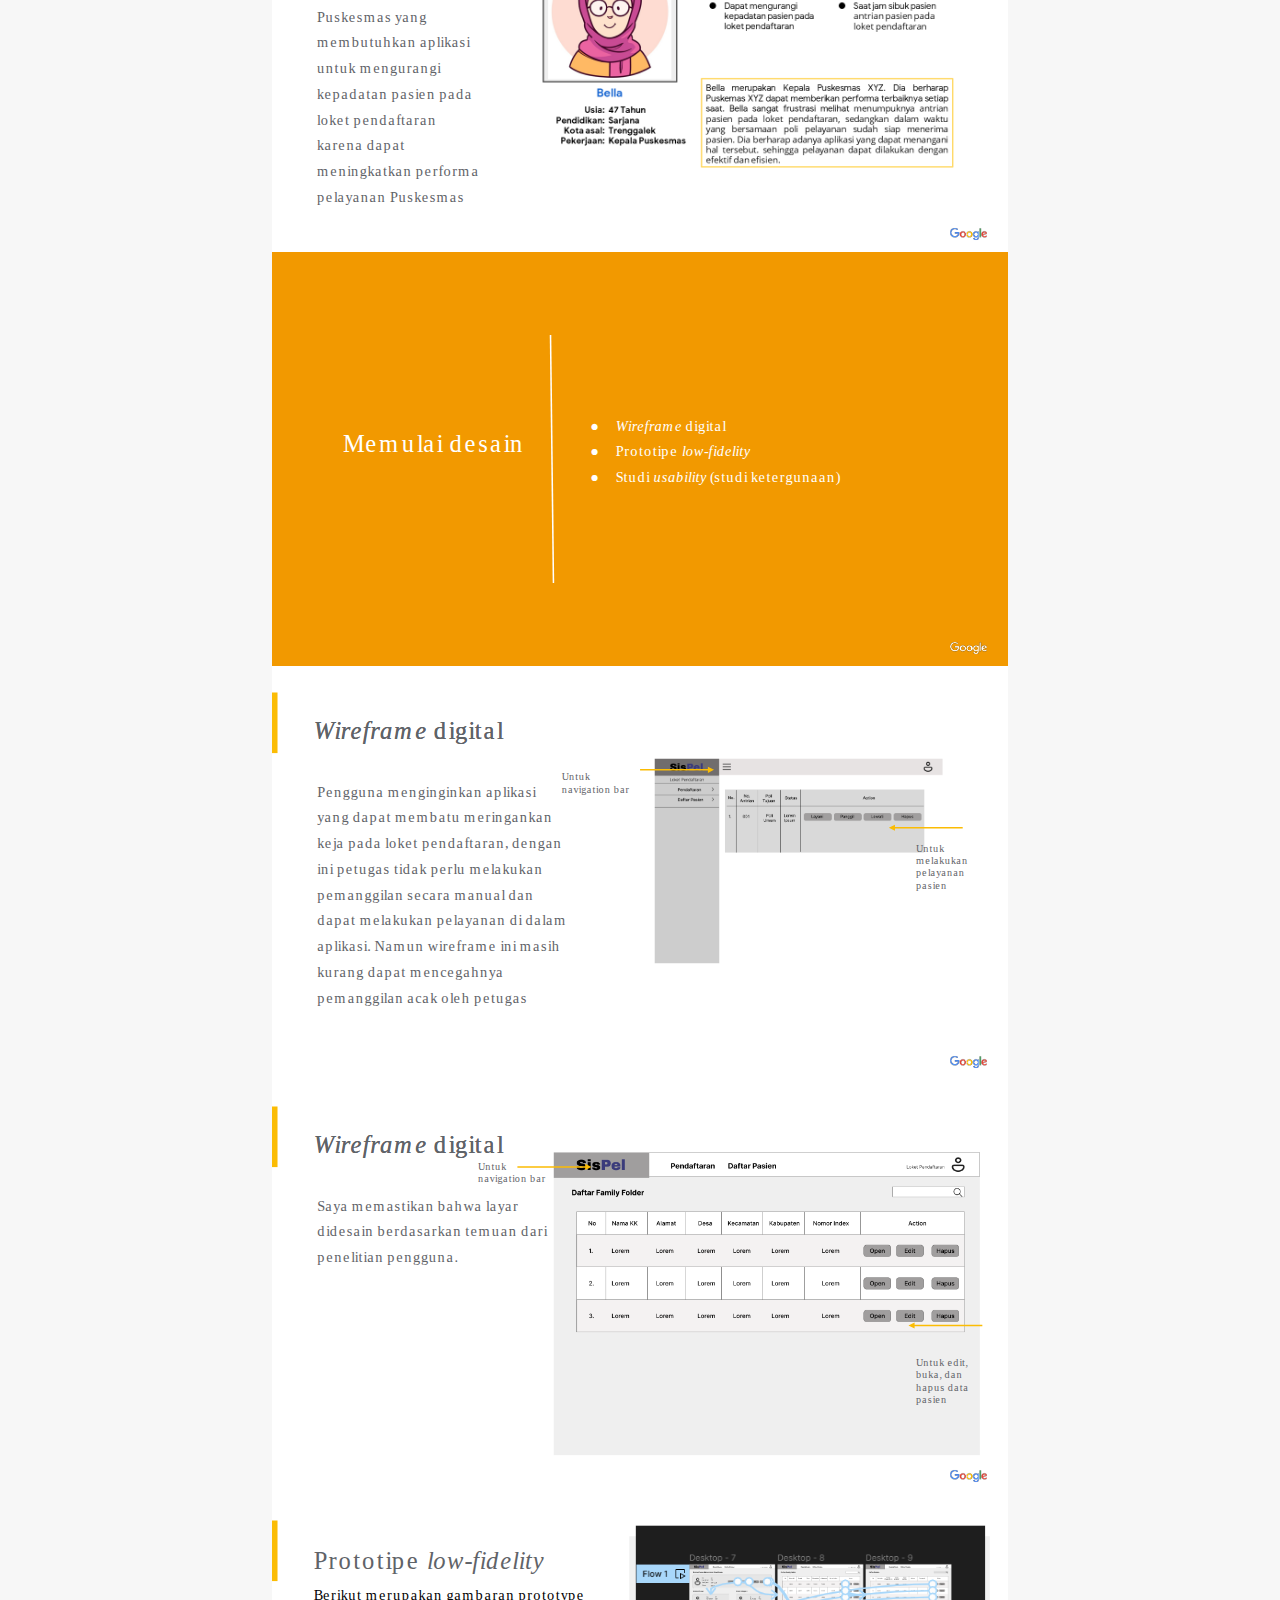
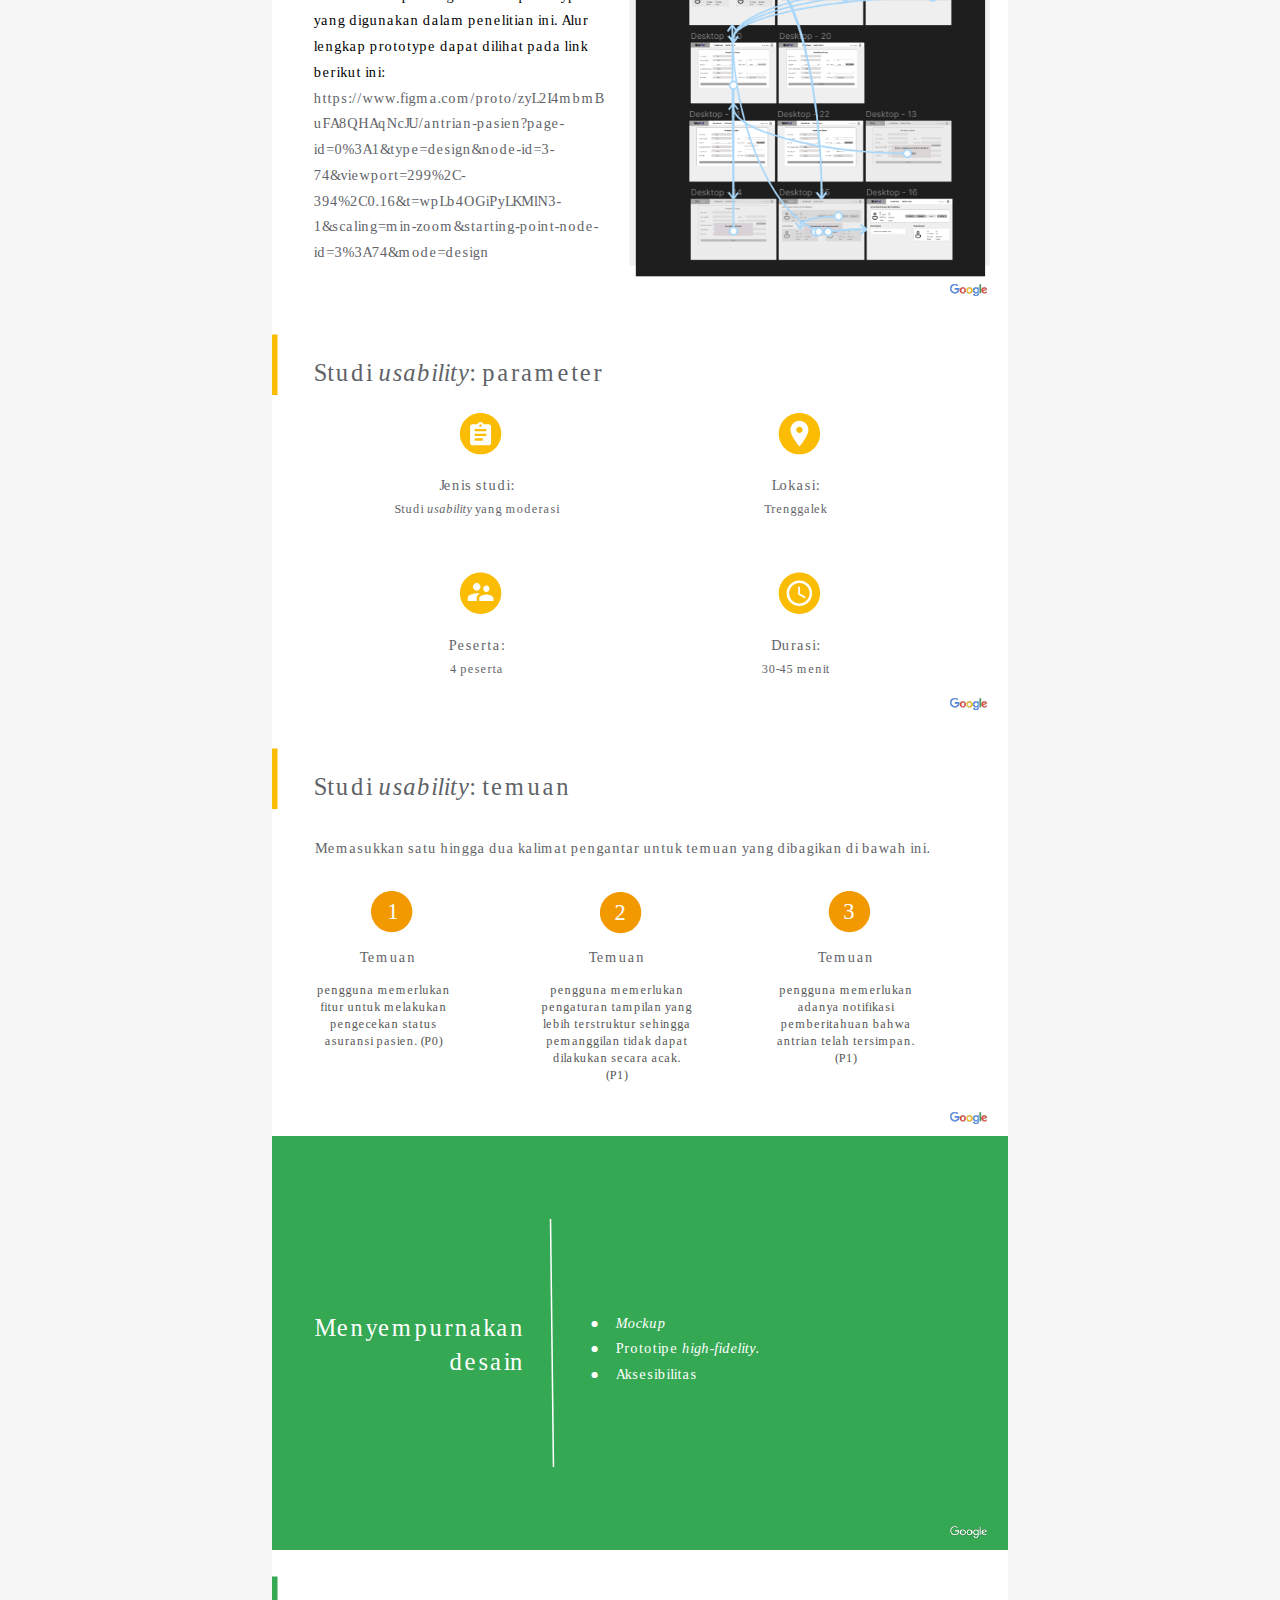
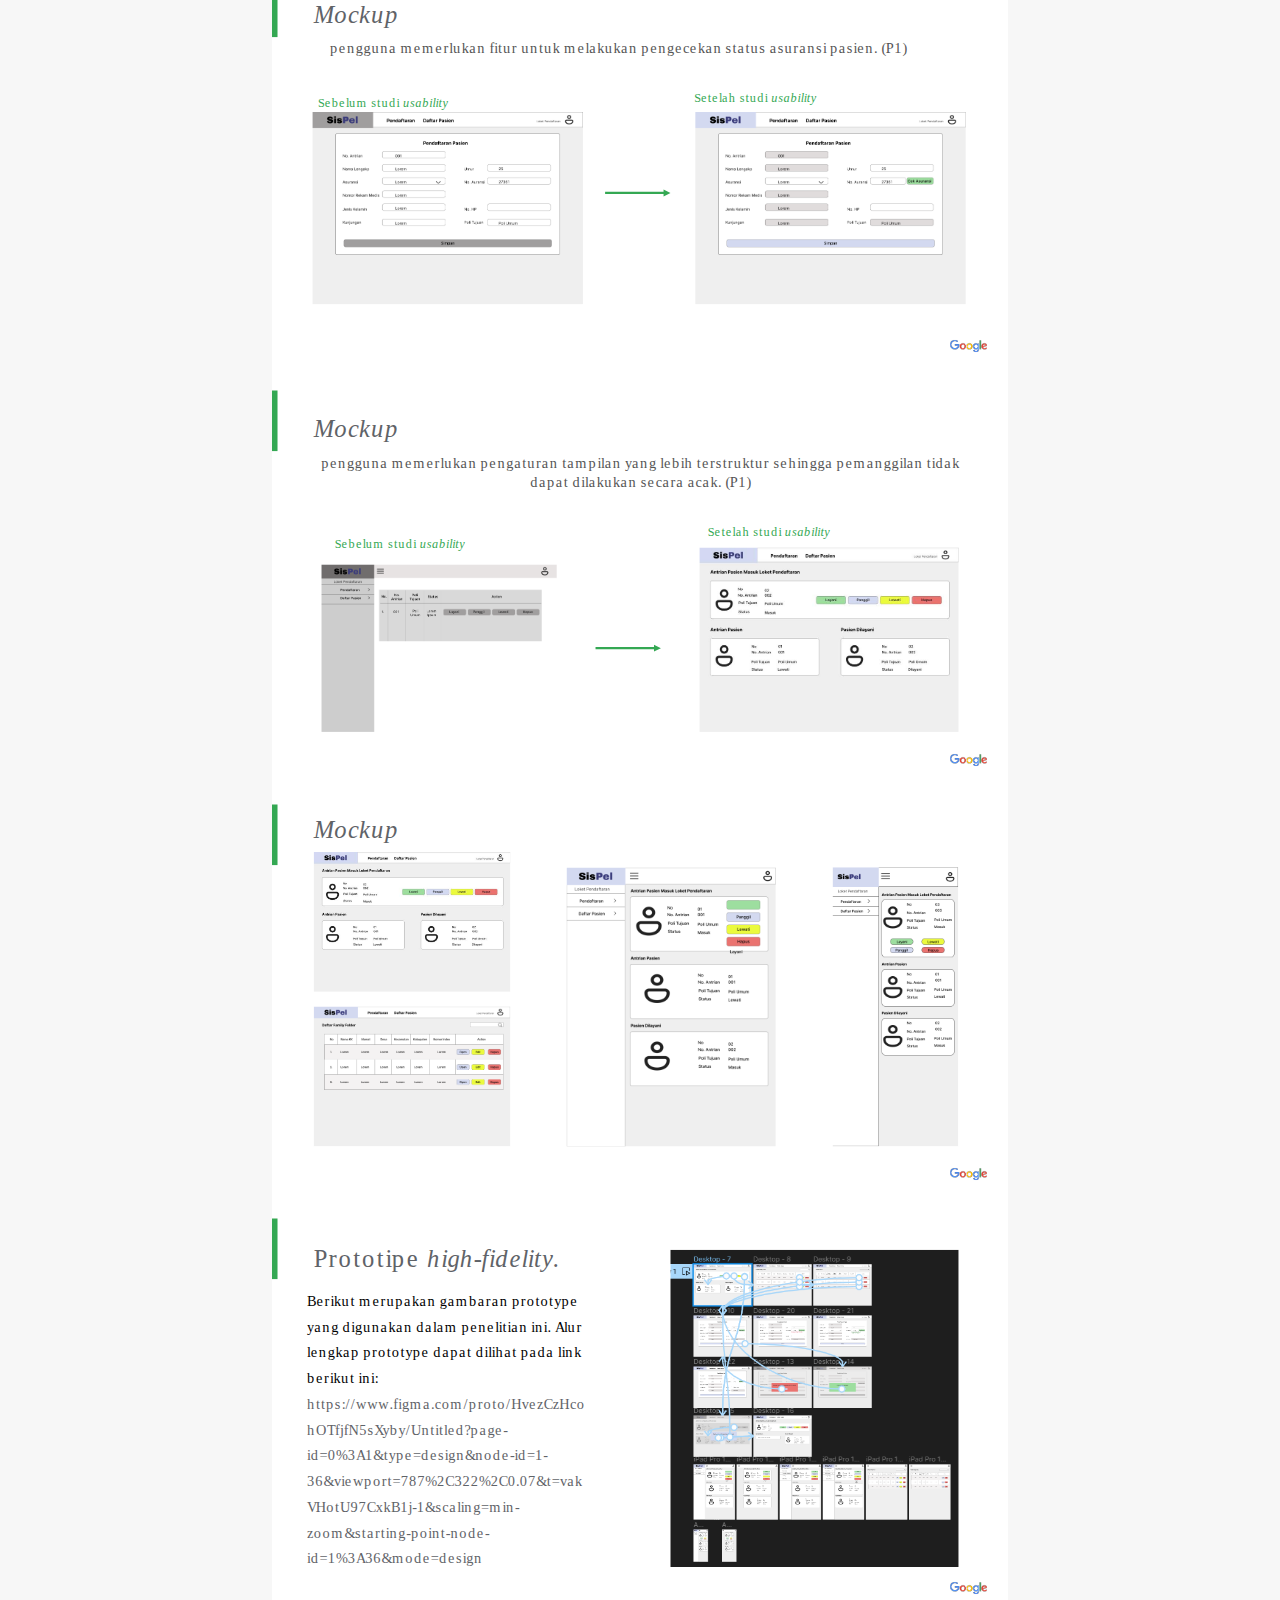
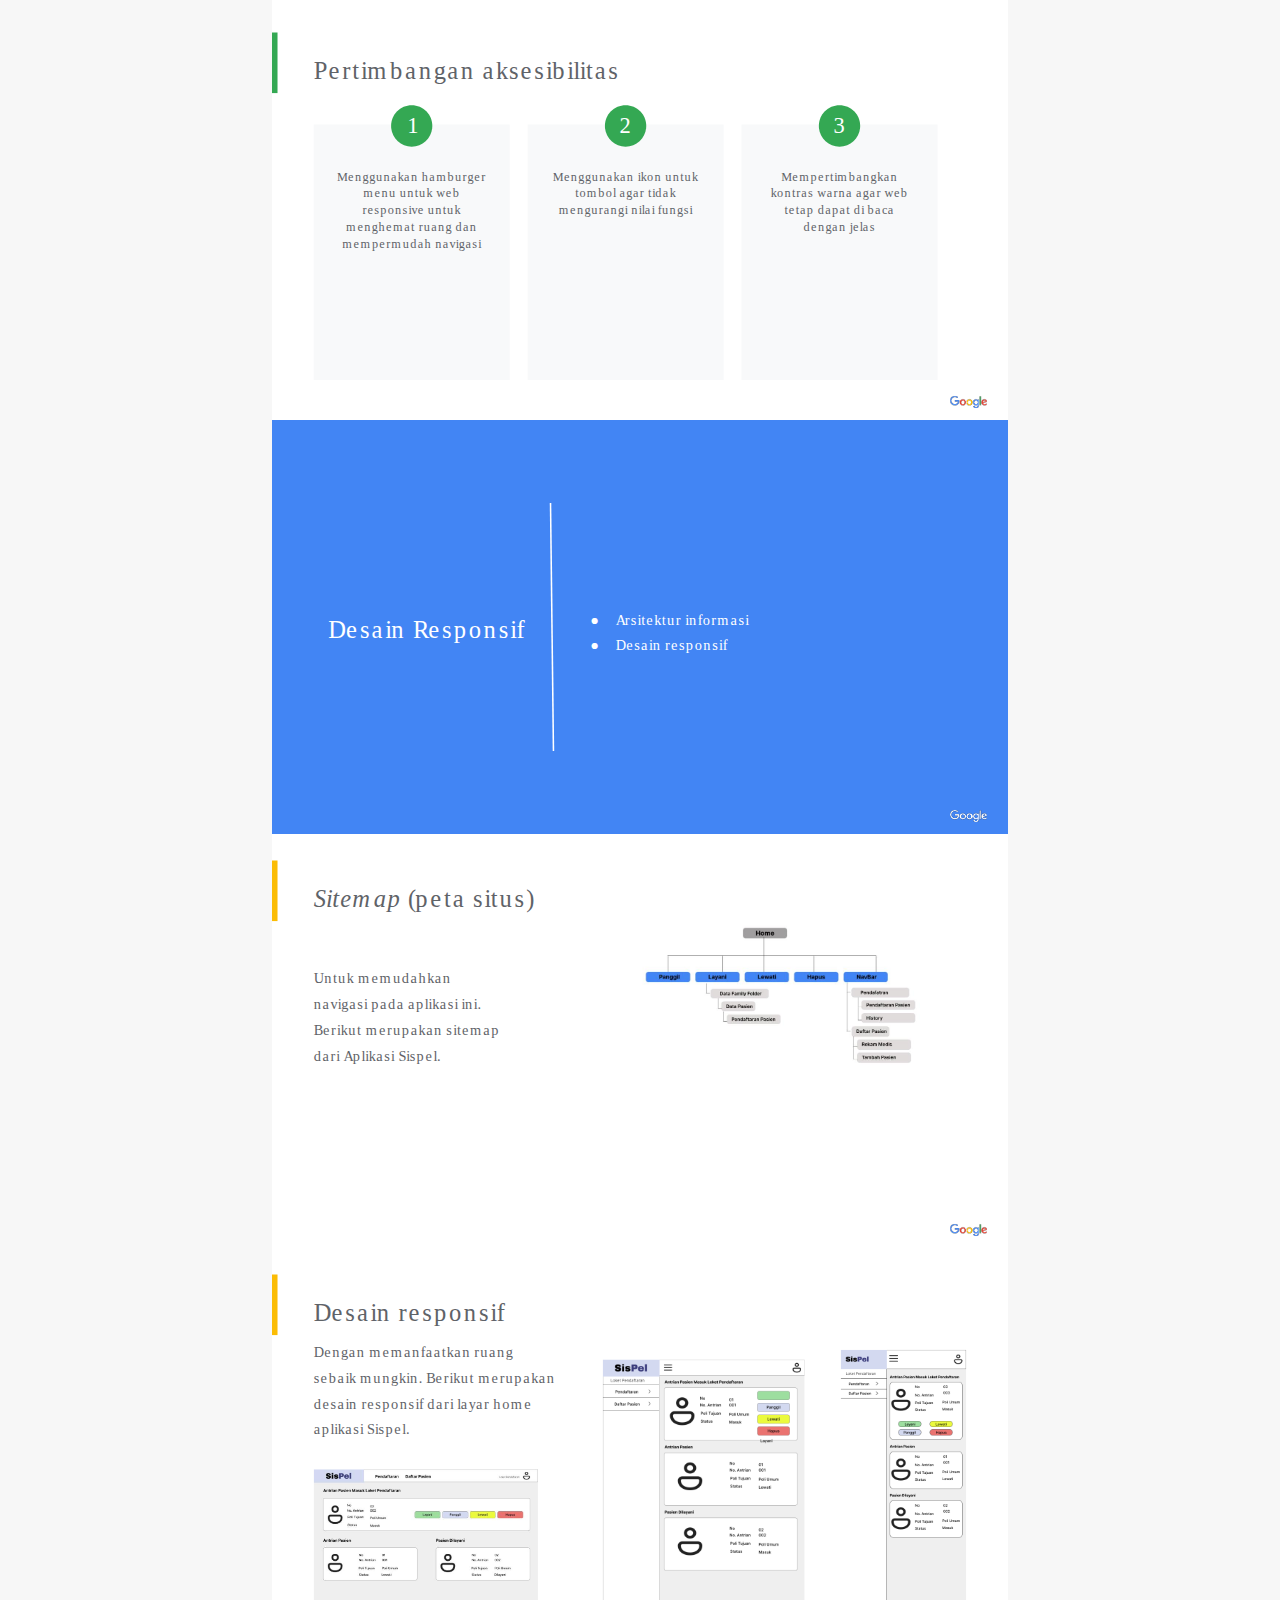
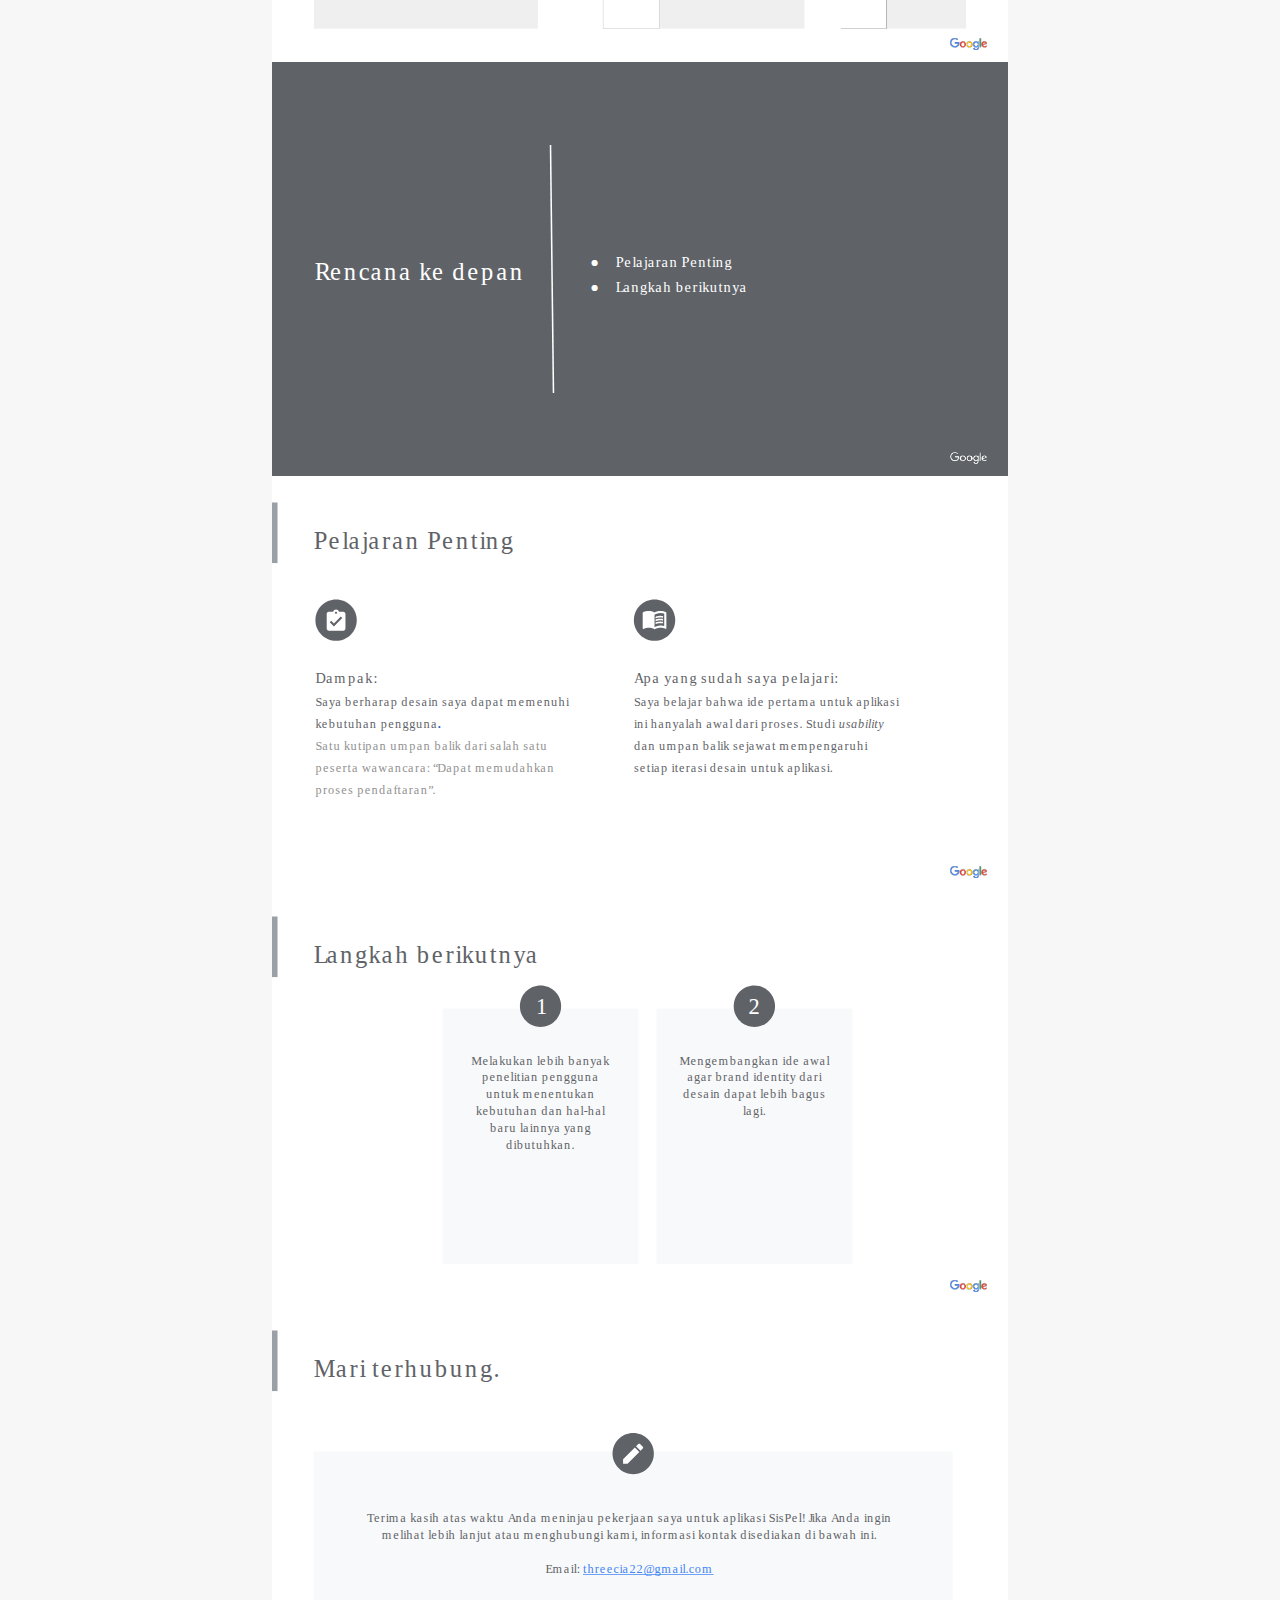
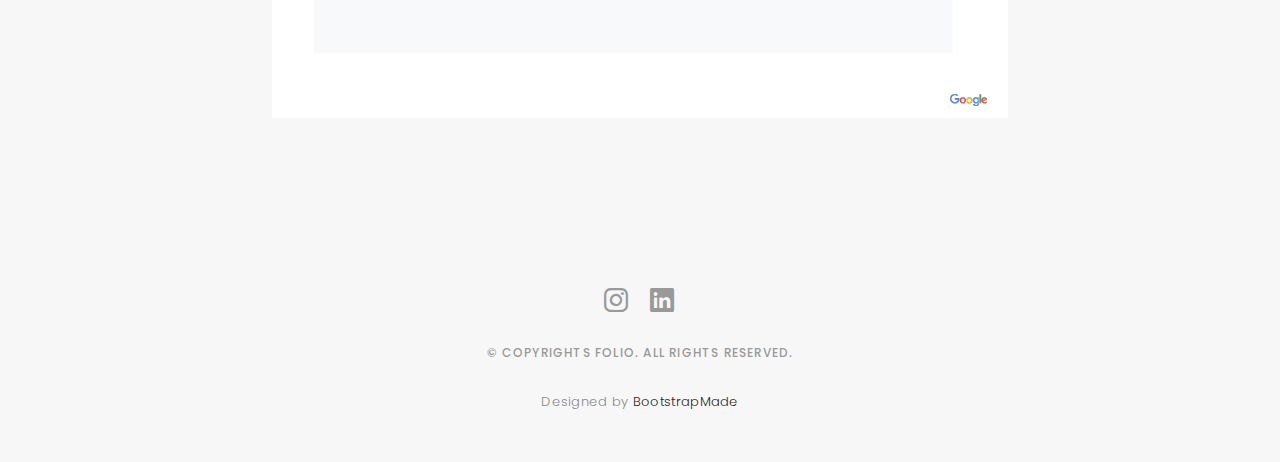
<file: ppt3.html>
<!DOCTYPE html>
<html lang="en">

<head>
  <meta charset="utf-8">
  <meta content="width=device-width, initial-scale=1.0" name="viewport">

  <title>Portfolio Threecia</title>
  <meta content="" name="description">
  <meta content="" name="keywords">

  <!-- Favicons -->
  <link href="assets/img/favicon.png" rel="icon">
  <link href="assets/img/apple-touch-icon.png" rel="apple-touch-icon">

  <!-- Google Fonts -->
  <link
    href="https://fonts.googleapis.com/css?family=Poppins:300,300i,400,400i,500,500i,600,600i,700,700i|Playfair+Display:400,400i,500,500i,600,600i,700,700i,900,900i"
    rel="stylesheet">

  <!-- Vendor CSS Files -->
  <link href="assets/vendor/bootstrap/css/bootstrap.min.css" rel="stylesheet">
  <link href="assets/vendor/bootstrap-icons/bootstrap-icons.css" rel="stylesheet">
  <link href="assets/vendor/boxicons/css/boxicons.min.css" rel="stylesheet">
  <link href="assets/vendor/glightbox/css/glightbox.min.css" rel="stylesheet">
  <link href="assets/vendor/swiper/swiper-bundle.min.css" rel="stylesheet">

  <!-- Template Main CSS File -->
  <link href="assets/css/style.css" rel="stylesheet">

  <!-- =======================================================
  * Template Name: Folio
  * Updated: Jul 27 2023 with Bootstrap v5.3.1
  * Template URL: https://bootstrapmade.com/folio-bootstrap-portfolio-template/
  * Author: BootstrapMade.com
  * License: https://bootstrapmade.com/license/
  ======================================================== -->
</head>

<body>

  <!-- ======= Header ======= -->
  <header id="header" class="fixed-top header-inner-pages">
    <div class="container d-flex align-items-center justify-content-between">

      <!-- <a href="index.html" class="logo"><img src="assets/img/logo.png" alt="" class="img-fluid"></a> -->
      <!-- Uncomment below if you prefer to use an text logo -->
      <h1 class="logo"><a href="index.html">My Portfolio</a></h1>

      <nav id="navbar" class="navbar">
        <ul>
          <li><a class="nav-link scrollto active" href="index.html#hero">Home</a></li>
          <li><a class="nav-link scrollto" href="index.html#about">About</a></li>
          <li><a class="nav-link  scrollto" href="index.html#portfolio">Portfolio</a></li>
          <!-- <li><a class="nav-link  scrollto" href="#journal">Blog</a></li>
          <li class="dropdown"><a href="#"><span>Drop Down</span> <i class="bi bi-chevron-down"></i></a>
            <ul>
              <li><a href="#">Drop Down 1</a></li>
              <li class="dropdown"><a href="#"><span>Deep Drop Down</span> <i class="bi bi-chevron-right"></i></a>
                <ul>
                  <li><a href="#">Deep Drop Down 1</a></li>
                  <li><a href="#">Deep Drop Down 2</a></li>
                  <li><a href="#">Deep Drop Down 3</a></li>
                  <li><a href="#">Deep Drop Down 4</a></li>
                  <li><a href="#">Deep Drop Down 5</a></li>
                </ul>
              </li>
              <li><a href="#">Drop Down 2</a></li>
              <li><a href="#">Drop Down 3</a></li>
              <li><a href="#">Drop Down 4</a></li>
            </ul> -->
          </li>
          <li><a class="nav-link scrollto" href="index.html#contact">Contact</a></li>
        </ul>
        <i class="bi bi-list mobile-nav-toggle"></i>
      </nav><!-- .navbar -->

    </div>
  </header><!-- End Header -->



  <main id="main">

    <!-- ======= Blog Single ======= -->
    <div class="main-content paddsection">
      <div class="container">
        <div class="row justify-content-center">
          <div class="col-md-8 col-md-offset-2">
            <div class="row">
              <div class="container-main single-main">
                <div class="col-md-12">
                  <div class="block-main mb-30">
                    <img src="./resources/pdf/ppt3/ppt3-1.svg" class="img-fluid" alt="reviews2">
                    <img src="./resources/pdf/ppt3/ppt3-2.svg" class="img-fluid" alt="reviews2">
                    <img src="./resources/pdf/ppt3/ppt3-3.svg" class="img-fluid" alt="reviews2">
                    <img src="./resources/pdf/ppt3/ppt3-4.svg" class="img-fluid" alt="reviews2">
                    <img src="./resources/pdf/ppt3/ppt3-5.svg" class="img-fluid" alt="reviews2">
                    <img src="./resources/pdf/ppt3/ppt3-6.svg" class="img-fluid" alt="reviews2">
                    <img src="./resources/pdf/ppt3/ppt3-7.svg" class="img-fluid" alt="reviews2">
                    <img src="./resources/pdf/ppt3/ppt3-8.svg" class="img-fluid" alt="reviews2">
                    <img src="./resources/pdf/ppt3/ppt3-9.svg" class="img-fluid" alt="reviews2">
                    <img src="./resources/pdf/ppt3/ppt3-10.svg" class="img-fluid" alt="reviews2">
                    <img src="./resources/pdf/ppt3/ppt3-11.svg" class="img-fluid" alt="reviews2">
                    <img src="./resources/pdf/ppt3/ppt3-12.svg" class="img-fluid" alt="reviews2">
                    <img src="./resources/pdf/ppt3/ppt3-13.svg" class="img-fluid" alt="reviews2">
                    <img src="./resources/pdf/ppt3/ppt3-14.svg" class="img-fluid" alt="reviews2">
                    <img src="./resources/pdf/ppt3/ppt3-15.svg" class="img-fluid" alt="reviews2">
                    <img src="./resources/pdf/ppt3/ppt3-16.svg" class="img-fluid" alt="reviews2">
                    <img src="./resources/pdf/ppt3/ppt3-17.svg" class="img-fluid" alt="reviews2">
                    <img src="./resources/pdf/ppt3/ppt3-18.svg" class="img-fluid" alt="reviews2">
                    <img src="./resources/pdf/ppt3/ppt3-19.svg" class="img-fluid" alt="reviews2">
                    <img src="./resources/pdf/ppt3/ppt3-20.svg" class="img-fluid" alt="reviews2">
                    <img src="./resources/pdf/ppt3/ppt3-21.svg" class="img-fluid" alt="reviews2">
                    <img src="./resources/pdf/ppt3/ppt3-22.svg" class="img-fluid" alt="reviews2">
                    <img src="./resources/pdf/ppt3/ppt3-23.svg" class="img-fluid" alt="reviews2">
                    <img src="./resources/pdf/ppt3/ppt3-24.svg" class="img-fluid" alt="reviews2">
                    <img src="./resources/pdf/ppt3/ppt3-25.svg" class="img-fluid" alt="reviews2">
                    <img src="./resources/pdf/ppt3/ppt3-26.svg" class="img-fluid" alt="reviews2">
                    <img src="./resources/pdf/ppt3/ppt3-27.svg" class="img-fluid" alt="reviews2">
                  </div>
                </div>
              </div>
            </div>
          </div>
        </div>
      </div>
    </div><!-- End Blog Single -->

  </main><!-- End #main -->

  <!-- ======= Footer ======= -->
  <div id="footer" class="text-center">
    <div class="container">
      <div class="socials-media text-center">

        <ul class="list-unstyled">
          <li><a href="https://instagram.com/threecia22"><i class="bi bi-instagram"></i></a></li>
          <li><a href="https://linkedin.com/in/threecia-agil-748423226/"><i class="bi bi-linkedin"></i></a></li>
        </ul>

      </div>

      <p>&copy; Copyrights Folio. All rights reserved.</p>

      <div class="credits">
        <!--
        All the links in the footer should remain intact.
        You can delete the links only if you purchased the pro version.
        Licensing information: https://bootstrapmade.com/license/
        Purchase the pro version with working PHP/AJAX contact form: https://bootstrapmade.com/buy/?theme=Folio
      -->
        Designed by <a href="https://bootstrapmade.com/">BootstrapMade</a>
      </div>

    </div>
  </div><!-- End Footer -->

  <a href="#" class="back-to-top d-flex align-items-center justify-content-center"><i
      class="bi bi-arrow-up-short"></i></a>

  <!-- Vendor JS Files -->
  <script src="assets/vendor/bootstrap/js/bootstrap.bundle.min.js"></script>
  <script src="assets/vendor/glightbox/js/glightbox.min.js"></script>
  <script src="assets/vendor/isotope-layout/isotope.pkgd.min.js"></script>
  <script src="assets/vendor/swiper/swiper-bundle.min.js"></script>
  <script src="assets/vendor/typed.js/typed.umd.js"></script>
  <script src="assets/vendor/php-email-form/validate.js"></script>

  <!-- Template Main JS File -->
  <script src="assets/js/main.js"></script>

</body>

</html>
</file>
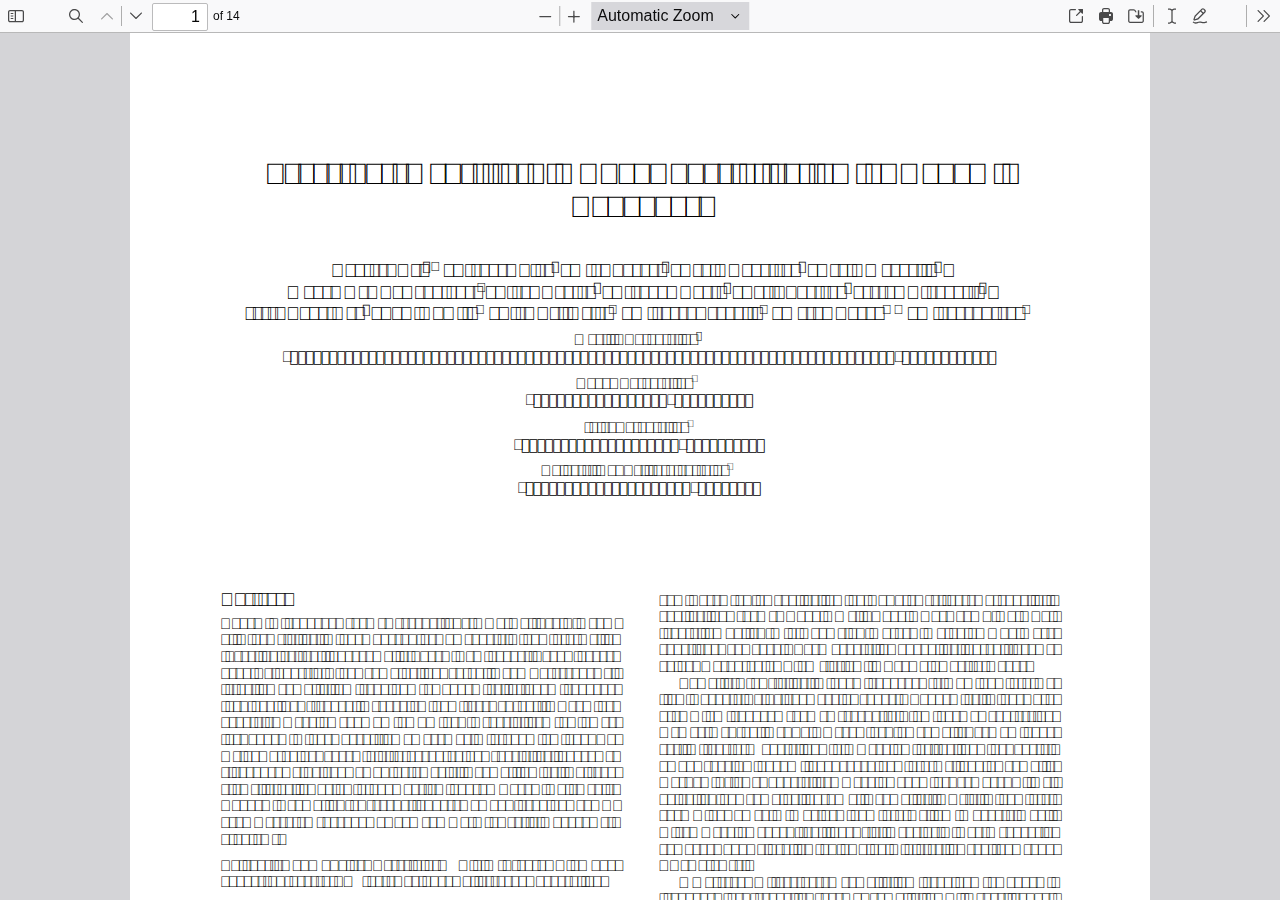
<file: pdfviewer/web/viewer.html>
<!DOCTYPE html>
<!--
Copyright 2012 Mozilla Foundation

Licensed under the Apache License, Version 2.0 (the "License");
you may not use this file except in compliance with the License.
You may obtain a copy of the License at

    http://www.apache.org/licenses/LICENSE-2.0

Unless required by applicable law or agreed to in writing, software
distributed under the License is distributed on an "AS IS" BASIS,
WITHOUT WARRANTIES OR CONDITIONS OF ANY KIND, either express or implied.
See the License for the specific language governing permissions and
limitations under the License.

Adobe CMap resources are covered by their own copyright but the same license:

    Copyright 1990-2015 Adobe Systems Incorporated.

See https://github.com/adobe-type-tools/cmap-resources
-->
<html dir="ltr" mozdisallowselectionprint>
  <head>
    <meta charset="utf-8">
    <meta name="viewport" content="width=device-width, initial-scale=1, maximum-scale=1">
    <meta name="google" content="notranslate">
    <title>PDF.js viewer</title>

<!-- This snippet is used in production (included from viewer.html) -->
<link rel="resource" type="application/l10n" href="locale/locale.properties">
<script src="../build/pdf.js"></script>

    <link rel="stylesheet" href="viewer.css">

  <script src="viewer.js"></script>
  </head>

  <body tabindex="1">
    <div id="outerContainer">

      <div id="sidebarContainer">
        <div id="toolbarSidebar">
          <div id="toolbarSidebarLeft">
            <div id="sidebarViewButtons" class="splitToolbarButton toggled" role="radiogroup">
              <button id="viewThumbnail" class="toolbarButton toggled" title="Show Thumbnails" tabindex="2" data-l10n-id="thumbs" role="radio" aria-checked="true" aria-controls="thumbnailView">
                 <span data-l10n-id="thumbs_label">Thumbnails</span>
              </button>
              <button id="viewOutline" class="toolbarButton" title="Show Document Outline (double-click to expand/collapse all items)" tabindex="3" data-l10n-id="document_outline" role="radio" aria-checked="false" aria-controls="outlineView">
                 <span data-l10n-id="document_outline_label">Document Outline</span>
              </button>
              <button id="viewAttachments" class="toolbarButton" title="Show Attachments" tabindex="4" data-l10n-id="attachments" role="radio" aria-checked="false" aria-controls="attachmentsView">
                 <span data-l10n-id="attachments_label">Attachments</span>
              </button>
              <button id="viewLayers" class="toolbarButton" title="Show Layers (double-click to reset all layers to the default state)" tabindex="5" data-l10n-id="layers" role="radio" aria-checked="false" aria-controls="layersView">
                 <span data-l10n-id="layers_label">Layers</span>
              </button>
            </div>
          </div>

          <div id="toolbarSidebarRight">
            <div id="outlineOptionsContainer" class="hidden">
              <div class="verticalToolbarSeparator"></div>

              <button id="currentOutlineItem" class="toolbarButton" disabled="disabled" title="Find Current Outline Item" tabindex="6" data-l10n-id="current_outline_item">
                <span data-l10n-id="current_outline_item_label">Current Outline Item</span>
              </button>
            </div>
          </div>
        </div>
        <div id="sidebarContent">
          <div id="thumbnailView">
          </div>
          <div id="outlineView" class="hidden">
          </div>
          <div id="attachmentsView" class="hidden">
          </div>
          <div id="layersView" class="hidden">
          </div>
        </div>
        <div id="sidebarResizer"></div>
      </div>  <!-- sidebarContainer -->

      <div id="mainContainer">
        <div class="findbar hidden doorHanger" id="findbar">
          <div id="findbarInputContainer">
            <input id="findInput" class="toolbarField" title="Find" placeholder="Find in document…" tabindex="91" data-l10n-id="find_input" aria-invalid="false">
            <div class="splitToolbarButton">
              <button id="findPrevious" class="toolbarButton" title="Find the previous occurrence of the phrase" tabindex="92" data-l10n-id="find_previous">
                <span data-l10n-id="find_previous_label">Previous</span>
              </button>
              <div class="splitToolbarButtonSeparator"></div>
              <button id="findNext" class="toolbarButton" title="Find the next occurrence of the phrase" tabindex="93" data-l10n-id="find_next">
                <span data-l10n-id="find_next_label">Next</span>
              </button>
            </div>
          </div>

          <div id="findbarOptionsOneContainer">
            <input type="checkbox" id="findHighlightAll" class="toolbarField" tabindex="94">
            <label for="findHighlightAll" class="toolbarLabel" data-l10n-id="find_highlight">Highlight All</label>
            <input type="checkbox" id="findMatchCase" class="toolbarField" tabindex="95">
            <label for="findMatchCase" class="toolbarLabel" data-l10n-id="find_match_case_label">Match Case</label>
          </div>
          <div id="findbarOptionsTwoContainer">
            <input type="checkbox" id="findMatchDiacritics" class="toolbarField" tabindex="96">
            <label for="findMatchDiacritics" class="toolbarLabel" data-l10n-id="find_match_diacritics_label">Match Diacritics</label>
            <input type="checkbox" id="findEntireWord" class="toolbarField" tabindex="97">
            <label for="findEntireWord" class="toolbarLabel" data-l10n-id="find_entire_word_label">Whole Words</label>
          </div>

          <div id="findbarMessageContainer" aria-live="polite">
            <span id="findResultsCount" class="toolbarLabel"></span>
            <span id="findMsg" class="toolbarLabel"></span>
          </div>
        </div>  <!-- findbar -->

        <div class="editorParamsToolbar hidden doorHangerRight" id="editorFreeTextParamsToolbar">
          <div class="editorParamsToolbarContainer">
            <div class="editorParamsSetter">
              <label for="editorFreeTextColor" class="editorParamsLabel" data-l10n-id="editor_free_text_color">Color</label>
              <input type="color" id="editorFreeTextColor" class="editorParamsColor" tabindex="100">
            </div>
            <div class="editorParamsSetter">
              <label for="editorFreeTextFontSize" class="editorParamsLabel" data-l10n-id="editor_free_text_size">Size</label>
              <input type="range" id="editorFreeTextFontSize" class="editorParamsSlider" value="10" min="5" max="100" step="1" tabindex="101">
            </div>
          </div>
        </div>

        <div class="editorParamsToolbar hidden doorHangerRight" id="editorInkParamsToolbar">
          <div class="editorParamsToolbarContainer">
            <div class="editorParamsSetter">
              <label for="editorInkColor" class="editorParamsLabel" data-l10n-id="editor_ink_color">Color</label>
              <input type="color" id="editorInkColor" class="editorParamsColor" tabindex="102">
            </div>
            <div class="editorParamsSetter">
              <label for="editorInkThickness" class="editorParamsLabel" data-l10n-id="editor_ink_thickness">Thickness</label>
              <input type="range" id="editorInkThickness" class="editorParamsSlider" value="1" min="1" max="20" step="1" tabindex="103">
            </div>
            <div class="editorParamsSetter">
              <label for="editorInkOpacity" class="editorParamsLabel" data-l10n-id="editor_ink_opacity">Opacity</label>
              <input type="range" id="editorInkOpacity" class="editorParamsSlider" value="100" min="1" max="100" step="1" tabindex="104">
            </div>
          </div>
        </div>

        <div class="editorParamsToolbar hidden doorHangerRight" id="editorStampParamsToolbar">
          <div class="editorParamsToolbarContainer">
            <button id="editorStampAddImage" class="secondaryToolbarButton" title="Add image" tabindex="105" data-l10n-id="editor_stamp_add_image">
              <span data-l10n-id="editor_stamp_add_image_label">Add image</span>
            </button>
          </div>
        </div>

        <div id="secondaryToolbar" class="secondaryToolbar hidden doorHangerRight">
          <div id="secondaryToolbarButtonContainer">
            <button id="secondaryOpenFile" class="secondaryToolbarButton visibleLargeView" title="Open File" tabindex="51" data-l10n-id="open_file">
              <span data-l10n-id="open_file_label">Open</span>
            </button>

            <button id="secondaryPrint" class="secondaryToolbarButton visibleMediumView" title="Print" tabindex="52" data-l10n-id="print">
              <span data-l10n-id="print_label">Print</span>
            </button>

            <button id="secondaryDownload" class="secondaryToolbarButton visibleMediumView" title="Save" tabindex="53" data-l10n-id="save">
              <span data-l10n-id="save_label">Save</span>
            </button>

            <div class="horizontalToolbarSeparator visibleLargeView"></div>

            <button id="presentationMode" class="secondaryToolbarButton" title="Switch to Presentation Mode" tabindex="54" data-l10n-id="presentation_mode">
              <span data-l10n-id="presentation_mode_label">Presentation Mode</span>
            </button>

            <a href="#" id="viewBookmark" class="secondaryToolbarButton" title="Current Page (View URL from Current Page)" tabindex="55" data-l10n-id="bookmark1">
              <span data-l10n-id="bookmark1_label">Current Page</span>
            </a>

            <div id="viewBookmarkSeparator" class="horizontalToolbarSeparator"></div>

            <button id="firstPage" class="secondaryToolbarButton" title="Go to First Page" tabindex="56" data-l10n-id="first_page">
              <span data-l10n-id="first_page_label">Go to First Page</span>
            </button>
            <button id="lastPage" class="secondaryToolbarButton" title="Go to Last Page" tabindex="57" data-l10n-id="last_page">
              <span data-l10n-id="last_page_label">Go to Last Page</span>
            </button>

            <div class="horizontalToolbarSeparator"></div>

            <button id="pageRotateCw" class="secondaryToolbarButton" title="Rotate Clockwise" tabindex="58" data-l10n-id="page_rotate_cw">
              <span data-l10n-id="page_rotate_cw_label">Rotate Clockwise</span>
            </button>
            <button id="pageRotateCcw" class="secondaryToolbarButton" title="Rotate Counterclockwise" tabindex="59" data-l10n-id="page_rotate_ccw">
              <span data-l10n-id="page_rotate_ccw_label">Rotate Counterclockwise</span>
            </button>

            <div class="horizontalToolbarSeparator"></div>

            <div id="cursorToolButtons" role="radiogroup">
              <button id="cursorSelectTool" class="secondaryToolbarButton toggled" title="Enable Text Selection Tool" tabindex="60" data-l10n-id="cursor_text_select_tool" role="radio" aria-checked="true">
                <span data-l10n-id="cursor_text_select_tool_label">Text Selection Tool</span>
              </button>
              <button id="cursorHandTool" class="secondaryToolbarButton" title="Enable Hand Tool" tabindex="61" data-l10n-id="cursor_hand_tool" role="radio" aria-checked="false">
                <span data-l10n-id="cursor_hand_tool_label">Hand Tool</span>
              </button>
            </div>

            <div class="horizontalToolbarSeparator"></div>

            <div id="scrollModeButtons" role="radiogroup">
              <button id="scrollPage" class="secondaryToolbarButton" title="Use Page Scrolling" tabindex="62" data-l10n-id="scroll_page" role="radio" aria-checked="false">
                <span data-l10n-id="scroll_page_label">Page Scrolling</span>
              </button>
              <button id="scrollVertical" class="secondaryToolbarButton toggled" title="Use Vertical Scrolling" tabindex="63" data-l10n-id="scroll_vertical" role="radio" aria-checked="true">
                <span data-l10n-id="scroll_vertical_label" >Vertical Scrolling</span>
              </button>
              <button id="scrollHorizontal" class="secondaryToolbarButton" title="Use Horizontal Scrolling" tabindex="64" data-l10n-id="scroll_horizontal" role="radio" aria-checked="false">
                <span data-l10n-id="scroll_horizontal_label">Horizontal Scrolling</span>
              </button>
              <button id="scrollWrapped" class="secondaryToolbarButton" title="Use Wrapped Scrolling" tabindex="65" data-l10n-id="scroll_wrapped" role="radio" aria-checked="false">
                <span data-l10n-id="scroll_wrapped_label">Wrapped Scrolling</span>
              </button>
            </div>

            <div class="horizontalToolbarSeparator"></div>

            <div id="spreadModeButtons" role="radiogroup">
              <button id="spreadNone" class="secondaryToolbarButton toggled" title="Do not join page spreads" tabindex="66" data-l10n-id="spread_none" role="radio" aria-checked="true">
                <span data-l10n-id="spread_none_label">No Spreads</span>
              </button>
              <button id="spreadOdd" class="secondaryToolbarButton" title="Join page spreads starting with odd-numbered pages" tabindex="67" data-l10n-id="spread_odd" role="radio" aria-checked="false">
                <span data-l10n-id="spread_odd_label">Odd Spreads</span>
              </button>
              <button id="spreadEven" class="secondaryToolbarButton" title="Join page spreads starting with even-numbered pages" tabindex="68" data-l10n-id="spread_even" role="radio" aria-checked="false">
                <span data-l10n-id="spread_even_label">Even Spreads</span>
              </button>
            </div>

            <div class="horizontalToolbarSeparator"></div>

            <button id="documentProperties" class="secondaryToolbarButton" title="Document Properties…" tabindex="69" data-l10n-id="document_properties" aria-controls="documentPropertiesDialog">
              <span data-l10n-id="document_properties_label">Document Properties…</span>
            </button>
          </div>
        </div>  <!-- secondaryToolbar -->

        <div class="toolbar">
          <div id="toolbarContainer">
            <div id="toolbarViewer">
              <div id="toolbarViewerLeft">
                <button id="sidebarToggle" class="toolbarButton" title="Toggle Sidebar" tabindex="11" data-l10n-id="toggle_sidebar" aria-expanded="false" aria-controls="sidebarContainer">
                  <span data-l10n-id="toggle_sidebar_label">Toggle Sidebar</span>
                </button>
                <div class="toolbarButtonSpacer"></div>
                <button id="viewFind" class="toolbarButton" title="Find in Document" tabindex="12" data-l10n-id="findbar" aria-expanded="false" aria-controls="findbar">
                  <span data-l10n-id="findbar_label">Find</span>
                </button>
                <div class="splitToolbarButton hiddenSmallView">
                  <button class="toolbarButton" title="Previous Page" id="previous" tabindex="13" data-l10n-id="previous">
                    <span data-l10n-id="previous_label">Previous</span>
                  </button>
                  <div class="splitToolbarButtonSeparator"></div>
                  <button class="toolbarButton" title="Next Page" id="next" tabindex="14" data-l10n-id="next">
                    <span data-l10n-id="next_label">Next</span>
                  </button>
                </div>
                <input type="number" id="pageNumber" class="toolbarField" title="Page" value="1" min="1" tabindex="15" data-l10n-id="page" autocomplete="off">
                <span id="numPages" class="toolbarLabel"></span>
              </div>
              <div id="toolbarViewerRight">
                <button id="openFile" class="toolbarButton hiddenLargeView" title="Open File" tabindex="31" data-l10n-id="open_file">
                  <span data-l10n-id="open_file_label">Open</span>
                </button>

                <button id="print" class="toolbarButton hiddenMediumView" title="Print" tabindex="32" data-l10n-id="print">
                  <span data-l10n-id="print_label">Print</span>
                </button>

                <button id="download" class="toolbarButton hiddenMediumView" title="Save" tabindex="33" data-l10n-id="save">
                  <span data-l10n-id="save_label">Save</span>
                </button>

                <div class="verticalToolbarSeparator hiddenMediumView"></div>

                <div id="editorModeButtons" class="splitToolbarButton toggled" role="radiogroup">
                  <button id="editorFreeText" class="toolbarButton" disabled="disabled" title="Text" role="radio" aria-checked="false" aria-controls="editorFreeTextParamsToolbar" tabindex="34" data-l10n-id="editor_free_text2">
                    <span data-l10n-id="editor_free_text2_label">Text</span>
                  </button>
                  <button id="editorInk" class="toolbarButton" disabled="disabled" title="Draw" role="radio" aria-checked="false" aria-controls="editorInkParamsToolbar" tabindex="35" data-l10n-id="editor_ink2">
                    <span data-l10n-id="editor_ink2_label">Draw</span>
                  </button>
                  <button id="editorStamp" class="toolbarButton hidden" disabled="disabled" title="Add or edit images" role="radio" aria-checked="false" aria-controls="editorStampParamsToolbar" tabindex="36" data-l10n-id="editor_stamp1">
                    <span data-l10n-id="editor_stamp1_label">Add or edit images</span>
                  </button>
                </div>

                <div id="editorModeSeparator" class="verticalToolbarSeparator"></div>

                <button id="secondaryToolbarToggle" class="toolbarButton" title="Tools" tabindex="48" data-l10n-id="tools" aria-expanded="false" aria-controls="secondaryToolbar">
                  <span data-l10n-id="tools_label">Tools</span>
                </button>
              </div>
              <div id="toolbarViewerMiddle">
                <div class="splitToolbarButton">
                  <button id="zoomOut" class="toolbarButton" title="Zoom Out" tabindex="21" data-l10n-id="zoom_out">
                    <span data-l10n-id="zoom_out_label">Zoom Out</span>
                  </button>
                  <div class="splitToolbarButtonSeparator"></div>
                  <button id="zoomIn" class="toolbarButton" title="Zoom In" tabindex="22" data-l10n-id="zoom_in">
                    <span data-l10n-id="zoom_in_label">Zoom In</span>
                   </button>
                </div>
                <span id="scaleSelectContainer" class="dropdownToolbarButton">
                  <select id="scaleSelect" title="Zoom" tabindex="23" data-l10n-id="zoom">
                    <option id="pageAutoOption" title="" value="auto" selected="selected" data-l10n-id="page_scale_auto">Automatic Zoom</option>
                    <option id="pageActualOption" title="" value="page-actual" data-l10n-id="page_scale_actual">Actual Size</option>
                    <option id="pageFitOption" title="" value="page-fit" data-l10n-id="page_scale_fit">Page Fit</option>
                    <option id="pageWidthOption" title="" value="page-width" data-l10n-id="page_scale_width">Page Width</option>
                    <option id="customScaleOption" title="" value="custom" disabled="disabled" hidden="true"></option>
                    <option title="" value="0.5" data-l10n-id="page_scale_percent" data-l10n-args='{ "scale": 50 }'>50%</option>
                    <option title="" value="0.75" data-l10n-id="page_scale_percent" data-l10n-args='{ "scale": 75 }'>75%</option>
                    <option title="" value="1" data-l10n-id="page_scale_percent" data-l10n-args='{ "scale": 100 }'>100%</option>
                    <option title="" value="1.25" data-l10n-id="page_scale_percent" data-l10n-args='{ "scale": 125 }'>125%</option>
                    <option title="" value="1.5" data-l10n-id="page_scale_percent" data-l10n-args='{ "scale": 150 }'>150%</option>
                    <option title="" value="2" data-l10n-id="page_scale_percent" data-l10n-args='{ "scale": 200 }'>200%</option>
                    <option title="" value="3" data-l10n-id="page_scale_percent" data-l10n-args='{ "scale": 300 }'>300%</option>
                    <option title="" value="4" data-l10n-id="page_scale_percent" data-l10n-args='{ "scale": 400 }'>400%</option>
                  </select>
                </span>
              </div>
            </div>
            <div id="loadingBar">
              <div class="progress">
                <div class="glimmer">
                </div>
              </div>
            </div>
          </div>
        </div>

        <div id="viewerContainer" tabindex="0">
          <div id="viewer" class="pdfViewer"></div>
        </div>
      </div> <!-- mainContainer -->

      <div id="dialogContainer">
        <dialog id="passwordDialog">
          <div class="row">
            <label for="password" id="passwordText" data-l10n-id="password_label">Enter the password to open this PDF file:</label>
          </div>
          <div class="row">
            <input type="password" id="password" class="toolbarField">
          </div>
          <div class="buttonRow">
            <button id="passwordCancel" class="dialogButton"><span data-l10n-id="password_cancel">Cancel</span></button>
            <button id="passwordSubmit" class="dialogButton"><span data-l10n-id="password_ok">OK</span></button>
          </div>
        </dialog>
        <dialog id="documentPropertiesDialog">
          <div class="row">
            <span id="fileNameLabel" data-l10n-id="document_properties_file_name">File name:</span>
            <p id="fileNameField" aria-labelledby="fileNameLabel">-</p>
          </div>
          <div class="row">
            <span id="fileSizeLabel" data-l10n-id="document_properties_file_size">File size:</span>
            <p id="fileSizeField" aria-labelledby="fileSizeLabel">-</p>
          </div>
          <div class="separator"></div>
          <div class="row">
            <span id="titleLabel" data-l10n-id="document_properties_title">Title:</span>
            <p id="titleField" aria-labelledby="titleLabel">-</p>
          </div>
          <div class="row">
            <span id="authorLabel" data-l10n-id="document_properties_author">Author:</span>
            <p id="authorField" aria-labelledby="authorLabel">-</p>
          </div>
          <div class="row">
            <span id="subjectLabel" data-l10n-id="document_properties_subject">Subject:</span>
            <p id="subjectField" aria-labelledby="subjectLabel">-</p>
          </div>
          <div class="row">
            <span id="keywordsLabel" data-l10n-id="document_properties_keywords">Keywords:</span>
            <p id="keywordsField" aria-labelledby="keywordsLabel">-</p>
          </div>
          <div class="row">
            <span id="creationDateLabel" data-l10n-id="document_properties_creation_date">Creation Date:</span>
            <p id="creationDateField" aria-labelledby="creationDateLabel">-</p>
          </div>
          <div class="row">
            <span id="modificationDateLabel" data-l10n-id="document_properties_modification_date">Modification Date:</span>
            <p id="modificationDateField" aria-labelledby="modificationDateLabel">-</p>
          </div>
          <div class="row">
            <span id="creatorLabel" data-l10n-id="document_properties_creator">Creator:</span>
            <p id="creatorField" aria-labelledby="creatorLabel">-</p>
          </div>
          <div class="separator"></div>
          <div class="row">
            <span id="producerLabel" data-l10n-id="document_properties_producer">PDF Producer:</span>
            <p id="producerField" aria-labelledby="producerLabel">-</p>
          </div>
          <div class="row">
            <span id="versionLabel" data-l10n-id="document_properties_version">PDF Version:</span>
            <p id="versionField" aria-labelledby="versionLabel">-</p>
          </div>
          <div class="row">
            <span id="pageCountLabel" data-l10n-id="document_properties_page_count">Page Count:</span>
            <p id="pageCountField" aria-labelledby="pageCountLabel">-</p>
          </div>
          <div class="row">
            <span id="pageSizeLabel" data-l10n-id="document_properties_page_size">Page Size:</span>
            <p id="pageSizeField" aria-labelledby="pageSizeLabel">-</p>
          </div>
          <div class="separator"></div>
          <div class="row">
            <span id="linearizedLabel" data-l10n-id="document_properties_linearized">Fast Web View:</span>
            <p id="linearizedField" aria-labelledby="linearizedLabel">-</p>
          </div>
          <div class="buttonRow">
            <button id="documentPropertiesClose" class="dialogButton"><span data-l10n-id="document_properties_close">Close</span></button>
          </div>
        </dialog>
        <dialog id="printServiceDialog" style="min-width: 200px;">
          <div class="row">
            <span data-l10n-id="print_progress_message">Preparing document for printing…</span>
          </div>
          <div class="row">
            <progress value="0" max="100"></progress>
            <span data-l10n-id="print_progress_percent" data-l10n-args='{ "progress": 0 }' class="relative-progress">0%</span>
          </div>
          <div class="buttonRow">
            <button id="printCancel" class="dialogButton"><span data-l10n-id="print_progress_close">Cancel</span></button>
          </div>
        </dialog>
      </div>  <!-- dialogContainer -->

    </div> <!-- outerContainer -->
    <div id="printContainer"></div>

    <input type="file" id="fileInput" class="hidden">
  </body>
</html>
</file>
<file: assets/css/style.css>
/**
* Template Name: Folio
* Updated: Jul 27 2023 with Bootstrap v5.3.1
* Template URL: https://bootstrapmade.com/folio-bootstrap-portfolio-template/
* Author: BootstrapMade.com
* License: https://bootstrapmade.com/license/
*/

/*--------------------------------------------------------------
# General
--------------------------------------------------------------*/
body {
  background: #ffffff;
  color: #898989;
  font-family: "Poppins", helvetica;
  font-size: 15px;
  font-weight: 300;
  line-height: 20px;
  letter-spacing: 0.02em;
  overflow-x: hidden;
  margin: 0 auto;
  padding: 0;
  box-sizing: border-box;
}

h1,
h2,
h3,
h4,
h5,
h6 {
  margin: 0;
}

h2 {
  color: #292929;
  font-weight: 600;
}

h4 {
  color: #292929;
  font-size: 14px;
  font-weight: 600;
}

a {
  color: #292929;
  text-decoration: none !important;
  transition: all 0.5s ease-in-out 0s;
}

a:hover {
  transition: all 0.5s ease-in-out 0s;
}

p {
  margin: 25px 0;
  padding: 0;
  font-size: 15px;
  color: #999999;
  line-height: 28px;
}

::-moz-selection {
  background: #b8a07e;
  color: #fff;
}

::selection {
  background: #b8a07e;
  color: #fff;
}

.btn {
  background: #333;
  border: medium none;
  border-radius: 0;
  color: #fff;
  font-size: 12px;
  height: 50px;
  line-height: 50px;
  padding: 0 30px;
  text-transform: uppercase;
}

.btn:hover,
.btn:focus {
  color: #fff;
}

.padDiv {
  padding: 30px 20px;
}

.section-title {
  margin-bottom: 70px;
}

.section-title h2 {
  font-size: 25px;
  letter-spacing: 2px;
  text-transform: uppercase;
}

.form-control {
  background-color: transparent;
  border: 1px solid #999;
  border-radius: 0;
  color: #999999;
  font-size: 12px;
  font-weight: 500;
  height: 50px;
  letter-spacing: 0.1em;
  padding-left: 10px;
  margin: 0 0 25px 0;
  line-height: 14px;
  text-transform: uppercase;
}

.form-control:focus {
  box-shadow: none;
  outline: 0 none;
}

.paddsection {
  padding-top: 90px;
  padding-bottom: 90px;
}

.paddsections {
  padding-top: 90px;
  padding-bottom: 90px !important;
}

.hvr-shutter-in-horizontal::before {
  background: #333;
}

.hvr-shutter-in-horizontal:hover {
  background: #b8a07e;
}

.mb-30 {
  margin-bottom: 30px;
}

.main-content {
  padding-top: 140px;
}

/*--------------------------------------------------------------
# Back to top button
--------------------------------------------------------------*/
.back-to-top {
  position: fixed;
  visibility: hidden;
  opacity: 0;
  right: 15px;
  bottom: 15px;
  z-index: 996;
  background: #b8a07e;
  width: 40px;
  height: 40px;
  border-radius: 4px;
  transition: all 0.4s;
}

.back-to-top i {
  font-size: 28px;
  color: #fff;
  line-height: 0;
}

.back-to-top:hover {
  background: #c6b398;
  color: #fff;
}

.back-to-top.active {
  visibility: visible;
  opacity: 1;
}

/*--------------------------------------------------------------
# Header
--------------------------------------------------------------*/
#header {
  transition: all 0.5s;
  z-index: 997;
  padding: 15px 0;
  background-color: #fff;
  top: -100%;
  box-shadow: 0px 2px 25px rgba(0, 0, 0, 0.08);
}

#header.header-scrolled,
#header.header-inner-pages {
  top: 0;
}

#header .logo {
  font-size: 30px;
  margin: 0;
  padding: 0;
  line-height: 1;
  font-weight: 600;
  letter-spacing: 1px;
  font-family: "Playfair Display", sans-serif;
  font-style: italic;
}

#header .logo a {
  color: #898989;
}

#header .logo img {
  max-height: 40px;
}

@media (max-width: 992px) {
  #header {
    border: 0;
  }
}

/*--------------------------------------------------------------
# Navigation Menu
--------------------------------------------------------------*/
/**
* Desktop Navigation 
*/
.navbar {
  padding: 0;
}

.navbar ul {
  margin: 0;
  padding: 0;
  display: flex;
  list-style: none;
  align-items: center;
}

.navbar li {
  position: relative;
}

.navbar a,
.navbar a:focus {
  display: flex;
  align-items: center;
  justify-content: space-between;
  padding: 10px 0 10px 30px;
  font-family: "Poppins", sans-serif;
  font-size: 14px;
  font-weight: 500;
  color: #7e7d7d;
  white-space: nowrap;
  transition: 0.3s;
}

.navbar a i,
.navbar a:focus i {
  font-size: 12px;
  line-height: 0;
  margin-left: 5px;
}

.navbar a:hover,
.navbar .active,
.navbar .active:focus,
.navbar li:hover>a {
  color: #b8a07e;
}

.navbar .dropdown ul {
  display: block;
  position: absolute;
  left: 30px;
  top: calc(100% + 30px);
  margin: 0;
  padding: 10px 0;
  z-index: 99;
  opacity: 0;
  visibility: hidden;
  background: #fff;
  box-shadow: 0px 0px 30px rgba(127, 137, 161, 0.25);
  transition: 0.3s;
}

.navbar .dropdown ul li {
  min-width: 200px;
}

.navbar .dropdown ul a {
  padding: 10px 20px;
  font-weight: 400;
}

.navbar .dropdown ul a i {
  font-size: 12px;
}

.navbar .dropdown ul a:hover,
.navbar .dropdown ul .active:hover,
.navbar .dropdown ul li:hover>a {
  color: #b8a07e;
}

.navbar .dropdown:hover>ul {
  opacity: 1;
  top: 100%;
  visibility: visible;
}

.navbar .dropdown .dropdown ul {
  top: 0;
  left: calc(100% - 30px);
  visibility: hidden;
}

.navbar .dropdown .dropdown:hover>ul {
  opacity: 1;
  top: 0;
  left: 100%;
  visibility: visible;
}

@media (max-width: 1366px) {
  .navbar .dropdown .dropdown ul {
    left: -90%;
  }

  .navbar .dropdown .dropdown:hover>ul {
    left: -100%;
  }
}

/**
* Mobile Navigation 
*/
.mobile-nav-toggle {
  color: #4b4a4a;
  font-size: 28px;
  cursor: pointer;
  display: none;
  line-height: 0;
  transition: 0.5s;
}

.mobile-nav-toggle.bi-x {
  color: #fff;
}

@media (max-width: 991px) {
  .mobile-nav-toggle {
    display: block;
  }

  .navbar ul {
    display: none;
  }
}

.navbar-mobile {
  position: fixed;
  overflow: hidden;
  top: 0;
  right: 0;
  left: 0;
  bottom: 0;
  background: rgba(49, 49, 49, 0.9);
  transition: 0.3s;
}

.navbar-mobile .mobile-nav-toggle {
  position: absolute;
  top: 15px;
  right: 15px;
}

.navbar-mobile ul {
  display: block;
  position: absolute;
  top: 55px;
  right: 15px;
  bottom: 15px;
  left: 15px;
  padding: 10px 0;
  border-radius: 10px;
  background-color: #fff;
  overflow-y: auto;
  transition: 0.3s;
}

.navbar-mobile a,
.navbar-mobile a:focus {
  padding: 10px 20px;
  font-size: 15px;
  color: #4b4a4a;
}

.navbar-mobile a:hover,
.navbar-mobile .active,
.navbar-mobile li:hover>a {
  color: #b8a07e;
}

.navbar-mobile .getstarted,
.navbar-mobile .getstarted:focus {
  margin: 15px;
}

.navbar-mobile .dropdown ul {
  position: static;
  display: none;
  margin: 10px 20px;
  padding: 10px 0;
  z-index: 99;
  opacity: 1;
  visibility: visible;
  background: #fff;
  box-shadow: 0px 0px 30px rgba(127, 137, 161, 0.25);
}

.navbar-mobile .dropdown ul li {
  min-width: 200px;
}

.navbar-mobile .dropdown ul a {
  padding: 10px 20px;
}

.navbar-mobile .dropdown ul a i {
  font-size: 12px;
}

.navbar-mobile .dropdown ul a:hover,
.navbar-mobile .dropdown ul .active:hover,
.navbar-mobile .dropdown ul li:hover>a {
  color: #b8a07e;
}

.navbar-mobile .dropdown>.dropdown-active {
  display: block;
}

/*--------------------------------------------------------------
# Hero
--------------------------------------------------------------*/
#hero {
  background: url("../../resources/img/kucing4.webp") repeat scroll center center/cover;
  height: 100vh;
  width: 100%;
}

#hero .hero-content {
  height: 100vh;
  text-align: left;
  width: 100%;
  display: flex;
  justify-content: center;
  flex-direction: column;
}

.hero-content h1 {
  font-size: 40px;
  font-weight: 700;
  margin-bottom: 10px;
  text-transform: uppercase;
  color: #fff;
}

.hero-content p {
  font-size: 13px;
  letter-spacing: 3px;
  margin-top: 0;
  margin-bottom: 30px;
  text-transform: capitalize;
  color: #fff;
  font-weight: 500;
}

.hero-content .list-social li {
  float: left;
  margin-right: 20px;
}

.hero-content .list-social li i {
  color: #fff;
  font-size: 15px;
}

/*--------------------------------------------------------------
# Breadcrumbs
--------------------------------------------------------------*/
.breadcrumbs {
  padding: 120px 0 0 0;
  background-color: white;
  min-height: 40px;
}

@media (max-width: 992px) {
  .breadcrumbs {
    padding-top: 100px;
  }
}

.breadcrumbs h2 {
  font-size: 24px;
  font-weight: 300;
  margin: 0;
}

@media (max-width: 992px) {
  .breadcrumbs h2 {
    margin: 0 0 10px 0;
  }
}

.breadcrumbs ol {
  display: flex;
  flex-wrap: wrap;
  list-style: none;
  padding: 0;
  margin: 0;
  font-size: 14px;
}

.breadcrumbs ol li+li {
  padding-left: 10px;
}

.breadcrumbs ol li+li::before {
  display: inline-block;
  padding-right: 10px;
  color: #6c757d;
  content: "/";
}

@media (max-width: 768px) {
  .breadcrumbs .d-flex {
    display: block !important;
  }

  .breadcrumbs ol {
    display: block;
  }

  .breadcrumbs ol li {
    display: inline-block;
  }
}

/*-----------------------------------------------------------------------------------*/
/*  About
/*-----------------------------------------------------------------------------------*/
#about {
  width: 100%;
  height: auto;
  background: #f7f7f7;
  padding-top: 120px;
}

#about .div-img-bg {
  padding-bottom: 30px;
  border: 20px solid #b8a07e;
}

#about .div-img-bg .about-img img {
  width: 100%;
  box-shadow: 0px 0px 85px 0px rgba(0, 0, 0, 0.14);
  margin-top: -60px;
  margin-left: 40px;
  height: 400px;
  -o-object-fit: cover;
  object-fit: cover;
}

#about .about-descr .p-heading {
  font-family: "Playfair Display", serif;
  font-size: 28px;
  text-align: left;
}

#about .about-descr .separator {
  max-width: 80%;
  margin-bottom: 0;
  text-align: left;
}

/*--------------------------------------------------------------
# Services
--------------------------------------------------------------*/
#services {
  background: #f7f7f7;
  position: relative;
  padding-bottom: 80px;
}

.services-block span {
  margin: 10px 0;
  position: relative;
  font-size: 13px;
  color: #292929;
  letter-spacing: 0.1em;
  font-weight: 500;
  text-transform: uppercase;
  display: block;
}

.services-block .separator {
  margin: 0;
  font-size: 13px;
  line-height: 22px;
}

.services-block i {
  font-size: 44px;
  color: #b8a07e;
  line-height: 44px;
}

.services-slider .swiper-pagination {
  margin-top: 30px;
  position: relative;
}

.services-slider .swiper-pagination .swiper-pagination-bullet {
  width: 12px;
  height: 12px;
  background-color: #fff;
  opacity: 1;
  border: 1px solid #b8a07e;
}

.services-slider .swiper-pagination .swiper-pagination-bullet-active {
  background-color: #b8a07e;
}

/*--------------------------------------------------------------
# Portfolio
--------------------------------------------------------------*/
#portfolio {
  position: relative;
  padding-bottom: 50px;
}

#portfolio #portfolio-flters {
  padding: 0;
  margin: 0 auto 35px auto;
  list-style: none;
  text-align: center;
  border-radius: 50px;
  padding: 2px 15px;
}

#portfolio #portfolio-flters li {
  cursor: pointer;
  display: inline-block;
  padding: 10px 15px 8px 15px;
  font-size: 14px;
  font-weight: 600;
  line-height: 1;
  text-transform: uppercase;
  color: #999999;
  margin-bottom: 5px;
  transition: all 0.3s ease-in-out;
}

#portfolio #portfolio-flters li:hover,
#portfolio #portfolio-flters li.filter-active {
  color: #b8a07e;
}

#portfolio #portfolio-flters li:last-child {
  margin-right: 0;
}

#portfolio .portfolio-item {
  margin-bottom: 30px;
}

#portfolio .portfolio-item .portfolio-info {
  opacity: 0;
  position: absolute;
  left: 30px;
  right: 30px;
  bottom: 0;
  z-index: 3;
  transition: all ease-in-out 0.3s;
  background: rgba(255, 255, 255, 0.9);
  padding: 15px;
}

#portfolio .portfolio-item .portfolio-info h4 {
  font-size: 18px;
  color: #666;
  font-weight: 600;
  margin-bottom: 10px;
}

#portfolio .portfolio-item .portfolio-info p {
  color: #999;
  font-size: 14px;
  margin: 0;
  padding: 0;
}

#portfolio .portfolio-item .portfolio-info .preview-link,
#portfolio .portfolio-item .portfolio-info .details-link {
  position: absolute;
  right: 40px;
  font-size: 24px;
  top: calc(50% - 18px);
  color: #b8a07e;
}

#portfolio .portfolio-item .portfolio-info .preview-link:hover,
#portfolio .portfolio-item .portfolio-info .details-link:hover {
  color: #cab89f;
}

#portfolio .portfolio-item .portfolio-info .details-link {
  right: 10px;
}

#portfolio .portfolio-item:hover .portfolio-info {
  opacity: 1;
  bottom: 20px;
}

/*--------------------------------------------------------------
# Portfolio Details
--------------------------------------------------------------*/
.portfolio-details {
  padding-top: 40px;
}

.portfolio-details .portfolio-details-slider img {
  width: 100%;
}

.portfolio-details .portfolio-details-slider .swiper-pagination {
  margin-top: 20px;
  position: relative;
}

.portfolio-details .portfolio-details-slider .swiper-pagination .swiper-pagination-bullet {
  width: 12px;
  height: 12px;
  background-color: #fff;
  opacity: 1;
  border: 1px solid #b8a07e;
}

.portfolio-details .portfolio-details-slider .swiper-pagination .swiper-pagination-bullet-active {
  background-color: #b8a07e;
}

.portfolio-details .portfolio-info {
  padding: 30px;
  box-shadow: 0px 0 30px rgba(75, 74, 74, 0.08);
}

.portfolio-details .portfolio-info h3 {
  font-size: 22px;
  font-weight: 700;
  margin-bottom: 20px;
  padding-bottom: 20px;
  border-bottom: 1px solid #eee;
}

.portfolio-details .portfolio-info ul {
  list-style: none;
  padding: 0;
  font-size: 15px;
}

.portfolio-details .portfolio-info ul li+li {
  margin-top: 10px;
}

.portfolio-details .portfolio-description {
  padding-top: 30px;
}

.portfolio-details .portfolio-description h2 {
  font-size: 26px;
  font-weight: 700;
  margin-bottom: 20px;
}

.portfolio-details .portfolio-description p {
  padding: 0;
}

/*--------------------------------------------------------------
# Journal
--------------------------------------------------------------*/
#journal,
#journal-blog {
  height: auto;
  width: 100%;
  background: #f7f7f7;
  padding-bottom: 60px;
  position: relative;
}

#journal-blog {
  background: #fff;
  padding-bottom: 30px;
}

#journal .journal-block {
  display: inline-block;
  height: auto;
  width: 100%;
}

#journal .journal-block .journal-info {
  position: relative;
}

.journal-block .journal-info img {
  max-width: 100%;
}

.journal-block .journal-info .journal-txt {
  padding: 25px 0px;
  position: relative;
}

.journal-block .journal-info .journal-txt h4 a {
  display: block;
  font-size: 19px;
  line-height: 24px;
  margin: 0 0 13px 0;
  font-weight: 500;
  color: #292929;
  transition: all 0.5s ease-in-out 0s;
}

.journal-block .journal-info .journal-txt h4 a:hover {
  color: #b8a07e;
  transition: all 0.5s ease-in-out 0s;
}

.journal-block .journal-info .journal-txt p {
  margin: 0;
  font-size: 14px;
  line-height: 24px;
}

/*--------------------------------------------------------------
# Journal
--------------------------------------------------------------*/
#contact {
  height: auto;
  width: 100%;
}

.contact-details {
  list-style: none;
  margin: 0;
  padding: 0;
}

.contact-details li {
  padding-bottom: 10px;
}

#contact input,
#contact textarea {
  width: 100%;
  margin-bottom: 5px;
}

#contact textarea {
  min-height: 160px;
}

.php-email-form .error-message {
  display: none;
  color: #fff;
  background: #ed3c0d;
  text-align: left;
  padding: 15px;
  margin-bottom: 15px;
  font-weight: 600;
}

.php-email-form .error-message br+br {
  margin-top: 25px;
}

.php-email-form .sent-message {
  display: none;
  color: #fff;
  background: #18d26e;
  text-align: center;
  padding: 15px;
  font-weight: 600;
  margin-bottom: 15px;
}

.php-email-form .loading {
  display: none;
  background: #fff;
  text-align: center;
  padding: 15px;
  margin-bottom: 15px;
}

.php-email-form .loading:before {
  content: "";
  display: inline-block;
  border-radius: 50%;
  width: 24px;
  height: 24px;
  margin: 0 10px -6px 0;
  border: 3px solid #18d26e;
  border-top-color: #eee;
  animation: animate-loading 1s linear infinite;
}

@keyframes animate-loading {
  0% {
    transform: rotate(0deg);
  }

  100% {
    transform: rotate(360deg);
  }
}

/*--------------------------------------------------------------
# Blog
--------------------------------------------------------------*/
/*  Navbar fixd page */
.subpage-nav {
  display: block !important;
}

/*-----------------------------------------------------------------------------------*/
/*  /* Single page */
/*-----------------------------------------------------------------------------------*/
#journal-blog {
  padding-top: 140px;
}

/* main content */
.main-content {
  background: #f7f7f7;
}

.main-content .container-main {
  display: inline-block;
  width: 100%;
}

.main-content .container-main .block-main {
  margin-bottom: 30px;
  overflow: hidden;
}

.container-main .block-main .content-main {
  background: #fff none repeat scroll 0 0;
  display: inline-block;
  width: 100%;
}

.journal-txt h4 a {
  display: block;
  font-size: 19px;
  line-height: 24px;
  margin: 0 0 13px 0;
  font-weight: 500;
  color: #292929;
  transition: all 0.5s ease-in-out 0s;
}

.journal-txt h4 a:hover {
  color: #b8a07e;
  transition: all 0.5s ease-in-out 0s;
}

.post-meta ul li {
  font-size: 12px;
  font-weight: normal;
  margin-left: 8px;
  margin-right: 8px;
  text-transform: capitalize;
  display: inline-block;
  float: none;
}

.content-main .post-meta a {
  color: #a2a2a2;
  margin-left: 5px;
}

/* Commonts */
.comments {
  background: #fff;
}

.entry-comments h6 {
  margin-right: 10px;
  font-size: 13px;
  letter-spacing: 0.1em;
  font-weight: 500;
}

.entry-comments-item {
  margin-top: 40px;
  padding-bottom: 40px;
  border-bottom: 1px solid #f2f2f2;
}

.entry-comments-avatar {
  position: absolute;
  display: block;
  border-radius: 50%;
  width: 60px;
  height: 60px;
}

.entry-comments-body {
  padding-left: 86px;
}

.entry-comments-author {
  margin-right: 10px;
  font-size: 13px;
  color: #292929;
  letter-spacing: 0.1em;
  font-weight: 500;
}

.rep {
  font-size: 13px;
  color: #292929;
  letter-spacing: 0.1em;
  font-weight: 500;
  text-transform: capitalize;
}

.entry-comments span a {
  font-size: 13px;
  color: #999;
}

.entry-comments-reply {
  padding-left: 10%;
}

/* Commonts form */
.cmt {
  background: #fff;
}

blockquote {
  padding: 40px;
  background-color: #f2f2f2;
  margin: 30px 0;
  border: none;
  border-left: 4px solid #b8a07e;
}

/*--------------------------------------------------------------
# Footer
--------------------------------------------------------------*/
#footer {
  background: #f7f7f7;
  padding-top: 50px;
  padding-bottom: 50px;
}

#footer .socials-media {
  width: 100%;
}

#footer .socials-media ul {
  display: inline-block;
  float: none;
  margin: 0 0 20px 0;
}

#footer .socials-media ul li {
  float: left;
  margin-left: 10px;
  margin-right: 10px;
}

#footer .socials-media ul li a {
  font-size: 24px;
  color: #999;
  letter-spacing: 0.1em;
  font-weight: 500;
  background: transparent;
  text-transform: uppercase;
  transition: all 0.5s ease-in-out 0s;
}

#footer .socials-media ul li a:hover {
  color: #b8a07e;
  transition: all 0.5s ease-in-out 0s;
}

#footer p {
  font-size: 12px;
  letter-spacing: 0.1em;
  font-weight: 500;
  margin-top: 0;
  text-transform: uppercase;
}

.credits {
  font-size: 13px;
}

/** Width between 1200x to 0
 *  ~~~~~~~~~~~~~~~~~~~~~~~~~~~~~~~~~~~~
 */
/** Width between 992px to 1199px
 *  ~~~~~~~~~~~~~~~~~~~~~~~~~~~~~~~~~~~~
 */
/** Width between 768px to 991px
 *  ~~~~~~~~~~~~~~~~~~~~~~~~~~~~~~~~~~~~
 */
@media (min-width: 768px) and (max-width: 991px) {

  /* Navbar */
  nav {
    padding: 10px 15px;
  }

  .nav-menu {
    margin-top: 40px;
    display: none;
    float: none;
    width: 100%;
  }

  .nav-menu li {
    float: none;
    width: 100%;
    text-align: center;
    border-top: 1px solid #f7f7f7;
    line-height: 45px;
    margin-left: 0;
    padding-top: 10px;
    padding-bottom: 10px;
  }

  .responsive {
    float: right;
    padding-top: 15px;
    display: block;
  }

  /* About */
  .head-info .header-content .cmaster h1 {
    font-size: 32px;
  }

  #about .div-img-bg {
    padding: 0;
  }

  #about .div-img-bg .about-img img {
    margin-top: 0%;
    margin-left: calc(0% - 0px);
  }

  #about .about-descr .p-heading {
    font-size: 20px;
  }

  #about .about-descr .separator {
    max-width: 100%;
    margin-bottom: 0;
  }

  /* portfolio */
  #portfolio .portfolio-list .nav li {
    float: none;
    margin: 20px;
    display: inline-block;
  }

  /* journal */
  #journal .journal-block .journal-info {
    margin-bottom: 30px;
  }

  /* Contact */
  .contact-contact {
    margin-bottom: 30px;
  }

  /* Footer */
  #footer .socials-media ul li {
    margin-right: 0;
    margin-left: 0;
    float: none;
    display: inline-block;
  }
}

/** Width between 767px to 0
 *  ~~~~~~~~~~~~~~~~~~~~~~~~~~~~~~~~~~~~
 */
@media (max-width: 767px) {

  /* Navbar */
  nav {
    padding: 20px 15px;
  }

  .nav-menu {
    margin-top: 40px;
    display: none;
    float: none;
    width: 100%;
  }

  .nav-menu li {
    float: none;
    width: 100%;
    text-align: center;
    border-top: 1px solid #f7f7f7;
    line-height: 45px;
    margin-left: 0;
    padding-top: 10px;
    padding-bottom: 10px;
  }

  .responsive {
    float: right;
    padding-top: 15px;
    display: block;
  }

  /* About */
  .head-info .header-content h1 {
    font-size: 32px;
  }

  #about .div-img-bg {
    padding: 0;
  }

  #about .div-img-bg .about-img img {
    margin-top: 0%;
    margin-left: calc(0% - 0px);
  }

  #about .about-descr .p-heading {
    font-size: 20px;
  }

  #about .about-descr .separator {
    max-width: 100%;
    margin-bottom: 0;
  }

  /* portfolio */
  #portfolio .portfolio-list .nav li {
    float: none;
    margin: 20px;
    display: inline-block;
  }

  /* journal */
  #journal .journal-block .journal-info {
    margin-bottom: 30px;
  }

  /* Contact */
  .contact-contact {
    margin-bottom: 30px;
  }

  /* Footer */
  #footer .socials-media ul li {
    margin-right: 0;
    margin-left: 0;
    float: none;
    display: inline-block;
  }
}

/** Width between 600px to 0
 *  ~~~~~~~~~~~~~~~~~~~~~~~~~~~~~~~~~~~~
 */
@media (max-width: 600px) {

  /* Navbar */
  nav {
    padding: 20px 15px;
  }

  .nav-menu {
    margin-top: 40px;
    display: none;
    float: none;
    width: 100%;
  }

  .nav-menu li {
    float: none;
    width: 100%;
    text-align: center;
    border-top: 1px solid #f7f7f7;
    line-height: 45px;
    margin-left: 0;
    padding-top: 10px;
    padding-bottom: 10px;
  }

  .responsive {
    float: right;
    padding-top: 15px;
    display: block;
  }

  /* About */
  .head-info .header-content h1 {
    font-size: 32px;
  }

  #about .div-img-bg {
    padding: 0;
  }

  #about .div-img-bg .about-img img {
    margin-top: 0%;
    margin-left: calc(0% - 0px);
  }

  #about .about-descr .p-heading {
    font-size: 20px;
  }

  #about .about-descr .separator {
    max-width: 100%;
    margin-bottom: 0;
  }

  /* portfolio */
  #portfolio .portfolio-list .nav li {
    float: none;
    margin: 10px;
    display: inline-block;
  }

  /* journal */
  #journal .journal-block .journal-info {
    margin-bottom: 30px;
  }

  /* Contact */
  .contact-contact {
    margin-bottom: 30px;
  }

  /* Footer */
  #footer .socials-media ul li {
    margin-right: 0;
    margin-left: 0;
    float: none;
    display: inline-block;
  }
}

/** Width between 480px to 0
 *  ~~~~~~~~~~~~~~~~~~~~~~~~~~~~~~~~~~~~
 */
@media (max-width: 480px) {

  /* Navbar */
  nav {
    padding: 20px 15px;
  }

  .nav-menu {
    margin-top: 40px;
    display: none;
    float: none;
    width: 100%;
  }

  .nav-menu li {
    float: none;
    width: 100%;
    text-align: center;
    border-top: 1px solid #f7f7f7;
    line-height: 45px;
    margin-left: 0;
    padding-top: 10px;
    padding-bottom: 10px;
  }

  .responsive {
    float: right;
    padding-top: 15px;
    display: block;
  }

  /* About */
  .head-info .header-content h1 {
    font-size: 32px;
  }

  #about .div-img-bg {
    padding: 0;
  }

  #about .div-img-bg .about-img img {
    margin-top: 0%;
    margin-left: calc(0% - 0px);
  }

  #about .about-descr .p-heading {
    font-size: 20px;
  }

  #about .about-descr .separator {
    max-width: 100%;
    margin-bottom: 0;
  }

  /* portfolio */
  #portfolio .portfolio-list .nav li {
    float: none;
    margin: 20px;
  }

  /* journal */
  #journal .journal-block .journal-info {
    margin-bottom: 30px;
  }

  /* Contact */
  .contact-contact {
    margin-bottom: 30px;
  }

  /* Footer */
  #footer .socials-media ul li {
    margin-right: 0;
    margin-left: 0;
    float: none;
    display: inline-block;
  }
}

/** Width between 320px to 0
 *  ~~~~~~~~~~~~~~~~~~~~~~~~~~~~~~~~~~~~
 */
@media (max-width: 320px) {

  /* Navbar */
  nav {
    padding: 20px 15px;
  }

  .nav-menu {
    margin-top: 40px;
    display: none;
    float: none;
    width: 100%;
  }

  .nav-menu li {
    float: none;
    width: 100%;
    text-align: center;
    border-top: 1px solid #f7f7f7;
    line-height: 45px;
    margin-left: 0;
    padding-top: 10px;
    padding-bottom: 10px;
  }

  .responsive {
    float: right;
    padding-top: 15px;
    display: block;
  }

  /* About */
  .head-info .header-content h1 {
    font-size: 32px;
  }

  #about .div-img-bg {
    padding: 0;
  }

  #about .div-img-bg .about-img img {
    margin-top: 0%;
    margin-left: calc(0% - 0px);
  }

  #about .about-descr .p-heading {
    font-size: 20px;
  }

  #about .about-descr .separator {
    max-width: 100%;
    margin-bottom: 0;
  }

  /* portfolio */
  #portfolio .portfolio-list .nav li {
    float: none;
    margin: 20px;
  }

  /* journal */
  #journal .journal-block .journal-info {
    margin-bottom: 30px;
  }

  /* Contact */
  .contact-contact {
    margin-bottom: 30px;
  }

  /* Footer */
  #footer .socials-media ul li {
    margin-right: 0;
    margin-left: 0;
    float: none;
    display: inline-block;
  }

  /* Single page */
  .entry-comments-body span {
    display: inline-block;
    margin-right: 0;
  }
}
</file>
<file: pdfviewer/web/viewer.css>
/* Copyright 2014 Mozilla Foundation
 *
 * Licensed under the Apache License, Version 2.0 (the "License");
 * you may not use this file except in compliance with the License.
 * You may obtain a copy of the License at
 *
 *     http://www.apache.org/licenses/LICENSE-2.0
 *
 * Unless required by applicable law or agreed to in writing, software
 * distributed under the License is distributed on an "AS IS" BASIS,
 * WITHOUT WARRANTIES OR CONDITIONS OF ANY KIND, either express or implied.
 * See the License for the specific language governing permissions and
 * limitations under the License.
 */

:root {
  --highlight-bg-color: rgba(180, 0, 170, 1);
  --highlight-selected-bg-color: rgba(0, 100, 0, 1);
}

@media screen and (forced-colors: active) {
  :root {
    --highlight-bg-color: Highlight;
    --highlight-selected-bg-color: ButtonText;
  }
}

.textLayer {
  position: absolute;
  text-align: initial;
  inset: 0;
  overflow: hidden;
  opacity: 0.25;
  line-height: 1;
  -webkit-text-size-adjust: none;
     -moz-text-size-adjust: none;
          text-size-adjust: none;
  forced-color-adjust: none;
  transform-origin: 0 0;
  z-index: 2;
}

.textLayer :is(span, br) {
  color: transparent;
  position: absolute;
  white-space: pre;
  cursor: text;
  transform-origin: 0% 0%;
}

/* Only necessary in Google Chrome, see issue 14205, and most unfortunately
 * the problem doesn't show up in "text" reference tests. */
.textLayer span.markedContent {
  top: 0;
  height: 0;
}

.textLayer .highlight {
  margin: -1px;
  padding: 1px;
  background-color: var(--highlight-bg-color);
  border-radius: 4px;
}

.textLayer .highlight.appended {
  position: initial;
}

.textLayer .highlight.begin {
  border-radius: 4px 0 0 4px;
}

.textLayer .highlight.end {
  border-radius: 0 4px 4px 0;
}

.textLayer .highlight.middle {
  border-radius: 0;
}

.textLayer .highlight.selected {
  background-color: var(--highlight-selected-bg-color);
}

.textLayer ::-moz-selection {
  background: blue;
  background: AccentColor;
}

.textLayer ::selection {
  background: blue;
  background: AccentColor;
}

/* Avoids https://github.com/mozilla/pdf.js/issues/13840 in Chrome */
.textLayer br::-moz-selection {
  background: transparent;
}
.textLayer br::selection {
  background: transparent;
}

.textLayer .endOfContent {
  display: block;
  position: absolute;
  inset: 100% 0 0;
  z-index: -1;
  cursor: default;
  -webkit-user-select: none;
     -moz-user-select: none;
          user-select: none;
}

.textLayer .endOfContent.active {
  top: 0;
}


:root {
  --annotation-unfocused-field-background: url("data:image/svg+xml;charset=UTF-8,<svg width='1px' height='1px' xmlns='http://www.w3.org/2000/svg'><rect width='100%' height='100%' style='fill:rgba(0, 54, 255, 0.13);'/></svg>");
  --input-focus-border-color: Highlight;
  --input-focus-outline: 1px solid Canvas;
  --input-unfocused-border-color: transparent;
  --input-disabled-border-color: transparent;
  --input-hover-border-color: black;
  --link-outline: none;
}

@media screen and (forced-colors: active) {
  :root {
    --input-focus-border-color: CanvasText;
    --input-unfocused-border-color: ActiveText;
    --input-disabled-border-color: GrayText;
    --input-hover-border-color: Highlight;
    --link-outline: 1.5px solid LinkText;
    --hcm-highligh-filter: invert(100%);
  }
  .annotationLayer .textWidgetAnnotation :is(input, textarea):required,
  .annotationLayer .choiceWidgetAnnotation select:required,
  .annotationLayer
    .buttonWidgetAnnotation:is(.checkBox, .radioButton)
    input:required {
    outline: 1.5px solid selectedItem;
  }

  .annotationLayer .linkAnnotation:hover {
    -webkit-backdrop-filter: var(--hcm-highligh-filter);
            backdrop-filter: var(--hcm-highligh-filter);
  }

  .annotationLayer .linkAnnotation > a:hover {
    opacity: 0 !important;
    background: none !important;
    box-shadow: none;
  }

  .annotationLayer .popupAnnotation .popup {
    outline: calc(1.5px * var(--scale-factor)) solid CanvasText !important;
    background-color: ButtonFace !important;
    color: ButtonText !important;
  }

  .annotationLayer .highlightArea:hover::after {
    position: absolute;
    top: 0;
    left: 0;
    width: 100%;
    height: 100%;
    -webkit-backdrop-filter: var(--hcm-highligh-filter);
            backdrop-filter: var(--hcm-highligh-filter);
    content: "";
    pointer-events: none;
  }

  .annotationLayer .popupAnnotation.focused .popup {
    outline: calc(3px * var(--scale-factor)) solid Highlight !important;
  }
}

.annotationLayer {
  position: absolute;
  top: 0;
  left: 0;
  pointer-events: none;
  transform-origin: 0 0;
  z-index: 3;
}

.annotationLayer[data-main-rotation="90"] .norotate {
  transform: rotate(270deg) translateX(-100%);
}
.annotationLayer[data-main-rotation="180"] .norotate {
  transform: rotate(180deg) translate(-100%, -100%);
}
.annotationLayer[data-main-rotation="270"] .norotate {
  transform: rotate(90deg) translateY(-100%);
}

.annotationLayer canvas {
  position: absolute;
  width: 100%;
  height: 100%;
  pointer-events: none;
}

.annotationLayer section {
  position: absolute;
  text-align: initial;
  pointer-events: auto;
  box-sizing: border-box;
  transform-origin: 0 0;
}

.annotationLayer .linkAnnotation {
  outline: var(--link-outline);
}

.annotationLayer :is(.linkAnnotation, .buttonWidgetAnnotation.pushButton) > a {
  position: absolute;
  font-size: 1em;
  top: 0;
  left: 0;
  width: 100%;
  height: 100%;
}

.annotationLayer
  :is(.linkAnnotation, .buttonWidgetAnnotation.pushButton):not(.hasBorder)
  > a:hover {
  opacity: 0.2;
  background-color: rgba(255, 255, 0, 1);
  box-shadow: 0 2px 10px rgba(255, 255, 0, 1);
}

.annotationLayer .linkAnnotation.hasBorder:hover {
  background-color: rgba(255, 255, 0, 0.2);
}

.annotationLayer .hasBorder {
  background-size: 100% 100%;
}

.annotationLayer .textAnnotation img {
  position: absolute;
  cursor: pointer;
  width: 100%;
  height: 100%;
  top: 0;
  left: 0;
}

.annotationLayer .textWidgetAnnotation :is(input, textarea),
.annotationLayer .choiceWidgetAnnotation select,
.annotationLayer .buttonWidgetAnnotation:is(.checkBox, .radioButton) input {
  background-image: var(--annotation-unfocused-field-background);
  border: 2px solid var(--input-unfocused-border-color);
  box-sizing: border-box;
  font: calc(9px * var(--scale-factor)) sans-serif;
  height: 100%;
  margin: 0;
  vertical-align: top;
  width: 100%;
}

.annotationLayer .textWidgetAnnotation :is(input, textarea):required,
.annotationLayer .choiceWidgetAnnotation select:required,
.annotationLayer
  .buttonWidgetAnnotation:is(.checkBox, .radioButton)
  input:required {
  outline: 1.5px solid red;
}

.annotationLayer .choiceWidgetAnnotation select option {
  padding: 0;
}

.annotationLayer .buttonWidgetAnnotation.radioButton input {
  border-radius: 50%;
}

.annotationLayer .textWidgetAnnotation textarea {
  resize: none;
}

.annotationLayer .textWidgetAnnotation :is(input, textarea)[disabled],
.annotationLayer .choiceWidgetAnnotation select[disabled],
.annotationLayer
  .buttonWidgetAnnotation:is(.checkBox, .radioButton)
  input[disabled] {
  background: none;
  border: 2px solid var(--input-disabled-border-color);
  cursor: not-allowed;
}

.annotationLayer .textWidgetAnnotation :is(input, textarea):hover,
.annotationLayer .choiceWidgetAnnotation select:hover,
.annotationLayer
  .buttonWidgetAnnotation:is(.checkBox, .radioButton)
  input:hover {
  border: 2px solid var(--input-hover-border-color);
}
.annotationLayer .textWidgetAnnotation :is(input, textarea):hover,
.annotationLayer .choiceWidgetAnnotation select:hover,
.annotationLayer .buttonWidgetAnnotation.checkBox input:hover {
  border-radius: 2px;
}

.annotationLayer .textWidgetAnnotation :is(input, textarea):focus,
.annotationLayer .choiceWidgetAnnotation select:focus {
  background: none;
  border: 2px solid var(--input-focus-border-color);
  border-radius: 2px;
  outline: var(--input-focus-outline);
}

.annotationLayer .buttonWidgetAnnotation:is(.checkBox, .radioButton) :focus {
  background-image: none;
  background-color: transparent;
}

.annotationLayer .buttonWidgetAnnotation.checkBox :focus {
  border: 2px solid var(--input-focus-border-color);
  border-radius: 2px;
  outline: var(--input-focus-outline);
}

.annotationLayer .buttonWidgetAnnotation.radioButton :focus {
  border: 2px solid var(--input-focus-border-color);
  outline: var(--input-focus-outline);
}

.annotationLayer .buttonWidgetAnnotation.checkBox input:checked::before,
.annotationLayer .buttonWidgetAnnotation.checkBox input:checked::after,
.annotationLayer .buttonWidgetAnnotation.radioButton input:checked::before {
  background-color: CanvasText;
  content: "";
  display: block;
  position: absolute;
}

.annotationLayer .buttonWidgetAnnotation.checkBox input:checked::before,
.annotationLayer .buttonWidgetAnnotation.checkBox input:checked::after {
  height: 80%;
  left: 45%;
  width: 1px;
}

.annotationLayer .buttonWidgetAnnotation.checkBox input:checked::before {
  transform: rotate(45deg);
}

.annotationLayer .buttonWidgetAnnotation.checkBox input:checked::after {
  transform: rotate(-45deg);
}

.annotationLayer .buttonWidgetAnnotation.radioButton input:checked::before {
  border-radius: 50%;
  height: 50%;
  left: 30%;
  top: 20%;
  width: 50%;
}

.annotationLayer .textWidgetAnnotation input.comb {
  font-family: monospace;
  padding-left: 2px;
  padding-right: 0;
}

.annotationLayer .textWidgetAnnotation input.comb:focus {
  /*
   * Letter spacing is placed on the right side of each character. Hence, the
   * letter spacing of the last character may be placed outside the visible
   * area, causing horizontal scrolling. We avoid this by extending the width
   * when the element has focus and revert this when it loses focus.
   */
  width: 103%;
}

.annotationLayer .buttonWidgetAnnotation:is(.checkBox, .radioButton) input {
  -webkit-appearance: none;
     -moz-appearance: none;
          appearance: none;
}

.annotationLayer .fileAttachmentAnnotation .popupTriggerArea {
  height: 100%;
  width: 100%;
}

.annotationLayer .popupAnnotation {
  position: absolute;
  font-size: calc(9px * var(--scale-factor));
  pointer-events: none;
  width: -moz-max-content;
  width: max-content;
  max-width: 45%;
  height: auto;
}

.annotationLayer .popup {
  background-color: rgba(255, 255, 153, 1);
  box-shadow: 0 calc(2px * var(--scale-factor)) calc(5px * var(--scale-factor))
    rgba(136, 136, 136, 1);
  border-radius: calc(2px * var(--scale-factor));
  outline: 1.5px solid rgb(255, 255, 74);
  padding: calc(6px * var(--scale-factor));
  cursor: pointer;
  font: message-box;
  white-space: normal;
  word-wrap: break-word;
  pointer-events: auto;
}

.annotationLayer .popupAnnotation.focused .popup {
  outline-width: 3px;
}

.annotationLayer .popup * {
  font-size: calc(9px * var(--scale-factor));
}

.annotationLayer .popup > .header {
  display: inline-block;
}

.annotationLayer .popup > .header h1 {
  display: inline;
}

.annotationLayer .popup > .header .popupDate {
  display: inline-block;
  margin-left: calc(5px * var(--scale-factor));
  width: -moz-fit-content;
  width: fit-content;
}

.annotationLayer .popupContent {
  border-top: 1px solid rgba(51, 51, 51, 1);
  margin-top: calc(2px * var(--scale-factor));
  padding-top: calc(2px * var(--scale-factor));
}

.annotationLayer .richText > * {
  white-space: pre-wrap;
  font-size: calc(9px * var(--scale-factor));
}

.annotationLayer .highlightAnnotation,
.annotationLayer .underlineAnnotation,
.annotationLayer .squigglyAnnotation,
.annotationLayer .strikeoutAnnotation,
.annotationLayer .freeTextAnnotation,
.annotationLayer .lineAnnotation svg line,
.annotationLayer .squareAnnotation svg rect,
.annotationLayer .circleAnnotation svg ellipse,
.annotationLayer .polylineAnnotation svg polyline,
.annotationLayer .polygonAnnotation svg polygon,
.annotationLayer .caretAnnotation,
.annotationLayer .inkAnnotation svg polyline,
.annotationLayer .stampAnnotation,
.annotationLayer .fileAttachmentAnnotation {
  cursor: pointer;
}

.annotationLayer section svg {
  position: absolute;
  width: 100%;
  height: 100%;
  top: 0;
  left: 0;
}

.annotationLayer .annotationTextContent {
  position: absolute;
  width: 100%;
  height: 100%;
  opacity: 0;
  color: transparent;
  -webkit-user-select: none;
     -moz-user-select: none;
          user-select: none;
  pointer-events: none;
}

.annotationLayer .annotationTextContent span {
  width: 100%;
  display: inline-block;
}

.annotationLayer svg.quadrilateralsContainer {
  contain: strict;
  width: 0;
  height: 0;
  position: absolute;
  top: 0;
  left: 0;
  z-index: -1;
}


:root {
  --xfa-unfocused-field-background: url("data:image/svg+xml;charset=UTF-8,<svg width='1px' height='1px' xmlns='http://www.w3.org/2000/svg'><rect width='100%' height='100%' style='fill:rgba(0, 54, 255, 0.13);'/></svg>");
  --xfa-focus-outline: auto;
}

@media screen and (forced-colors: active) {
  :root {
    --xfa-focus-outline: 2px solid CanvasText;
  }
  .xfaLayer *:required {
    outline: 1.5px solid selectedItem;
  }
}

.xfaLayer {
  background-color: transparent;
}

.xfaLayer .highlight {
  margin: -1px;
  padding: 1px;
  background-color: rgba(239, 203, 237, 1);
  border-radius: 4px;
}

.xfaLayer .highlight.appended {
  position: initial;
}

.xfaLayer .highlight.begin {
  border-radius: 4px 0 0 4px;
}

.xfaLayer .highlight.end {
  border-radius: 0 4px 4px 0;
}

.xfaLayer .highlight.middle {
  border-radius: 0;
}

.xfaLayer .highlight.selected {
  background-color: rgba(203, 223, 203, 1);
}

.xfaPage {
  overflow: hidden;
  position: relative;
}

.xfaContentarea {
  position: absolute;
}

.xfaPrintOnly {
  display: none;
}

.xfaLayer {
  position: absolute;
  text-align: initial;
  top: 0;
  left: 0;
  transform-origin: 0 0;
  line-height: 1.2;
}

.xfaLayer * {
  color: inherit;
  font: inherit;
  font-style: inherit;
  font-weight: inherit;
  font-kerning: inherit;
  letter-spacing: -0.01px;
  text-align: inherit;
  text-decoration: inherit;
  box-sizing: border-box;
  background-color: transparent;
  padding: 0;
  margin: 0;
  pointer-events: auto;
  line-height: inherit;
}

.xfaLayer *:required {
  outline: 1.5px solid red;
}

.xfaLayer div,
.xfaLayer svg,
.xfaLayer svg * {
  pointer-events: none;
}

.xfaLayer a {
  color: blue;
}

.xfaRich li {
  margin-left: 3em;
}

.xfaFont {
  color: black;
  font-weight: normal;
  font-kerning: none;
  font-size: 10px;
  font-style: normal;
  letter-spacing: 0;
  text-decoration: none;
  vertical-align: 0;
}

.xfaCaption {
  overflow: hidden;
  flex: 0 0 auto;
}

.xfaCaptionForCheckButton {
  overflow: hidden;
  flex: 1 1 auto;
}

.xfaLabel {
  height: 100%;
  width: 100%;
}

.xfaLeft {
  display: flex;
  flex-direction: row;
  align-items: center;
}

.xfaRight {
  display: flex;
  flex-direction: row-reverse;
  align-items: center;
}

:is(.xfaLeft, .xfaRight) > :is(.xfaCaption, .xfaCaptionForCheckButton) {
  max-height: 100%;
}

.xfaTop {
  display: flex;
  flex-direction: column;
  align-items: flex-start;
}

.xfaBottom {
  display: flex;
  flex-direction: column-reverse;
  align-items: flex-start;
}

:is(.xfaTop, .xfaBottom) > :is(.xfaCaption, .xfaCaptionForCheckButton) {
  width: 100%;
}

.xfaBorder {
  background-color: transparent;
  position: absolute;
  pointer-events: none;
}

.xfaWrapped {
  width: 100%;
  height: 100%;
}

:is(.xfaTextfield, .xfaSelect):focus {
  background-image: none;
  background-color: transparent;
  outline: var(--xfa-focus-outline);
  outline-offset: -1px;
}

:is(.xfaCheckbox, .xfaRadio):focus {
  outline: var(--xfa-focus-outline);
}

.xfaTextfield,
.xfaSelect {
  height: 100%;
  width: 100%;
  flex: 1 1 auto;
  border: none;
  resize: none;
  background-image: var(--xfa-unfocused-field-background);
}

.xfaSelect {
  padding-inline: 2px;
}

:is(.xfaTop, .xfaBottom) > :is(.xfaTextfield, .xfaSelect) {
  flex: 0 1 auto;
}

.xfaButton {
  cursor: pointer;
  width: 100%;
  height: 100%;
  border: none;
  text-align: center;
}

.xfaLink {
  width: 100%;
  height: 100%;
  position: absolute;
  top: 0;
  left: 0;
}

.xfaCheckbox,
.xfaRadio {
  width: 100%;
  height: 100%;
  flex: 0 0 auto;
  border: none;
}

.xfaRich {
  white-space: pre-wrap;
  width: 100%;
  height: 100%;
}

.xfaImage {
  -o-object-position: left top;
     object-position: left top;
  -o-object-fit: contain;
     object-fit: contain;
  width: 100%;
  height: 100%;
}

.xfaLrTb,
.xfaRlTb,
.xfaTb {
  display: flex;
  flex-direction: column;
  align-items: stretch;
}

.xfaLr {
  display: flex;
  flex-direction: row;
  align-items: stretch;
}

.xfaRl {
  display: flex;
  flex-direction: row-reverse;
  align-items: stretch;
}

.xfaTb > div {
  justify-content: left;
}

.xfaPosition {
  position: relative;
}

.xfaArea {
  position: relative;
}

.xfaValignMiddle {
  display: flex;
  align-items: center;
}

.xfaTable {
  display: flex;
  flex-direction: column;
  align-items: stretch;
}

.xfaTable .xfaRow {
  display: flex;
  flex-direction: row;
  align-items: stretch;
}

.xfaTable .xfaRlRow {
  display: flex;
  flex-direction: row-reverse;
  align-items: stretch;
  flex: 1;
}

.xfaTable .xfaRlRow > div {
  flex: 1;
}

:is(.xfaNonInteractive, .xfaDisabled, .xfaReadOnly) :is(input, textarea) {
  background: initial;
}

@media print {
  .xfaTextfield,
  .xfaSelect {
    background: transparent;
  }

  .xfaSelect {
    -webkit-appearance: none;
       -moz-appearance: none;
            appearance: none;
    text-indent: 1px;
    text-overflow: "";
  }
}


:root {
  --outline-width: 2px;
  --outline-color: blue;
  --focus-outline: solid var(--outline-width) var(--outline-color);
  --hover-outline: dashed var(--outline-width) var(--outline-color);
  --freetext-line-height: 1.35;
  --freetext-padding: 2px;
  --resizer-size: 8px;
  --resizer-shift: calc(
    0px - var(--outline-width) - var(--resizer-size) / 2 - var(--outline-width) /
      2
  );
  --resizer-color: white;
  --editorFreeText-editing-cursor: text;
  --editorInk-editing-cursor: url(images/cursor-editorInk.svg) 0 16, pointer;
}

@media (-webkit-min-device-pixel-ratio: 1.1), (min-resolution: 1.1dppx) {
  :root {
    --editorFreeText-editing-cursor: url(images/cursor-editorFreeText.svg) 0 16,
      text;
  }
}

@media screen and (forced-colors: active) {
  :root {
    --outline-width: 3px;
    --outline-color: ButtonText;
    --resizer-size: 12px;
    --resizer-color: ButtonFace;
  }
}

[data-editor-rotation="90"] {
  transform: rotate(90deg);
}
[data-editor-rotation="180"] {
  transform: rotate(180deg);
}
[data-editor-rotation="270"] {
  transform: rotate(270deg);
}

.annotationEditorLayer {
  background: transparent;
  position: absolute;
  inset: 0;
  font-size: calc(100px * var(--scale-factor));
  transform-origin: 0 0;
  cursor: auto;
  z-index: 4;
}

.annotationEditorLayer.waiting {
  content: "";
  cursor: wait;
  position: absolute;
  inset: 0;
  width: 100%;
  height: 100%;
}

.annotationEditorLayer.freeTextEditing {
  cursor: var(--editorFreeText-editing-cursor);
}

.annotationEditorLayer.inkEditing {
  cursor: var(--editorInk-editing-cursor);
}

.annotationEditorLayer
  :is(.freeTextEditor, .inkEditor, .stampEditor).draggable.selectedEditor {
  cursor: move;
}

.annotationEditorLayer .selectedEditor {
  outline: var(--focus-outline);
}

.annotationEditorLayer :is(.freeTextEditor, .inkEditor, .stampEditor) {
  position: absolute;
  background: transparent;
  border-radius: 3px;
  z-index: 1;
  transform-origin: 0 0;
  cursor: auto;
  max-width: 100%;
  max-height: 100%;
}

.annotationEditorLayer .freeTextEditor {
  padding: calc(var(--freetext-padding) * var(--scale-factor));
  width: auto;
  height: auto;
  touch-action: none;
}

.annotationEditorLayer .freeTextEditor .internal {
  background: transparent;
  border: none;
  inset: 0;
  overflow: visible;
  white-space: nowrap;
  font: 10px sans-serif;
  line-height: var(--freetext-line-height);
  -webkit-user-select: none;
     -moz-user-select: none;
          user-select: none;
}

.annotationEditorLayer .freeTextEditor .overlay {
  position: absolute;
  display: none;
  background: transparent;
  inset: 0;
  width: 100%;
  height: 100%;
}

.annotationEditorLayer .freeTextEditor .overlay.enabled {
  display: block;
}

.annotationEditorLayer .freeTextEditor .internal:empty::before {
  content: attr(default-content);
  color: gray;
}

.annotationEditorLayer .freeTextEditor .internal:focus {
  outline: none;
  -webkit-user-select: auto;
     -moz-user-select: auto;
          user-select: auto;
}

.annotationEditorLayer
  :is(.freeTextEditor, .inkEditor, .stampEditor):hover:not(.selectedEditor) {
  outline: var(--hover-outline);
}

.annotationEditorLayer .inkEditor {
  width: 100%;
  height: 100%;
}

.annotationEditorLayer .inkEditor.editing {
  cursor: inherit;
}

.annotationEditorLayer .inkEditor .inkEditorCanvas {
  position: absolute;
  inset: 0;
  width: 100%;
  height: 100%;
  touch-action: none;
}

.annotationEditorLayer .stampEditor {
  width: auto;
  height: auto;
}

.annotationEditorLayer .stampEditor canvas {
  width: 100%;
  height: 100%;
}

.annotationEditorLayer :is(.freeTextEditor, .inkEditor, .stampEditor) > .resizers {
      width: 100%;
      height: 100%;
      position: absolute;
      inset: 0;
    }

.annotationEditorLayer :is(.freeTextEditor, .inkEditor, .stampEditor) > .resizers.hidden {
        display: none;
      }

.annotationEditorLayer :is(.freeTextEditor, .inkEditor, .stampEditor) > .resizers > .resizer {
        width: var(--resizer-size);
        height: var(--resizer-size);
        border-radius: 50%;
        background: var(--resizer-color);
        border: var(--focus-outline);
        position: absolute;
      }

.annotationEditorLayer :is(.freeTextEditor, .inkEditor, .stampEditor) > .resizers > .resizer.topLeft {
          top: var(--resizer-shift);
          left: var(--resizer-shift);
        }

.annotationEditorLayer :is(.freeTextEditor, .inkEditor, .stampEditor) > .resizers > .resizer.topMiddle {
          top: var(--resizer-shift);
          left: calc(50% + var(--resizer-shift));
        }

.annotationEditorLayer :is(.freeTextEditor, .inkEditor, .stampEditor) > .resizers > .resizer.topRight {
          top: var(--resizer-shift);
          right: var(--resizer-shift);
        }

.annotationEditorLayer :is(.freeTextEditor, .inkEditor, .stampEditor) > .resizers > .resizer.middleRight {
          top: calc(50% + var(--resizer-shift));
          right: var(--resizer-shift);
        }

.annotationEditorLayer :is(.freeTextEditor, .inkEditor, .stampEditor) > .resizers > .resizer.bottomRight {
          bottom: var(--resizer-shift);
          right: var(--resizer-shift);
        }

.annotationEditorLayer :is(.freeTextEditor, .inkEditor, .stampEditor) > .resizers > .resizer.bottomMiddle {
          bottom: var(--resizer-shift);
          left: calc(50% + var(--resizer-shift));
        }

.annotationEditorLayer :is(.freeTextEditor, .inkEditor, .stampEditor) > .resizers > .resizer.bottomLeft {
          bottom: var(--resizer-shift);
          left: var(--resizer-shift);
        }

.annotationEditorLayer :is(.freeTextEditor, .inkEditor, .stampEditor) > .resizers > .resizer.middleLeft {
          top: calc(50% + var(--resizer-shift));
          left: var(--resizer-shift);
        }

.annotationEditorLayer[data-main-rotation="0"]
    :is([data-editor-rotation="0"], [data-editor-rotation="180"]) > .resizers > .resizer.topLeft,
      .annotationEditorLayer[data-main-rotation="90"]
    :is([data-editor-rotation="270"], [data-editor-rotation="90"]) > .resizers > .resizer.topLeft,
      .annotationEditorLayer[data-main-rotation="180"]
    :is([data-editor-rotation="180"], [data-editor-rotation="0"]) > .resizers > .resizer.topLeft,
      .annotationEditorLayer[data-main-rotation="270"]
    :is([data-editor-rotation="90"], [data-editor-rotation="270"]) > .resizers > .resizer.topLeft,
      .annotationEditorLayer[data-main-rotation="0"]
    :is([data-editor-rotation="0"], [data-editor-rotation="180"]) > .resizers > .resizer.bottomRight,
      .annotationEditorLayer[data-main-rotation="90"]
    :is([data-editor-rotation="270"], [data-editor-rotation="90"]) > .resizers > .resizer.bottomRight,
      .annotationEditorLayer[data-main-rotation="180"]
    :is([data-editor-rotation="180"], [data-editor-rotation="0"]) > .resizers > .resizer.bottomRight,
      .annotationEditorLayer[data-main-rotation="270"]
    :is([data-editor-rotation="90"], [data-editor-rotation="270"]) > .resizers > .resizer.bottomRight {
        cursor: nwse-resize;
      }

.annotationEditorLayer[data-main-rotation="0"]
    :is([data-editor-rotation="0"], [data-editor-rotation="180"]) > .resizers > .resizer.topMiddle,
      .annotationEditorLayer[data-main-rotation="90"]
    :is([data-editor-rotation="270"], [data-editor-rotation="90"]) > .resizers > .resizer.topMiddle,
      .annotationEditorLayer[data-main-rotation="180"]
    :is([data-editor-rotation="180"], [data-editor-rotation="0"]) > .resizers > .resizer.topMiddle,
      .annotationEditorLayer[data-main-rotation="270"]
    :is([data-editor-rotation="90"], [data-editor-rotation="270"]) > .resizers > .resizer.topMiddle,
      .annotationEditorLayer[data-main-rotation="0"]
    :is([data-editor-rotation="0"], [data-editor-rotation="180"]) > .resizers > .resizer.bottomMiddle,
      .annotationEditorLayer[data-main-rotation="90"]
    :is([data-editor-rotation="270"], [data-editor-rotation="90"]) > .resizers > .resizer.bottomMiddle,
      .annotationEditorLayer[data-main-rotation="180"]
    :is([data-editor-rotation="180"], [data-editor-rotation="0"]) > .resizers > .resizer.bottomMiddle,
      .annotationEditorLayer[data-main-rotation="270"]
    :is([data-editor-rotation="90"], [data-editor-rotation="270"]) > .resizers > .resizer.bottomMiddle {
        cursor: ns-resize;
      }

.annotationEditorLayer[data-main-rotation="0"]
    :is([data-editor-rotation="0"], [data-editor-rotation="180"]) > .resizers > .resizer.topRight,
      .annotationEditorLayer[data-main-rotation="90"]
    :is([data-editor-rotation="270"], [data-editor-rotation="90"]) > .resizers > .resizer.topRight,
      .annotationEditorLayer[data-main-rotation="180"]
    :is([data-editor-rotation="180"], [data-editor-rotation="0"]) > .resizers > .resizer.topRight,
      .annotationEditorLayer[data-main-rotation="270"]
    :is([data-editor-rotation="90"], [data-editor-rotation="270"]) > .resizers > .resizer.topRight,
      .annotationEditorLayer[data-main-rotation="0"]
    :is([data-editor-rotation="0"], [data-editor-rotation="180"]) > .resizers > .resizer.bottomLeft,
      .annotationEditorLayer[data-main-rotation="90"]
    :is([data-editor-rotation="270"], [data-editor-rotation="90"]) > .resizers > .resizer.bottomLeft,
      .annotationEditorLayer[data-main-rotation="180"]
    :is([data-editor-rotation="180"], [data-editor-rotation="0"]) > .resizers > .resizer.bottomLeft,
      .annotationEditorLayer[data-main-rotation="270"]
    :is([data-editor-rotation="90"], [data-editor-rotation="270"]) > .resizers > .resizer.bottomLeft {
        cursor: nesw-resize;
      }

.annotationEditorLayer[data-main-rotation="0"]
    :is([data-editor-rotation="0"], [data-editor-rotation="180"]) > .resizers > .resizer.middleRight,
      .annotationEditorLayer[data-main-rotation="90"]
    :is([data-editor-rotation="270"], [data-editor-rotation="90"]) > .resizers > .resizer.middleRight,
      .annotationEditorLayer[data-main-rotation="180"]
    :is([data-editor-rotation="180"], [data-editor-rotation="0"]) > .resizers > .resizer.middleRight,
      .annotationEditorLayer[data-main-rotation="270"]
    :is([data-editor-rotation="90"], [data-editor-rotation="270"]) > .resizers > .resizer.middleRight,
      .annotationEditorLayer[data-main-rotation="0"]
    :is([data-editor-rotation="0"], [data-editor-rotation="180"]) > .resizers > .resizer.middleLeft,
      .annotationEditorLayer[data-main-rotation="90"]
    :is([data-editor-rotation="270"], [data-editor-rotation="90"]) > .resizers > .resizer.middleLeft,
      .annotationEditorLayer[data-main-rotation="180"]
    :is([data-editor-rotation="180"], [data-editor-rotation="0"]) > .resizers > .resizer.middleLeft,
      .annotationEditorLayer[data-main-rotation="270"]
    :is([data-editor-rotation="90"], [data-editor-rotation="270"]) > .resizers > .resizer.middleLeft {
        cursor: ew-resize;
      }

.annotationEditorLayer[data-main-rotation="0"]
    :is([data-editor-rotation="90"], [data-editor-rotation="270"]) > .resizers > .resizer.topLeft,
      .annotationEditorLayer[data-main-rotation="90"]
    :is([data-editor-rotation="0"], [data-editor-rotation="180"]) > .resizers > .resizer.topLeft,
      .annotationEditorLayer[data-main-rotation="180"]
    :is([data-editor-rotation="270"], [data-editor-rotation="90"]) > .resizers > .resizer.topLeft,
      .annotationEditorLayer[data-main-rotation="270"]
    :is([data-editor-rotation="180"], [data-editor-rotation="0"]) > .resizers > .resizer.topLeft,
      .annotationEditorLayer[data-main-rotation="0"]
    :is([data-editor-rotation="90"], [data-editor-rotation="270"]) > .resizers > .resizer.bottomRight,
      .annotationEditorLayer[data-main-rotation="90"]
    :is([data-editor-rotation="0"], [data-editor-rotation="180"]) > .resizers > .resizer.bottomRight,
      .annotationEditorLayer[data-main-rotation="180"]
    :is([data-editor-rotation="270"], [data-editor-rotation="90"]) > .resizers > .resizer.bottomRight,
      .annotationEditorLayer[data-main-rotation="270"]
    :is([data-editor-rotation="180"], [data-editor-rotation="0"]) > .resizers > .resizer.bottomRight {
        cursor: nesw-resize;
      }

.annotationEditorLayer[data-main-rotation="0"]
    :is([data-editor-rotation="90"], [data-editor-rotation="270"]) > .resizers > .resizer.topMiddle,
      .annotationEditorLayer[data-main-rotation="90"]
    :is([data-editor-rotation="0"], [data-editor-rotation="180"]) > .resizers > .resizer.topMiddle,
      .annotationEditorLayer[data-main-rotation="180"]
    :is([data-editor-rotation="270"], [data-editor-rotation="90"]) > .resizers > .resizer.topMiddle,
      .annotationEditorLayer[data-main-rotation="270"]
    :is([data-editor-rotation="180"], [data-editor-rotation="0"]) > .resizers > .resizer.topMiddle,
      .annotationEditorLayer[data-main-rotation="0"]
    :is([data-editor-rotation="90"], [data-editor-rotation="270"]) > .resizers > .resizer.bottomMiddle,
      .annotationEditorLayer[data-main-rotation="90"]
    :is([data-editor-rotation="0"], [data-editor-rotation="180"]) > .resizers > .resizer.bottomMiddle,
      .annotationEditorLayer[data-main-rotation="180"]
    :is([data-editor-rotation="270"], [data-editor-rotation="90"]) > .resizers > .resizer.bottomMiddle,
      .annotationEditorLayer[data-main-rotation="270"]
    :is([data-editor-rotation="180"], [data-editor-rotation="0"]) > .resizers > .resizer.bottomMiddle {
        cursor: ew-resize;
      }

.annotationEditorLayer[data-main-rotation="0"]
    :is([data-editor-rotation="90"], [data-editor-rotation="270"]) > .resizers > .resizer.topRight,
      .annotationEditorLayer[data-main-rotation="90"]
    :is([data-editor-rotation="0"], [data-editor-rotation="180"]) > .resizers > .resizer.topRight,
      .annotationEditorLayer[data-main-rotation="180"]
    :is([data-editor-rotation="270"], [data-editor-rotation="90"]) > .resizers > .resizer.topRight,
      .annotationEditorLayer[data-main-rotation="270"]
    :is([data-editor-rotation="180"], [data-editor-rotation="0"]) > .resizers > .resizer.topRight,
      .annotationEditorLayer[data-main-rotation="0"]
    :is([data-editor-rotation="90"], [data-editor-rotation="270"]) > .resizers > .resizer.bottomLeft,
      .annotationEditorLayer[data-main-rotation="90"]
    :is([data-editor-rotation="0"], [data-editor-rotation="180"]) > .resizers > .resizer.bottomLeft,
      .annotationEditorLayer[data-main-rotation="180"]
    :is([data-editor-rotation="270"], [data-editor-rotation="90"]) > .resizers > .resizer.bottomLeft,
      .annotationEditorLayer[data-main-rotation="270"]
    :is([data-editor-rotation="180"], [data-editor-rotation="0"]) > .resizers > .resizer.bottomLeft {
        cursor: nwse-resize;
      }

.annotationEditorLayer[data-main-rotation="0"]
    :is([data-editor-rotation="90"], [data-editor-rotation="270"]) > .resizers > .resizer.middleRight,
      .annotationEditorLayer[data-main-rotation="90"]
    :is([data-editor-rotation="0"], [data-editor-rotation="180"]) > .resizers > .resizer.middleRight,
      .annotationEditorLayer[data-main-rotation="180"]
    :is([data-editor-rotation="270"], [data-editor-rotation="90"]) > .resizers > .resizer.middleRight,
      .annotationEditorLayer[data-main-rotation="270"]
    :is([data-editor-rotation="180"], [data-editor-rotation="0"]) > .resizers > .resizer.middleRight,
      .annotationEditorLayer[data-main-rotation="0"]
    :is([data-editor-rotation="90"], [data-editor-rotation="270"]) > .resizers > .resizer.middleLeft,
      .annotationEditorLayer[data-main-rotation="90"]
    :is([data-editor-rotation="0"], [data-editor-rotation="180"]) > .resizers > .resizer.middleLeft,
      .annotationEditorLayer[data-main-rotation="180"]
    :is([data-editor-rotation="270"], [data-editor-rotation="90"]) > .resizers > .resizer.middleLeft,
      .annotationEditorLayer[data-main-rotation="270"]
    :is([data-editor-rotation="180"], [data-editor-rotation="0"]) > .resizers > .resizer.middleLeft {
        cursor: ns-resize;
      }

:root {
  --viewer-container-height: 0;
  --pdfViewer-padding-bottom: 0;
  --page-margin: 1px auto -8px;
  --page-border: 9px solid transparent;
  --spreadHorizontalWrapped-margin-LR: -3.5px;
  --loading-icon-delay: 400ms;
}

@media screen and (forced-colors: active) {
  :root {
    --pdfViewer-padding-bottom: 9px;
    --page-margin: 8px auto -1px;
    --page-border: 1px solid CanvasText;
    --spreadHorizontalWrapped-margin-LR: 3.5px;
  }
}

[data-main-rotation="90"] {
  transform: rotate(90deg) translateY(-100%);
}
[data-main-rotation="180"] {
  transform: rotate(180deg) translate(-100%, -100%);
}
[data-main-rotation="270"] {
  transform: rotate(270deg) translateX(-100%);
}

#hiddenCopyElement {
  position: absolute;
  top: 0;
  left: 0;
  width: 0;
  height: 0;
  display: none;
}

.pdfViewer {
  /* Define this variable here and not in :root to avoid to reflow all the UI
     when scaling (see #15929). */
  --scale-factor: 1;

  padding-bottom: var(--pdfViewer-padding-bottom);
}

.pdfViewer .canvasWrapper {
  overflow: hidden;
  width: 100%;
  height: 100%;
  z-index: 1;
}

.pdfViewer .page {
  direction: ltr;
  width: 816px;
  height: 1056px;
  margin: var(--page-margin);
  position: relative;
  overflow: visible;
  border: var(--page-border);
  background-clip: content-box;
  background-color: rgba(255, 255, 255, 1);
}

.pdfViewer .dummyPage {
  position: relative;
  width: 0;
  height: var(--viewer-container-height);
}

.pdfViewer.noUserSelect {
  -webkit-user-select: none;
     -moz-user-select: none;
          user-select: none;
}

.pdfViewer.removePageBorders .page {
  margin: 0 auto 10px;
  border: none;
}

.pdfViewer:is(.scrollHorizontal, .scrollWrapped),
.spread {
  margin-inline: 3.5px;
  text-align: center;
}

.pdfViewer.scrollHorizontal,
.spread {
  white-space: nowrap;
}

.pdfViewer.removePageBorders,
.pdfViewer:is(.scrollHorizontal, .scrollWrapped) .spread {
  margin-inline: 0;
}

.spread :is(.page, .dummyPage),
.pdfViewer:is(.scrollHorizontal, .scrollWrapped) :is(.page, .spread) {
  display: inline-block;
  vertical-align: middle;
}

.spread .page,
.pdfViewer:is(.scrollHorizontal, .scrollWrapped) .page {
  margin-inline: var(--spreadHorizontalWrapped-margin-LR);
}

.pdfViewer.removePageBorders .spread .page,
.pdfViewer.removePageBorders:is(.scrollHorizontal, .scrollWrapped) .page {
  margin-inline: 5px;
}

.pdfViewer .page canvas {
  margin: 0;
  display: block;
}

.pdfViewer .page canvas .structTree {
  contain: strict;
}

.pdfViewer .page canvas[hidden] {
  display: none;
}

.pdfViewer .page canvas[zooming] {
  width: 100%;
  height: 100%;
}

.pdfViewer .page.loadingIcon::after {
  position: absolute;
  top: 0;
  left: 0;
  content: "";
  width: 100%;
  height: 100%;
  background: url("images/loading-icon.gif") center no-repeat;
  display: none;
  /* Using a delay with background-image doesn't work,
     consequently we use the display. */
  transition-property: display;
  transition-delay: var(--loading-icon-delay);
  z-index: 5;
  contain: strict;
}

.pdfViewer .page.loading::after {
  display: block;
}

.pdfViewer .page:not(.loading)::after {
  transition-property: none;
  display: none;
}

.pdfPresentationMode .pdfViewer {
  padding-bottom: 0;
}

.pdfPresentationMode .spread {
  margin: 0;
}

.pdfPresentationMode .pdfViewer .page {
  margin: 0 auto;
  border: 2px solid transparent;
}

:root {
  --dir-factor: 1;
  --inline-start: left;
  --inline-end: right;

  --sidebar-width: 200px;
  --sidebar-transition-duration: 200ms;
  --sidebar-transition-timing-function: ease;

  --toolbar-icon-opacity: 0.7;
  --doorhanger-icon-opacity: 0.9;

  --main-color: rgba(12, 12, 13, 1);
  --body-bg-color: rgba(212, 212, 215, 1);
  --progressBar-color: rgba(10, 132, 255, 1);
  --progressBar-bg-color: rgba(221, 221, 222, 1);
  --progressBar-blend-color: rgba(116, 177, 239, 1);
  --scrollbar-color: auto;
  --scrollbar-bg-color: auto;
  --toolbar-icon-bg-color: rgba(0, 0, 0, 1);
  --toolbar-icon-hover-bg-color: rgba(0, 0, 0, 1);

  --sidebar-narrow-bg-color: rgba(212, 212, 215, 0.9);
  --sidebar-toolbar-bg-color: rgba(245, 246, 247, 1);
  --toolbar-bg-color: rgba(249, 249, 250, 1);
  --toolbar-border-color: rgba(184, 184, 184, 1);
  --toolbar-box-shadow: 0 1px 0 var(--toolbar-border-color);
  --toolbar-border-bottom: none;
  --toolbarSidebar-box-shadow: inset calc(-1px * var(--dir-factor)) 0 0
      rgba(0, 0, 0, 0.25),
    0 1px 0 rgba(0, 0, 0, 0.15), 0 0 1px rgba(0, 0, 0, 0.1);
  --toolbarSidebar-border-bottom: none;
  --button-hover-color: rgba(221, 222, 223, 1);
  --toggled-btn-color: rgba(0, 0, 0, 1);
  --toggled-btn-bg-color: rgba(0, 0, 0, 0.3);
  --toggled-hover-active-btn-color: rgba(0, 0, 0, 0.4);
  --toggled-hover-btn-outline: none;
  --dropdown-btn-bg-color: rgba(215, 215, 219, 1);
  --dropdown-btn-border: none;
  --separator-color: rgba(0, 0, 0, 0.3);
  --field-color: rgba(6, 6, 6, 1);
  --field-bg-color: rgba(255, 255, 255, 1);
  --field-border-color: rgba(187, 187, 188, 1);
  --treeitem-color: rgba(0, 0, 0, 0.8);
  --treeitem-bg-color: rgba(0, 0, 0, 0.15);
  --treeitem-hover-color: rgba(0, 0, 0, 0.9);
  --treeitem-selected-color: rgba(0, 0, 0, 0.9);
  --treeitem-selected-bg-color: rgba(0, 0, 0, 0.25);
  --thumbnail-hover-color: rgba(0, 0, 0, 0.1);
  --thumbnail-selected-color: rgba(0, 0, 0, 0.2);
  --doorhanger-bg-color: rgba(255, 255, 255, 1);
  --doorhanger-border-color: rgba(12, 12, 13, 0.2);
  --doorhanger-hover-color: rgba(12, 12, 13, 1);
  --doorhanger-hover-bg-color: rgba(237, 237, 237, 1);
  --doorhanger-separator-color: rgba(222, 222, 222, 1);
  --dialog-button-border: none;
  --dialog-button-bg-color: rgba(12, 12, 13, 0.1);
  --dialog-button-hover-bg-color: rgba(12, 12, 13, 0.3);

  --loading-icon: url(images/loading.svg);
  --treeitem-expanded-icon: url(images/treeitem-expanded.svg);
  --treeitem-collapsed-icon: url(images/treeitem-collapsed.svg);
  --toolbarButton-editorFreeText-icon: url(images/toolbarButton-editorFreeText.svg);
  --toolbarButton-editorInk-icon: url(images/toolbarButton-editorInk.svg);
  --toolbarButton-editorStamp-icon: url(images/toolbarButton-editorStamp.svg);
  --toolbarButton-menuArrow-icon: url(images/toolbarButton-menuArrow.svg);
  --toolbarButton-sidebarToggle-icon: url(images/toolbarButton-sidebarToggle.svg);
  --toolbarButton-secondaryToolbarToggle-icon: url(images/toolbarButton-secondaryToolbarToggle.svg);
  --toolbarButton-pageUp-icon: url(images/toolbarButton-pageUp.svg);
  --toolbarButton-pageDown-icon: url(images/toolbarButton-pageDown.svg);
  --toolbarButton-zoomOut-icon: url(images/toolbarButton-zoomOut.svg);
  --toolbarButton-zoomIn-icon: url(images/toolbarButton-zoomIn.svg);
  --toolbarButton-presentationMode-icon: url(images/toolbarButton-presentationMode.svg);
  --toolbarButton-print-icon: url(images/toolbarButton-print.svg);
  --toolbarButton-openFile-icon: url(images/toolbarButton-openFile.svg);
  --toolbarButton-download-icon: url(images/toolbarButton-download.svg);
  --toolbarButton-bookmark-icon: url(images/toolbarButton-bookmark.svg);
  --toolbarButton-viewThumbnail-icon: url(images/toolbarButton-viewThumbnail.svg);
  --toolbarButton-viewOutline-icon: url(images/toolbarButton-viewOutline.svg);
  --toolbarButton-viewAttachments-icon: url(images/toolbarButton-viewAttachments.svg);
  --toolbarButton-viewLayers-icon: url(images/toolbarButton-viewLayers.svg);
  --toolbarButton-currentOutlineItem-icon: url(images/toolbarButton-currentOutlineItem.svg);
  --toolbarButton-search-icon: url(images/toolbarButton-search.svg);
  --findbarButton-previous-icon: url(images/findbarButton-previous.svg);
  --findbarButton-next-icon: url(images/findbarButton-next.svg);
  --secondaryToolbarButton-firstPage-icon: url(images/secondaryToolbarButton-firstPage.svg);
  --secondaryToolbarButton-lastPage-icon: url(images/secondaryToolbarButton-lastPage.svg);
  --secondaryToolbarButton-rotateCcw-icon: url(images/secondaryToolbarButton-rotateCcw.svg);
  --secondaryToolbarButton-rotateCw-icon: url(images/secondaryToolbarButton-rotateCw.svg);
  --secondaryToolbarButton-selectTool-icon: url(images/secondaryToolbarButton-selectTool.svg);
  --secondaryToolbarButton-handTool-icon: url(images/secondaryToolbarButton-handTool.svg);
  --secondaryToolbarButton-scrollPage-icon: url(images/secondaryToolbarButton-scrollPage.svg);
  --secondaryToolbarButton-scrollVertical-icon: url(images/secondaryToolbarButton-scrollVertical.svg);
  --secondaryToolbarButton-scrollHorizontal-icon: url(images/secondaryToolbarButton-scrollHorizontal.svg);
  --secondaryToolbarButton-scrollWrapped-icon: url(images/secondaryToolbarButton-scrollWrapped.svg);
  --secondaryToolbarButton-spreadNone-icon: url(images/secondaryToolbarButton-spreadNone.svg);
  --secondaryToolbarButton-spreadOdd-icon: url(images/secondaryToolbarButton-spreadOdd.svg);
  --secondaryToolbarButton-spreadEven-icon: url(images/secondaryToolbarButton-spreadEven.svg);
  --secondaryToolbarButton-documentProperties-icon: url(images/secondaryToolbarButton-documentProperties.svg);
  --editorParams-stampAddImage-icon: url(images/toolbarButton-zoomIn.svg);
}

[dir="rtl"]:root {
  --dir-factor: -1;
  --inline-start: right;
  --inline-end: left;
}

@media (prefers-color-scheme: dark) {
  :root {
    --main-color: rgba(249, 249, 250, 1);
    --body-bg-color: rgba(42, 42, 46, 1);
    --progressBar-color: rgba(0, 96, 223, 1);
    --progressBar-bg-color: rgba(40, 40, 43, 1);
    --progressBar-blend-color: rgba(20, 68, 133, 1);
    --scrollbar-color: rgba(121, 121, 123, 1);
    --scrollbar-bg-color: rgba(35, 35, 39, 1);
    --toolbar-icon-bg-color: rgba(255, 255, 255, 1);
    --toolbar-icon-hover-bg-color: rgba(255, 255, 255, 1);

    --sidebar-narrow-bg-color: rgba(42, 42, 46, 0.9);
    --sidebar-toolbar-bg-color: rgba(50, 50, 52, 1);
    --toolbar-bg-color: rgba(56, 56, 61, 1);
    --toolbar-border-color: rgba(12, 12, 13, 1);
    --button-hover-color: rgba(102, 102, 103, 1);
    --toggled-btn-color: rgba(255, 255, 255, 1);
    --toggled-btn-bg-color: rgba(0, 0, 0, 0.3);
    --toggled-hover-active-btn-color: rgba(0, 0, 0, 0.4);
    --dropdown-btn-bg-color: rgba(74, 74, 79, 1);
    --separator-color: rgba(0, 0, 0, 0.3);
    --field-color: rgba(250, 250, 250, 1);
    --field-bg-color: rgba(64, 64, 68, 1);
    --field-border-color: rgba(115, 115, 115, 1);
    --treeitem-color: rgba(255, 255, 255, 0.8);
    --treeitem-bg-color: rgba(255, 255, 255, 0.15);
    --treeitem-hover-color: rgba(255, 255, 255, 0.9);
    --treeitem-selected-color: rgba(255, 255, 255, 0.9);
    --treeitem-selected-bg-color: rgba(255, 255, 255, 0.25);
    --thumbnail-hover-color: rgba(255, 255, 255, 0.1);
    --thumbnail-selected-color: rgba(255, 255, 255, 0.2);
    --doorhanger-bg-color: rgba(74, 74, 79, 1);
    --doorhanger-border-color: rgba(39, 39, 43, 1);
    --doorhanger-hover-color: rgba(249, 249, 250, 1);
    --doorhanger-hover-bg-color: rgba(93, 94, 98, 1);
    --doorhanger-separator-color: rgba(92, 92, 97, 1);
    --dialog-button-bg-color: rgba(92, 92, 97, 1);
    --dialog-button-hover-bg-color: rgba(115, 115, 115, 1);

    /* This image is used in <input> elements, which unfortunately means that
     * the `mask-image` approach used with all of the other images doesn't work
     * here; hence why we still have two versions of this particular image. */
    --loading-icon: url(images/loading-dark.svg);
  }
}

@media screen and (forced-colors: active) {
  :root {
    --button-hover-color: Highlight;
    --doorhanger-hover-bg-color: Highlight;
    --toolbar-icon-opacity: 1;
    --toolbar-icon-bg-color: ButtonText;
    --toolbar-icon-hover-bg-color: ButtonFace;
    --toggled-hover-active-btn-color: ButtonText;
    --toggled-hover-btn-outline: 2px solid ButtonBorder;
    --toolbar-border-color: CanvasText;
    --toolbar-border-bottom: 1px solid var(--toolbar-border-color);
    --toolbar-box-shadow: none;
    --toggled-btn-color: HighlightText;
    --toggled-btn-bg-color: LinkText;
    --doorhanger-hover-color: ButtonFace;
    --doorhanger-border-color-whcm: 1px solid ButtonText;
    --doorhanger-triangle-opacity-whcm: 0;
    --dialog-button-border: 1px solid Highlight;
    --dialog-button-hover-bg-color: Highlight;
    --dialog-button-hover-color: ButtonFace;
    --dropdown-btn-border: 1px solid ButtonText;
    --field-border-color: ButtonText;
    --main-color: CanvasText;
    --separator-color: GrayText;
    --doorhanger-separator-color: GrayText;
    --toolbarSidebar-box-shadow: none;
    --toolbarSidebar-border-bottom: 1px solid var(--toolbar-border-color);
  }
}

@media screen and (prefers-reduced-motion: reduce) {
  :root {
    --sidebar-transition-duration: 0;
  }
}

* {
  padding: 0;
  margin: 0;
}

html,
body {
  height: 100%;
  width: 100%;
}

body {
  background-color: var(--body-bg-color);
  scrollbar-color: var(--scrollbar-color) var(--scrollbar-bg-color);
}

.hidden,
[hidden] {
  display: none !important;
}

#viewerContainer.pdfPresentationMode:-webkit-full-screen {
  top: 0;
  background-color: rgba(0, 0, 0, 1);
  width: 100%;
  height: 100%;
  overflow: hidden;
  cursor: none;
  -webkit-user-select: none;
          user-select: none;
}

#viewerContainer.pdfPresentationMode:fullscreen {
  top: 0;
  background-color: rgba(0, 0, 0, 1);
  width: 100%;
  height: 100%;
  overflow: hidden;
  cursor: none;
  -webkit-user-select: none;
     -moz-user-select: none;
          user-select: none;
}

.pdfPresentationMode:-webkit-full-screen section:not([data-internal-link]) {
  pointer-events: none;
}

.pdfPresentationMode:fullscreen section:not([data-internal-link]) {
  pointer-events: none;
}

.pdfPresentationMode:-webkit-full-screen .textLayer span {
  cursor: none;
}

.pdfPresentationMode:fullscreen .textLayer span {
  cursor: none;
}

.pdfPresentationMode.pdfPresentationModeControls > *,
.pdfPresentationMode.pdfPresentationModeControls .textLayer span {
  cursor: default;
}

#outerContainer {
  width: 100%;
  height: 100%;
  position: relative;
}

#sidebarContainer {
  position: absolute;
  inset-block: 32px 0;
  inset-inline-start: calc(-1 * var(--sidebar-width));
  width: var(--sidebar-width);
  visibility: hidden;
  z-index: 100;
  font: message-box;
  border-top: 1px solid rgba(51, 51, 51, 1);
  border-inline-end: var(--doorhanger-border-color-whcm);
  transition-property: inset-inline-start;
  transition-duration: var(--sidebar-transition-duration);
  transition-timing-function: var(--sidebar-transition-timing-function);
}

#outerContainer:is(.sidebarMoving, .sidebarOpen) #sidebarContainer {
  visibility: visible;
}
#outerContainer.sidebarOpen #sidebarContainer {
  inset-inline-start: 0;
}

#mainContainer {
  position: absolute;
  inset: 0;
  min-width: 350px;
}

#sidebarContent {
  inset-block: 32px 0;
  inset-inline-start: 0;
  overflow: auto;
  position: absolute;
  width: 100%;
  box-shadow: inset calc(-1px * var(--dir-factor)) 0 0 rgba(0, 0, 0, 0.25);
}

#viewerContainer {
  overflow: auto;
  position: absolute;
  inset: 32px 0 0;
  outline: none;
}
#viewerContainer:not(.pdfPresentationMode) {
  transition-duration: var(--sidebar-transition-duration);
  transition-timing-function: var(--sidebar-transition-timing-function);
}

#outerContainer.sidebarOpen #viewerContainer:not(.pdfPresentationMode) {
  inset-inline-start: var(--sidebar-width);
  transition-property: inset-inline-start;
}

.toolbar {
  position: relative;
  inset-inline: 0;
  z-index: 9999;
  cursor: default;
  font: message-box;
}

:is(.toolbar, .editorParamsToolbar, .findbar, #sidebarContainer)
  :is(input, button, select),
.secondaryToolbar :is(input, button, a, select) {
  outline: none;
  font: message-box;
}

#toolbarContainer {
  width: 100%;
}

#toolbarSidebar {
  width: 100%;
  height: 32px;
  background-color: var(--sidebar-toolbar-bg-color);
  box-shadow: var(--toolbarSidebar-box-shadow);
  border-bottom: var(--toolbarSidebar-border-bottom);
}

#sidebarResizer {
  position: absolute;
  inset-block: 0;
  inset-inline-end: -6px;
  width: 6px;
  z-index: 200;
  cursor: ew-resize;
}

#toolbarContainer,
.findbar,
.secondaryToolbar,
.editorParamsToolbar {
  position: relative;
  height: 32px;
  background-color: var(--toolbar-bg-color);
  box-shadow: var(--toolbar-box-shadow);
  border-bottom: var(--toolbar-border-bottom);
}

#toolbarViewer {
  height: 32px;
}

#loadingBar {
  /* Define these variables here, and not in :root, to avoid reflowing the
     entire viewer when updating progress (see issue 15958). */
  --progressBar-percent: 0%;
  --progressBar-end-offset: 0;

  position: absolute;
  inset-inline: 0 var(--progressBar-end-offset);
  height: 4px;
  background-color: var(--progressBar-bg-color);
  border-bottom: 1px solid var(--toolbar-border-color);
  transition-property: inset-inline-start;
  transition-duration: var(--sidebar-transition-duration);
  transition-timing-function: var(--sidebar-transition-timing-function);
}

#outerContainer.sidebarOpen #loadingBar {
  inset-inline-start: var(--sidebar-width);
}

#loadingBar .progress {
  position: absolute;
  top: 0;
  inset-inline-start: 0;
  width: 100%;
  transform: scaleX(var(--progressBar-percent));
  transform-origin: calc(50% - 50% * var(--dir-factor)) 0;
  height: 100%;
  background-color: var(--progressBar-color);
  overflow: hidden;
  transition: transform 200ms;
}

@keyframes progressIndeterminate {
  0% {
    transform: translateX(calc(-142px * var(--dir-factor)));
  }
  100% {
    transform: translateX(0);
  }
}

#loadingBar.indeterminate .progress {
  transform: none;
  background-color: var(--progressBar-bg-color);
  transition: none;
}

#loadingBar.indeterminate .progress .glimmer {
  position: absolute;
  top: 0;
  inset-inline-start: 0;
  height: 100%;
  width: calc(100% + 150px);
  background: repeating-linear-gradient(
    135deg,
    var(--progressBar-blend-color) 0,
    var(--progressBar-bg-color) 5px,
    var(--progressBar-bg-color) 45px,
    var(--progressBar-color) 55px,
    var(--progressBar-color) 95px,
    var(--progressBar-blend-color) 100px
  );
  animation: progressIndeterminate 1s linear infinite;
}

#outerContainer.sidebarResizing
  :is(#sidebarContainer, #viewerContainer, #loadingBar) {
  /* Improve responsiveness and avoid visual glitches when the sidebar is resized. */
  transition-duration: 0s;
}

.findbar,
.secondaryToolbar,
.editorParamsToolbar {
  top: 32px;
  position: absolute;
  z-index: 30000;
  height: auto;
  padding: 0 4px;
  margin: 4px 2px;
  font: message-box;
  font-size: 12px;
  line-height: 14px;
  text-align: left;
  cursor: default;
}

.findbar {
  inset-inline-start: 64px;
  min-width: 300px;
  background-color: var(--toolbar-bg-color);
}
.findbar > div {
  height: 32px;
}
.findbar > div#findbarInputContainer {
  margin-inline-end: 4px;
}
.findbar.wrapContainers > div,
.findbar.wrapContainers > div#findbarMessageContainer > * {
  clear: both;
}
.findbar.wrapContainers > div#findbarMessageContainer {
  height: auto;
}

.findbar input[type="checkbox"] {
  pointer-events: none;
}

.findbar label {
  -webkit-user-select: none;
     -moz-user-select: none;
          user-select: none;
}

.findbar label:hover,
.findbar input:focus-visible + label {
  color: var(--toggled-btn-color);
  background-color: var(--button-hover-color);
}

.findbar .toolbarField[type="checkbox"]:checked + .toolbarLabel {
  background-color: var(--toggled-btn-bg-color) !important;
  color: var(--toggled-btn-color);
}

#findInput {
  width: 200px;
}
#findInput::-moz-placeholder {
  font-style: normal;
}
#findInput::placeholder {
  font-style: normal;
}
#findInput[data-status="pending"] {
  background-image: var(--loading-icon);
  background-repeat: no-repeat;
  background-position: calc(50% + 48% * var(--dir-factor));
}
#findInput[data-status="notFound"] {
  background-color: rgba(255, 102, 102, 1);
}

.secondaryToolbar,
.editorParamsToolbar {
  padding: 6px 0 10px;
  inset-inline-end: 4px;
  height: auto;
  background-color: var(--doorhanger-bg-color);
}

.editorParamsToolbarContainer {
  width: 220px;
  margin-bottom: -4px;
}

.editorParamsToolbarContainer > .editorParamsSetter {
  min-height: 26px;
  display: flex;
  align-items: center;
  justify-content: space-between;
  padding-inline: 10px;
}

.editorParamsToolbarContainer .editorParamsLabel {
  padding-inline-end: 10px;
  flex: none;
  color: var(--main-color);
}

.editorParamsToolbarContainer .editorParamsColor {
  width: 32px;
  height: 32px;
  flex: none;
}

.editorParamsToolbarContainer .editorParamsSlider {
  background-color: transparent;
  width: 90px;
  flex: 0 1 0;
}

.editorParamsToolbarContainer .editorParamsSlider::-moz-range-progress {
  background-color: black;
}

.editorParamsToolbarContainer .editorParamsSlider::-webkit-slider-runnable-track,
.editorParamsToolbarContainer .editorParamsSlider::-moz-range-track {
  background-color: black;
}

.editorParamsToolbarContainer .editorParamsSlider::-webkit-slider-thumb,
.editorParamsToolbarContainer .editorParamsSlider::-moz-range-thumb {
  background-color: white;
}

#secondaryToolbarButtonContainer {
  max-width: 220px;
  min-height: 26px;
  max-height: calc(var(--viewer-container-height) - 40px);
  overflow-y: auto;
  margin-bottom: -4px;
}

#editorStampParamsToolbar {
  inset-inline-end: 40px;
  background-color: var(--toolbar-bg-color);
}

#editorInkParamsToolbar {
  inset-inline-end: 68px;
  background-color: var(--toolbar-bg-color);
}

#editorFreeTextParamsToolbar {
  inset-inline-end: 96px;
  background-color: var(--toolbar-bg-color);
}

#editorStampAddImage::before {
  -webkit-mask-image: var(--editorParams-stampAddImage-icon);
          mask-image: var(--editorParams-stampAddImage-icon);
}

.doorHanger,
.doorHangerRight {
  border-radius: 2px;
  box-shadow:
    0 1px 5px var(--doorhanger-border-color),
    0 0 0 1px var(--doorhanger-border-color);
  border: var(--doorhanger-border-color-whcm);
}
:is(.doorHanger, .doorHangerRight)::after,
:is(.doorHanger, .doorHangerRight)::before {
  bottom: 100%;
  border: 8px solid rgba(0, 0, 0, 0);
  content: " ";
  height: 0;
  width: 0;
  position: absolute;
  pointer-events: none;
  opacity: var(--doorhanger-triangle-opacity-whcm);
}
.doorHanger::after {
  inset-inline-start: 10px;
  margin-inline-start: -8px;
  border-bottom-color: var(--toolbar-bg-color);
}
.doorHangerRight::after {
  inset-inline-end: 10px;
  margin-inline-end: -8px;
  border-bottom-color: var(--doorhanger-bg-color);
}
:is(.doorHanger, .doorHangerRight)::before {
  border-bottom-color: var(--doorhanger-border-color);
  border-width: 9px;
}
.doorHanger::before {
  inset-inline-start: 10px;
  margin-inline-start: -9px;
}
.doorHangerRight::before {
  inset-inline-end: 10px;
  margin-inline-end: -9px;
}

#findResultsCount {
  background-color: rgba(217, 217, 217, 1);
  color: rgba(82, 82, 82, 1);
  text-align: center;
  padding: 4px 5px;
  margin: 5px;
}

#findMsg[data-status="notFound"] {
  font-weight: bold;
}

:is(#findResultsCount, #findMsg):empty {
  display: none;
}

#toolbarViewerMiddle {
  position: absolute;
  left: 50%;
  transform: translateX(-50%);
}

#toolbarViewerLeft,
#toolbarSidebarLeft {
  float: var(--inline-start);
}
#toolbarViewerRight,
#toolbarSidebarRight {
  float: var(--inline-end);
}

#toolbarViewerLeft > *,
#toolbarViewerMiddle > *,
#toolbarViewerRight > *,
#toolbarSidebarLeft *,
#toolbarSidebarRight *,
.findbar * {
  position: relative;
  float: var(--inline-start);
}

#toolbarViewerLeft {
  padding-inline-start: 1px;
}
#toolbarViewerRight {
  padding-inline-end: 1px;
}
#toolbarSidebarRight {
  padding-inline-end: 2px;
}

.splitToolbarButton {
  margin: 2px;
  display: inline-block;
}
.splitToolbarButton > .toolbarButton {
  float: var(--inline-start);
}

.toolbarButton,
.secondaryToolbarButton,
.dialogButton {
  border: none;
  background: none;
  width: 28px;
  height: 28px;
  outline: none;
}

.dialogButton:is(:hover, :focus-visible) {
  background-color: var(--dialog-button-hover-bg-color);
}

.dialogButton:is(:hover, :focus-visible) > span {
  color: var(--dialog-button-hover-color);
}

.toolbarButton > span {
  display: inline-block;
  width: 0;
  height: 0;
  overflow: hidden;
}

:is(.toolbarButton, .secondaryToolbarButton, .dialogButton)[disabled] {
  opacity: 0.5;
}

.splitToolbarButton > .toolbarButton:is(:hover, :focus-visible),
.dropdownToolbarButton:hover {
  background-color: var(--button-hover-color);
}
.splitToolbarButton > .toolbarButton {
  position: relative;
  margin: 0;
}
#toolbarSidebar .splitToolbarButton > .toolbarButton {
  margin-inline-end: 2px;
}

.splitToolbarButtonSeparator {
  float: var(--inline-start);
  margin: 4px 0;
  width: 1px;
  height: 20px;
  background-color: var(--separator-color);
}

.toolbarButton,
.dropdownToolbarButton,
.secondaryToolbarButton,
.dialogButton {
  min-width: 16px;
  margin: 2px 1px;
  padding: 2px 6px 0;
  border: none;
  border-radius: 2px;
  color: var(--main-color);
  font-size: 12px;
  line-height: 14px;
  -webkit-user-select: none;
     -moz-user-select: none;
          user-select: none;
  cursor: default;
  box-sizing: border-box;
}

.toolbarButton:is(:hover, :focus-visible) {
  background-color: var(--button-hover-color);
}
.secondaryToolbarButton:is(:hover, :focus-visible) {
  background-color: var(--doorhanger-hover-bg-color);
  color: var(--doorhanger-hover-color);
}

:is(.toolbarButton, .secondaryToolbarButton).toggled,
.splitToolbarButton.toggled > .toolbarButton.toggled {
  background-color: var(--toggled-btn-bg-color);
  color: var(--toggled-btn-color);
}

:is(.toolbarButton, .secondaryToolbarButton).toggled:hover,
.splitToolbarButton.toggled > .toolbarButton.toggled:hover {
  outline: var(--toggled-hover-btn-outline) !important;
}

:is(.toolbarButton, .secondaryToolbarButton).toggled::before {
  background-color: var(--toggled-btn-color);
}

:is(.toolbarButton, .secondaryToolbarButton).toggled:hover:active,
.splitToolbarButton.toggled > .toolbarButton.toggled:hover:active {
  background-color: var(--toggled-hover-active-btn-color);
}

.dropdownToolbarButton {
  /* Define this variable here, and not in :root, to avoid reflowing the
     entire viewer when updating the width. */
  --scale-select-width: 140px;

  width: var(--scale-select-width);
  padding: 0;
  background-color: var(--dropdown-btn-bg-color);
  border: var(--dropdown-btn-border);
}
.dropdownToolbarButton::after {
  top: 6px;
  inset-inline-end: 6px;
  pointer-events: none;
  -webkit-mask-image: var(--toolbarButton-menuArrow-icon);
          mask-image: var(--toolbarButton-menuArrow-icon);
}

.dropdownToolbarButton > select {
  -webkit-appearance: none;
     -moz-appearance: none;
          appearance: none;
  width: inherit;
  height: 28px;
  font-size: 12px;
  color: var(--main-color);
  margin: 0;
  padding: 1px 0 2px;
  padding-inline-start: 6px;
  border: none;
  background-color: var(--dropdown-btn-bg-color);
}
.dropdownToolbarButton > select:is(:hover, :focus-visible) {
  background-color: var(--button-hover-color);
  color: var(--toggled-btn-color);
}
.dropdownToolbarButton > select > option {
  background: var(--doorhanger-bg-color);
  color: var(--main-color);
}

.toolbarButtonSpacer {
  width: 30px;
  display: inline-block;
  height: 1px;
}

:is(.toolbarButton, .secondaryToolbarButton, .treeItemToggler)::before,
.dropdownToolbarButton::after {
  /* All matching images have a size of 16x16
   * All relevant containers have a size of 28x28 */
  position: absolute;
  display: inline-block;
  width: 16px;
  height: 16px;

  content: "";
  background-color: var(--toolbar-icon-bg-color);
  -webkit-mask-size: cover;
          mask-size: cover;
}

.dropdownToolbarButton:is(:hover, :focus-visible, :active)::after {
  background-color: var(--toolbar-icon-hover-bg-color);
}

.toolbarButton::before {
  opacity: var(--toolbar-icon-opacity);
  top: 6px;
  left: 6px;
}

.toolbarButton:is(:hover, :focus-visible)::before,
.secondaryToolbarButton:is(:hover, :focus-visible)::before {
  background-color: var(--toolbar-icon-hover-bg-color);
}

.secondaryToolbarButton::before {
  opacity: var(--doorhanger-icon-opacity);
  top: 5px;
  inset-inline-start: 12px;
}

#sidebarToggle::before {
  -webkit-mask-image: var(--toolbarButton-sidebarToggle-icon);
          mask-image: var(--toolbarButton-sidebarToggle-icon);
  transform: scaleX(var(--dir-factor));
}

#secondaryToolbarToggle::before {
  -webkit-mask-image: var(--toolbarButton-secondaryToolbarToggle-icon);
          mask-image: var(--toolbarButton-secondaryToolbarToggle-icon);
  transform: scaleX(var(--dir-factor));
}

#findPrevious::before {
  -webkit-mask-image: var(--findbarButton-previous-icon);
          mask-image: var(--findbarButton-previous-icon);
}

#findNext::before {
  -webkit-mask-image: var(--findbarButton-next-icon);
          mask-image: var(--findbarButton-next-icon);
}

#previous::before {
  -webkit-mask-image: var(--toolbarButton-pageUp-icon);
          mask-image: var(--toolbarButton-pageUp-icon);
}

#next::before {
  -webkit-mask-image: var(--toolbarButton-pageDown-icon);
          mask-image: var(--toolbarButton-pageDown-icon);
}

#zoomOut::before {
  -webkit-mask-image: var(--toolbarButton-zoomOut-icon);
          mask-image: var(--toolbarButton-zoomOut-icon);
}

#zoomIn::before {
  -webkit-mask-image: var(--toolbarButton-zoomIn-icon);
          mask-image: var(--toolbarButton-zoomIn-icon);
}

#presentationMode::before {
  -webkit-mask-image: var(--toolbarButton-presentationMode-icon);
          mask-image: var(--toolbarButton-presentationMode-icon);
}

#editorFreeText::before {
  -webkit-mask-image: var(--toolbarButton-editorFreeText-icon);
          mask-image: var(--toolbarButton-editorFreeText-icon);
}

#editorInk::before {
  -webkit-mask-image: var(--toolbarButton-editorInk-icon);
          mask-image: var(--toolbarButton-editorInk-icon);
}

#editorStamp::before {
  -webkit-mask-image: var(--toolbarButton-editorStamp-icon);
          mask-image: var(--toolbarButton-editorStamp-icon);
}

#print::before,
#secondaryPrint::before {
  -webkit-mask-image: var(--toolbarButton-print-icon);
          mask-image: var(--toolbarButton-print-icon);
}

:is(#openFile, #secondaryOpenFile)::before {
  -webkit-mask-image: var(--toolbarButton-openFile-icon);
          mask-image: var(--toolbarButton-openFile-icon);
}

:is(#download, #secondaryDownload)::before {
  -webkit-mask-image: var(--toolbarButton-download-icon);
          mask-image: var(--toolbarButton-download-icon);
}

a.secondaryToolbarButton {
  padding-top: 5px;
  text-decoration: none;
}
a:is(.toolbarButton, .secondaryToolbarButton)[href="#"] {
  opacity: 0.5;
  pointer-events: none;
}

#viewBookmark::before {
  -webkit-mask-image: var(--toolbarButton-bookmark-icon);
          mask-image: var(--toolbarButton-bookmark-icon);
}

#viewThumbnail::before {
  -webkit-mask-image: var(--toolbarButton-viewThumbnail-icon);
          mask-image: var(--toolbarButton-viewThumbnail-icon);
}

#viewOutline::before {
  -webkit-mask-image: var(--toolbarButton-viewOutline-icon);
          mask-image: var(--toolbarButton-viewOutline-icon);
  transform: scaleX(var(--dir-factor));
}

#viewAttachments::before {
  -webkit-mask-image: var(--toolbarButton-viewAttachments-icon);
          mask-image: var(--toolbarButton-viewAttachments-icon);
}

#viewLayers::before {
  -webkit-mask-image: var(--toolbarButton-viewLayers-icon);
          mask-image: var(--toolbarButton-viewLayers-icon);
}

#currentOutlineItem::before {
  -webkit-mask-image: var(--toolbarButton-currentOutlineItem-icon);
          mask-image: var(--toolbarButton-currentOutlineItem-icon);
  transform: scaleX(var(--dir-factor));
}

#viewFind::before {
  -webkit-mask-image: var(--toolbarButton-search-icon);
          mask-image: var(--toolbarButton-search-icon);
}

.pdfSidebarNotification::after {
  position: absolute;
  display: inline-block;
  top: 2px;
  inset-inline-end: 2px;
  /* Create a filled circle, with a diameter of 9 pixels, using only CSS: */
  content: "";
  background-color: rgba(112, 219, 85, 1);
  height: 9px;
  width: 9px;
  border-radius: 50%;
}

.secondaryToolbarButton {
  position: relative;
  margin: 0;
  padding: 0 0 1px;
  padding-inline-start: 36px;
  height: auto;
  min-height: 26px;
  width: auto;
  min-width: 100%;
  text-align: start;
  white-space: normal;
  border-radius: 0;
  box-sizing: border-box;
  display: inline-block;
}
.secondaryToolbarButton > span {
  padding-inline-end: 4px;
}

#firstPage::before {
  -webkit-mask-image: var(--secondaryToolbarButton-firstPage-icon);
          mask-image: var(--secondaryToolbarButton-firstPage-icon);
}

#lastPage::before {
  -webkit-mask-image: var(--secondaryToolbarButton-lastPage-icon);
          mask-image: var(--secondaryToolbarButton-lastPage-icon);
}

#pageRotateCcw::before {
  -webkit-mask-image: var(--secondaryToolbarButton-rotateCcw-icon);
          mask-image: var(--secondaryToolbarButton-rotateCcw-icon);
}

#pageRotateCw::before {
  -webkit-mask-image: var(--secondaryToolbarButton-rotateCw-icon);
          mask-image: var(--secondaryToolbarButton-rotateCw-icon);
}

#cursorSelectTool::before {
  -webkit-mask-image: var(--secondaryToolbarButton-selectTool-icon);
          mask-image: var(--secondaryToolbarButton-selectTool-icon);
}

#cursorHandTool::before {
  -webkit-mask-image: var(--secondaryToolbarButton-handTool-icon);
          mask-image: var(--secondaryToolbarButton-handTool-icon);
}

#scrollPage::before {
  -webkit-mask-image: var(--secondaryToolbarButton-scrollPage-icon);
          mask-image: var(--secondaryToolbarButton-scrollPage-icon);
}

#scrollVertical::before {
  -webkit-mask-image: var(--secondaryToolbarButton-scrollVertical-icon);
          mask-image: var(--secondaryToolbarButton-scrollVertical-icon);
}

#scrollHorizontal::before {
  -webkit-mask-image: var(--secondaryToolbarButton-scrollHorizontal-icon);
          mask-image: var(--secondaryToolbarButton-scrollHorizontal-icon);
}

#scrollWrapped::before {
  -webkit-mask-image: var(--secondaryToolbarButton-scrollWrapped-icon);
          mask-image: var(--secondaryToolbarButton-scrollWrapped-icon);
}

#spreadNone::before {
  -webkit-mask-image: var(--secondaryToolbarButton-spreadNone-icon);
          mask-image: var(--secondaryToolbarButton-spreadNone-icon);
}

#spreadOdd::before {
  -webkit-mask-image: var(--secondaryToolbarButton-spreadOdd-icon);
          mask-image: var(--secondaryToolbarButton-spreadOdd-icon);
}

#spreadEven::before {
  -webkit-mask-image: var(--secondaryToolbarButton-spreadEven-icon);
          mask-image: var(--secondaryToolbarButton-spreadEven-icon);
}

#documentProperties::before {
  -webkit-mask-image: var(--secondaryToolbarButton-documentProperties-icon);
          mask-image: var(--secondaryToolbarButton-documentProperties-icon);
}

.verticalToolbarSeparator {
  display: block;
  margin: 5px 2px;
  width: 1px;
  height: 22px;
  background-color: var(--separator-color);
}
.horizontalToolbarSeparator {
  display: block;
  margin: 6px 0;
  height: 1px;
  width: 100%;
  background-color: var(--doorhanger-separator-color);
}

.toolbarField {
  padding: 4px 7px;
  margin: 3px 0;
  border-radius: 2px;
  background-color: var(--field-bg-color);
  background-clip: padding-box;
  border: 1px solid var(--field-border-color);
  box-shadow: none;
  color: var(--field-color);
  font-size: 12px;
  line-height: 16px;
  outline: none;
}

.toolbarField[type="checkbox"] {
  opacity: 0;
  position: absolute !important;
  left: 0;
  margin: 10px 0 3px;
  margin-inline-start: 7px;
}

#pageNumber {
  -moz-appearance: textfield; /* hides the spinner in moz */
  text-align: end;
  width: 40px;
  background-size: 0 0;
  transition-property: none;
}
#pageNumber.visiblePageIsLoading {
  background-image: var(--loading-icon);
  background-repeat: no-repeat;
  background-position: calc(50% - 42% * var(--dir-factor));
  background-size: 16px 16px;
  /* Using a delay with background-image doesn't work,
     consequently we use background-size. */
  transition-property: background-size;
  transition-delay: var(--loading-icon-delay);
}
#pageNumber::-webkit-inner-spin-button {
  -webkit-appearance: none;
}

.toolbarField:focus {
  border-color: #0a84ff;
}

.toolbarLabel {
  min-width: 16px;
  padding: 7px;
  margin: 2px;
  border-radius: 2px;
  color: var(--main-color);
  font-size: 12px;
  line-height: 14px;
  text-align: left;
  -webkit-user-select: none;
     -moz-user-select: none;
          user-select: none;
  cursor: default;
}

#numPages.toolbarLabel {
  padding-inline-start: 3px;
}

#thumbnailView,
#outlineView,
#attachmentsView,
#layersView {
  position: absolute;
  width: calc(100% - 8px);
  inset-block: 0;
  padding: 4px 4px 0;
  overflow: auto;
  -webkit-user-select: none;
     -moz-user-select: none;
          user-select: none;
}
#thumbnailView {
  width: calc(100% - 60px);
  padding: 10px 30px 0;
}

#thumbnailView > a:is(:active, :focus) {
  outline: 0;
}

.thumbnail {
  /* Define these variables here, and not in :root, since the individual
     thumbnails may have different sizes. */
  --thumbnail-width: 0;
  --thumbnail-height: 0;

  float: var(--inline-start);
  width: var(--thumbnail-width);
  height: var(--thumbnail-height);
  margin: 0 10px 5px;
  padding: 1px;
  border: 7px solid transparent;
  border-radius: 2px;
}

#thumbnailView > a:last-of-type > .thumbnail {
  margin-bottom: 10px;
}

a:focus > .thumbnail,
.thumbnail:hover {
  border-color: var(--thumbnail-hover-color);
}
.thumbnail.selected {
  border-color: var(--thumbnail-selected-color) !important;
}

.thumbnailImage {
  width: var(--thumbnail-width);
  height: var(--thumbnail-height);
  opacity: 0.9;
}
a:focus > .thumbnail > .thumbnailImage,
.thumbnail:hover > .thumbnailImage {
  opacity: 0.95;
}
.thumbnail.selected > .thumbnailImage {
  opacity: 1 !important;
}

.thumbnail:not([data-loaded]) > .thumbnailImage {
  width: calc(var(--thumbnail-width) - 2px);
  height: calc(var(--thumbnail-height) - 2px);
  border: 1px dashed rgba(132, 132, 132, 1);
}

.treeWithDeepNesting > .treeItem,
.treeItem > .treeItems {
  margin-inline-start: 20px;
}

.treeItem > a {
  text-decoration: none;
  display: inline-block;
  /* Subtract the right padding (left, in RTL mode) of the container: */
  min-width: calc(100% - 4px);
  height: auto;
  margin-bottom: 1px;
  padding: 2px 0 5px;
  padding-inline-start: 4px;
  border-radius: 2px;
  color: var(--treeitem-color);
  font-size: 13px;
  line-height: 15px;
  -webkit-user-select: none;
     -moz-user-select: none;
          user-select: none;
  white-space: normal;
  cursor: pointer;
}

#layersView .treeItem > a * {
  cursor: pointer;
}
#layersView .treeItem > a > label {
  padding-inline-start: 4px;
}
#layersView .treeItem > a > label > input {
  float: var(--inline-start);
  margin-top: 1px;
}

.treeItemToggler {
  position: relative;
  float: var(--inline-start);
  height: 0;
  width: 0;
  color: rgba(255, 255, 255, 0.5);
}
.treeItemToggler::before {
  inset-inline-end: 4px;
  -webkit-mask-image: var(--treeitem-expanded-icon);
          mask-image: var(--treeitem-expanded-icon);
}
.treeItemToggler.treeItemsHidden::before {
  -webkit-mask-image: var(--treeitem-collapsed-icon);
          mask-image: var(--treeitem-collapsed-icon);
  transform: scaleX(var(--dir-factor));
}
.treeItemToggler.treeItemsHidden ~ .treeItems {
  display: none;
}

.treeItem.selected > a {
  background-color: var(--treeitem-selected-bg-color);
  color: var(--treeitem-selected-color);
}

.treeItemToggler:hover,
.treeItemToggler:hover + a,
.treeItemToggler:hover ~ .treeItems,
.treeItem > a:hover {
  background-color: var(--treeitem-bg-color);
  background-clip: padding-box;
  border-radius: 2px;
  color: var(--treeitem-hover-color);
}

.dialogButton {
  width: auto;
  margin: 3px 4px 2px !important;
  padding: 2px 11px;
  color: var(--main-color);
  background-color: var(--dialog-button-bg-color);
  border: var(--dialog-button-border) !important;
}

dialog {
  margin: auto;
  padding: 15px;
  border-spacing: 4px;
  color: var(--main-color);
  font: message-box;
  font-size: 12px;
  line-height: 14px;
  background-color: var(--doorhanger-bg-color);
  border: 1px solid rgba(0, 0, 0, 0.5);
  border-radius: 4px;
  box-shadow: 0 1px 4px rgba(0, 0, 0, 0.3);
}
dialog::backdrop {
  background-color: rgba(0, 0, 0, 0.2);
}

dialog > .row {
  display: table-row;
}

dialog > .row > * {
  display: table-cell;
}

dialog .toolbarField {
  margin: 5px 0;
}

dialog .separator {
  display: block;
  margin: 4px 0;
  height: 1px;
  width: 100%;
  background-color: var(--separator-color);
}

dialog .buttonRow {
  text-align: center;
  vertical-align: middle;
}

dialog :link {
  color: rgba(255, 255, 255, 1);
}

#passwordDialog {
  text-align: center;
}
#passwordDialog .toolbarField {
  width: 200px;
}

#documentPropertiesDialog {
  text-align: left;
}
#documentPropertiesDialog .row > * {
  min-width: 100px;
  text-align: start;
}
#documentPropertiesDialog .row > span {
  width: 125px;
  word-wrap: break-word;
}
#documentPropertiesDialog .row > p {
  max-width: 225px;
  word-wrap: break-word;
}
#documentPropertiesDialog .buttonRow {
  margin-top: 10px;
}

.grab-to-pan-grab {
  cursor: grab !important;
}
.grab-to-pan-grab
  *:not(input):not(textarea):not(button):not(select):not(:link) {
  cursor: inherit !important;
}
.grab-to-pan-grab:active,
.grab-to-pan-grabbing {
  cursor: grabbing !important;
  position: fixed;
  background: rgba(0, 0, 0, 0);
  display: block;
  inset: 0;
  overflow: hidden;
  z-index: 50000; /* should be higher than anything else in PDF.js! */
}

@page {
  margin: 0;
}

#printContainer {
  display: none;
}

@media print {
  body {
    background: rgba(0, 0, 0, 0) none;
  }
  body[data-pdfjsprinting] #outerContainer {
    display: none;
  }
  body[data-pdfjsprinting] #printContainer {
    display: block;
  }
  #printContainer {
    height: 100%;
  }
  /* wrapper around (scaled) print canvas elements */
  #printContainer > .printedPage {
    page-break-after: always;
    page-break-inside: avoid;

    /* The wrapper always cover the whole page. */
    height: 100%;
    width: 100%;

    display: flex;
    flex-direction: column;
    justify-content: center;
    align-items: center;
  }

  #printContainer > .xfaPrintedPage .xfaPage {
    position: absolute;
  }

  #printContainer > .xfaPrintedPage {
    page-break-after: always;
    page-break-inside: avoid;
    width: 100%;
    height: 100%;
    position: relative;
  }

  #printContainer > .printedPage :is(canvas, img) {
    /* The intrinsic canvas / image size will make sure that we fit the page. */
    max-width: 100%;
    max-height: 100%;

    direction: ltr;
    display: block;
  }
}

.visibleLargeView,
.visibleMediumView {
  display: none;
}

@media all and (max-width: 900px) {
  #toolbarViewerMiddle {
    display: table;
    margin: auto;
    left: auto;
    position: inherit;
    transform: none;
  }
}

@media all and (max-width: 840px) {
  #sidebarContainer {
    background-color: var(--sidebar-narrow-bg-color);
  }
  #outerContainer.sidebarOpen #viewerContainer {
    inset-inline-start: 0 !important;
  }
}

@media all and (max-width: 820px) {
  #outerContainer .hiddenLargeView {
    display: none;
  }
  #outerContainer .visibleLargeView {
    display: inherit;
  }
}

@media all and (max-width: 750px) {
  #outerContainer .hiddenMediumView {
    display: none;
  }
  #outerContainer .visibleMediumView {
    display: inherit;
  }
}

@media all and (max-width: 690px) {
  .hiddenSmallView,
  .hiddenSmallView * {
    display: none;
  }
  .toolbarButtonSpacer {
    width: 0;
  }
  .findbar {
    inset-inline-start: 34px;
  }
}

@media all and (max-width: 560px) {
  #scaleSelectContainer {
    display: none;
  }
}
</file>
